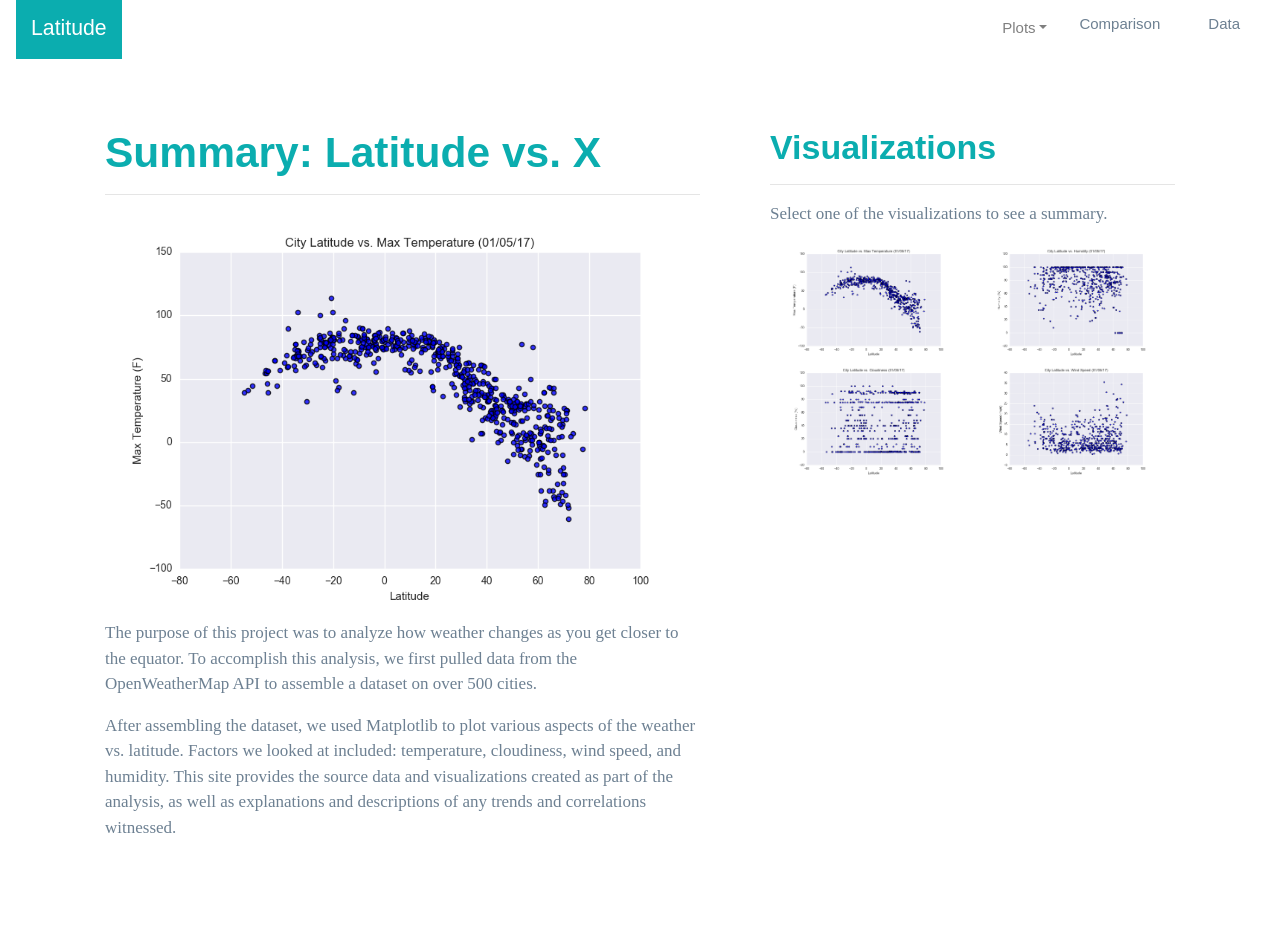
<file: 11_Web/index.html>
<!DOCTYPE html>
<html lang="en">

<!-- BEGINNING OF HEAD -->

<head>
  <meta charset="UTF-8">
  <meta name="viewport" content="width=device-width, initial-scale=1">
  <title>Web Visualization Dashboard</title>
 
  <!-- Boostrap CSS -->
  <link rel="stylesheet" href="https://stackpath.bootstrapcdn.com/bootstrap/4.3.1/css/bootstrap.min.css" integrity="sha384-ggOyR0iXCbMQv3Xipma34MD+dH/1fQ784/j6cY/iJTQUOhcWr7x9JvoRxT2MZw1T" crossorigin="anonymous">
 
  <!-- CSS link -->
  <link rel="stylesheet" href="style/style.css">
  <link rel="stylesheet" href="style/bootstrap.min.css">

</head>

<!-- END OF HEAD-->

<!-- BODY SECTION-->

<body>

  <!-- BEGINNING OF NAVIGATION MENU -->
  <nav class="navbar navbar-expand-lg navbar-light">
    <a class="navbar-brand" style="background-color:#0BADAF;color:#fff;padding: 15px;" href="index.html">Latitude</a>
    <button class="navbar-toggler" type="button" data-toggle="collapse" data-target="#navbarSupportedContent" aria-controls="navbarSupportedContent" aria-expanded="false" aria-label="Toggle navigation">
      <span class="navbar-toggler-icon"></span>
    </button>

    <div class="collapse navbar-collapse" id="navbarSupportedContent">
      <ul class="navbar-nav ml-auto">
       <li class="nav-item dropdown">
          <a class="nav-link dropdown-toggle" href="#" id="navbarDropdown" role="button" data-toggle="dropdown" aria-haspopup="true" aria-expanded="false">Plots</a>
          <div class="dropdown-menu" aria-labelledby="navbarDropdown">
            <a class="dropdown-item" href="maxtemperature.html">Max Temperature</a>
            <a class="dropdown-item" href="humidity.html">Humidity</a>
            <a class="dropdown-item" href="cloudiness.html">Cloudiness</a>
            <a class="dropdown-item" href="windspeed.html">Wind Speed</a>
        </li>
        <li class="nav-item">
            <a class="dropdown-item" href="comparison.html">Comparison</a>
          </li>
          <li class="nav-item">
            <a class="dropdown-item" href="data.html">Data</a>
          </li>
    </div>
  </nav>

<!-- END OF NAVIGATION MENU -->


<!-- BEGINNING OF CONTENT -->

<div class="container">
    <div class="row">
      <div class="col-lg-7">
      <!-- START OF SUMMARY BOX  -->
        <div class="box">
          <h1>Summary: Latitude vs. X</h1>
          <hr>
          <img src="assets/images/Fig1.png" class="visualization rounded float-left" alt="Max Temperature scatter plot">
          <p>The purpose of this project was to analyze how weather changes as you get closer to the equator. To
            accomplish this analysis, we first pulled data from the OpenWeatherMap API to assemble a dataset on over
            500 cities.</p>
          <p>After assembling the dataset, we used Matplotlib to plot various aspects of the weather vs. latitude.
            Factors we looked at included: temperature, cloudiness, wind speed, and humidity. This site provides the
            source data and visualizations created as part of the analysis, as well as explanations and descriptions of
            any trends and correlations witnessed.</p>
        </div>
      </div>

      <!-- END OF SUMMARY BOX -->

      <div class="col-lg-5">
        <!-- START OF VISUALIZATIONS BOX -->
        <div class="box">
          <h2>Visualizations</h2>
          <hr>
          <p>Select one of the visualizations to see a summary.</p>
          <!-- FIGURE IMAGES -->
          <div class="container">
            <div class="row">
              <div class="col-6">
                <a href="maxtemperature.html">
                  <img class="panel" src="assets/images/Fig1.png" alt="Max Temperature scatter plot image" />
                </a>
              </div>
              <div class="col-6">
                <a href="humidity.html">
                  <img class="panel" src="assets/images/Fig2.png" alt="Humidity scatter plot image" />
                </a>
              </div>
            </div>

            <div class="row">
              <div class="col-6">
                <a href="cloudiness.html">
                  <img class="panel" src="assets/images/Fig3.png" alt="Cloudiness scatter plot image" />
                </a>
              </div>
              <div class="col-6">
                <a href="windspeed.html">
                  <img class="panel" src="assets/images/Fig4.png" alt="Wind Speed scatter plot image" />
                </a>
              </div>


            </div>
          </div>


        </div>
      </div>
    </div>
  </div>

<!-- END OF VISUALIZATIONS BOX -->

<!-- END OF CONTENT -->

<script src="https://code.jquery.com/jquery-3.3.1.slim.min.js" integrity="sha384-q8i/X+965DzO0rT7abK41JStQIAqVgRVzpbzo5smXKp4YfRvH+8abtTE1Pi6jizo" crossorigin="anonymous"></script>
<script src="https://cdnjs.cloudflare.com/ajax/libs/popper.js/1.14.7/umd/popper.min.js" integrity="sha384-UO2eT0CpHqdSJQ6hJty5KVphtPhzWj9WO1clHTMGa3JDZwrnQq4sF86dIHNDz0W1" crossorigin="anonymous"></script>
<script src="https://stackpath.bootstrapcdn.com/bootstrap/4.3.1/js/bootstrap.min.js" integrity="sha384-JjSmVgyd0p3pXB1rRibZUAYoIIy6OrQ6VrjIEaFf/nJGzIxFDsf4x0xIM+B07jRM" crossorigin="anonymous"></script>
</body>

</html>
</file>
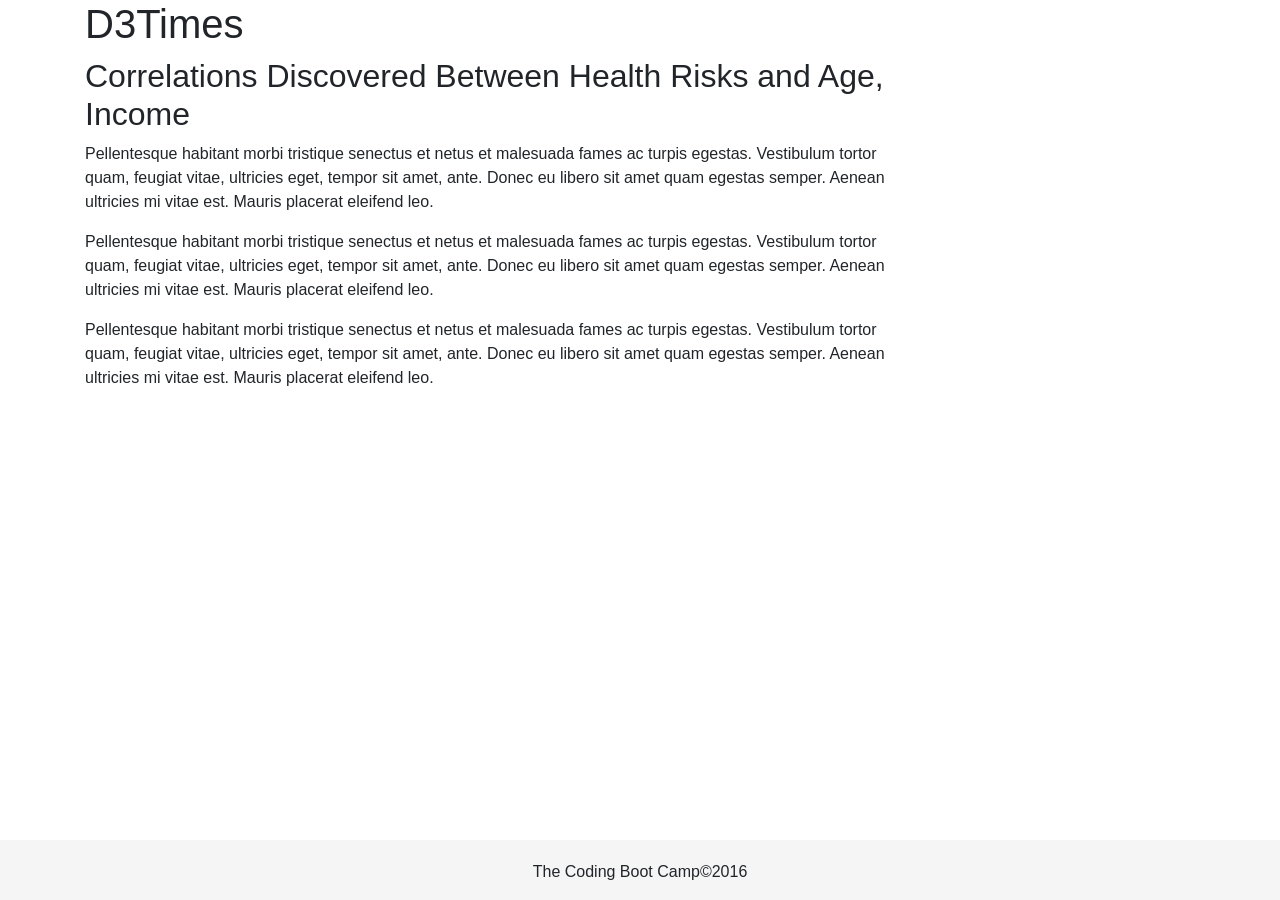
<file: 16_D3/StarterCode/index.html>
<!DOCTYPE html>
<html lang="en">

<head>
  <meta charset="UTF-8">
  <title>D3Times</title>
  <link rel="stylesheet" href="https://stackpath.bootstrapcdn.com/bootstrap/4.1.3/css/bootstrap.min.css" integrity="sha384-MCw98/SFnGE8fJT3GXwEOngsV7Zt27NXFoaoApmYm81iuXoPkFOJwJ8ERdknLPMO" crossorigin="anonymous">
  <link rel="stylesheet" href="assets/css/style.css">
  <link rel="stylesheet" href="assets/css/d3Style.css">

</head>

<body>
  <div class="container">
    <div class="row">
      <div class="col-xs-12 col-md-12">
        <h1>D3Times</h1>
      </div>
    </div>
    <div class="row">
      <div class="col-xs-12  col-md-9">
        <div id="scatter">
          <!-- We append our chart here. -->
        </div>
      </div>
    </div>
    <div class="row">
      <div class="col-xs-12  col-md-9">
        <div class="article">
          <h2>Correlations Discovered Between Health Risks and Age, Income</h2>
          <p>Pellentesque habitant morbi tristique senectus et netus et malesuada fames ac turpis egestas. Vestibulum tortor
            quam, feugiat vitae, ultricies eget, tempor sit amet, ante. Donec eu libero sit amet quam egestas semper. Aenean
            ultricies mi vitae est. Mauris placerat eleifend leo.</p>

          <p>Pellentesque habitant morbi tristique senectus et netus et malesuada fames ac turpis egestas. Vestibulum tortor
            quam, feugiat vitae, ultricies eget, tempor sit amet, ante. Donec eu libero sit amet quam egestas semper. Aenean
            ultricies mi vitae est. Mauris placerat eleifend leo.</p>

          <p>Pellentesque habitant morbi tristique senectus et netus et malesuada fames ac turpis egestas. Vestibulum tortor
            quam, feugiat vitae, ultricies eget, tempor sit amet, ante. Donec eu libero sit amet quam egestas semper. Aenean
            ultricies mi vitae est. Mauris placerat eleifend leo.</p>
        </div>
      </div>
    </div>
  </div>

  <!-- Footer-->
  <div id="footer">
    <p>The Coding Boot Camp&copy;2016</p>
  </div>
  <script src="https://code.jquery.com/jquery-3.3.1.slim.min.js" integrity="sha384-q8i/X+965DzO0rT7abK41JStQIAqVgRVzpbzo5smXKp4YfRvH+8abtTE1Pi6jizo" crossorigin="anonymous"></script>
  <script src="https://cdnjs.cloudflare.com/ajax/libs/popper.js/1.14.3/umd/popper.min.js" integrity="sha384-ZMP7rVo3mIykV+2+9J3UJ46jBk0WLaUAdn689aCwoqbBJiSnjAK/l8WvCWPIPm49" crossorigin="anonymous"></script>
  <script src="https://stackpath.bootstrapcdn.com/bootstrap/4.1.3/js/bootstrap.min.js" integrity="sha384-ChfqqxuZUCnJSK3+MXmPNIyE6ZbWh2IMqE241rYiqJxyMiZ6OW/JmZQ5stwEULTy" crossorigin="anonymous"></script>
  <script src="https://d3js.org/d3.v5.min.js"></script>
  <script type="text/javascript" src="assets/js/app.js"></script>

</body>

</html>
</file>
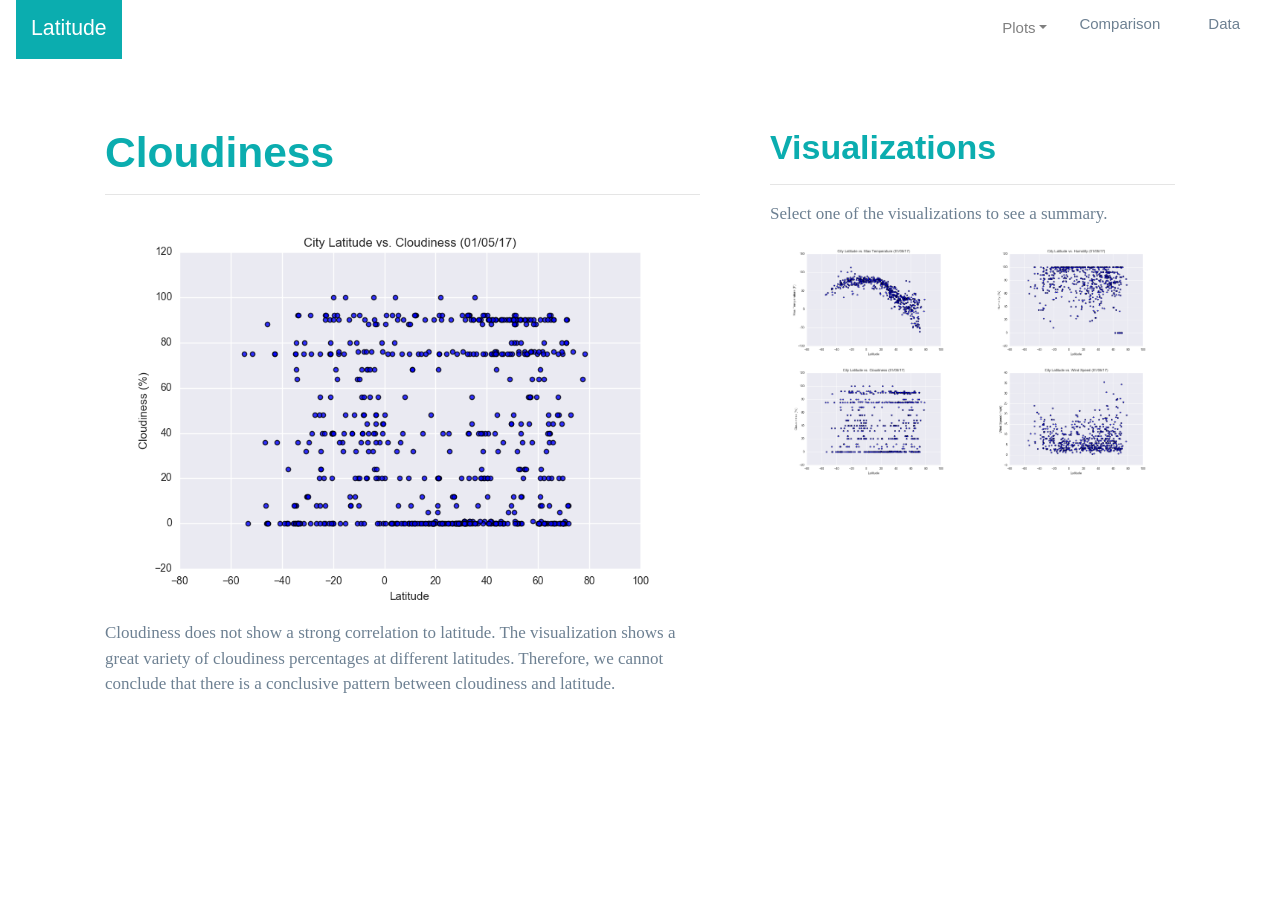
<file: 11_Web/cloudiness.html>
<!DOCTYPE html>
<html lang="en">

<!-- BEGINNING OF HEAD -->

<head>
  <meta charset="UTF-8">
  <meta name="viewport" content="width=device-width, initial-scale=1">
  <title>Web Visualization Dashboard</title>
 
  <!-- Boostrap CSS -->
  <link rel="stylesheet" href="https://stackpath.bootstrapcdn.com/bootstrap/4.3.1/css/bootstrap.min.css" integrity="sha384-ggOyR0iXCbMQv3Xipma34MD+dH/1fQ784/j6cY/iJTQUOhcWr7x9JvoRxT2MZw1T" crossorigin="anonymous">
 
  <!-- CSS link -->
  <link rel="stylesheet" href="style/style.css">
  <link rel="stylesheet" href="style/bootstrap.min.css">

</head>

<!-- END OF HEAD-->

<!-- BODY SECTION-->

<body>

  <!-- BEGINNING OF NAVIGATION MENU -->
  <nav class="navbar navbar-expand-lg navbar-light">
    <a class="navbar-brand" style="background-color:#0BADAF;color:#fff;padding: 15px;" href="index.html">Latitude</a>
    <button class="navbar-toggler" type="button" data-toggle="collapse" data-target="#navbarSupportedContent" aria-controls="navbarSupportedContent" aria-expanded="false" aria-label="Toggle navigation">
      <span class="navbar-toggler-icon"></span>
    </button>

    <div class="collapse navbar-collapse" id="navbarSupportedContent">
      <ul class="navbar-nav ml-auto">
       <li class="nav-item dropdown">
          <a class="nav-link dropdown-toggle" href="#" id="navbarDropdown" role="button" data-toggle="dropdown" aria-haspopup="true" aria-expanded="false">Plots</a>
          <div class="dropdown-menu" aria-labelledby="navbarDropdown">
            <a class="dropdown-item" href="maxtemperature.html">Max Temperature</a>
            <a class="dropdown-item" href="humidity.html">Humidity</a>
            <a class="dropdown-item" href="cloudiness.html">Cloudiness</a>
            <a class="dropdown-item" href="windspeed.html">Wind Speed</a>
        </li>
        <li class="nav-item">
            <a class="dropdown-item" href="comparison.html">Comparison</a>
          </li>
          <li class="nav-item">
            <a class="dropdown-item" href="data.html">Data</a>
          </li>
    </div>
  </nav>

<!-- END OF NAVIGATION MENU -->


<!-- BEGINNING OF CONTENT -->

<div class="container">
    <div class="row">
      <div class="col-lg-7">
      <!-- START OF SUMMARY BOX  -->
        <div class="box">
          <h1>Cloudiness</h1>
          <hr>
          <img src="assets/images/Fig3.png" class="visualization rounded float-left" alt="Cloudiness scatter plot image">
          <p>Cloudiness does not show a strong correlation to latitude. The visualization shows a great variety of cloudiness
            percentages at different latitudes. Therefore, we cannot conclude that there is a conclusive pattern between cloudiness
            and latitude.
          </p>
        </div>
      </div>

      <!-- END OF SUMMARY BOX -->

      <div class="col-lg-5">
        <!-- START OF VISUALIZATIONS BOX -->
        <div class="box">
          <h2>Visualizations</h2>
          <hr>
          <p>Select one of the visualizations to see a summary.</p>
          <!-- FIGURE IMAGES -->
          <div class="container">
            <div class="row">
              <div class="col-6">
                <a href="maxtemperature.html">
                  <img class="panel" src="assets/images/Fig1.png" alt="Max Temperature scatter plot image" />
                </a>
              </div>
              <div class="col-6">
                <a href="humidity.html">
                  <img class="panel" src="assets/images/Fig2.png" alt="Humidity scatter plot image" />
                </a>
              </div>
            </div>

            <div class="row">
              <div class="col-6">
                <a href="cloudiness.html">
                  <img class="panel" src="assets/images/Fig3.png" alt="Cloudiness scatter plot image" />
                </a>
              </div>
              <div class="col-6">
                <a href="windspeed.html">
                  <img class="panel" src="assets/images/Fig4.png" alt="Wind Speed scatter lot image" />
                </a>
              </div>


            </div>
          </div>


        </div>
      </div>
    </div>
  </div>

<!-- END OF VISUALIZATIONS BOX -->

<!-- END OF CONTENT -->

<script src="https://code.jquery.com/jquery-3.3.1.slim.min.js" integrity="sha384-q8i/X+965DzO0rT7abK41JStQIAqVgRVzpbzo5smXKp4YfRvH+8abtTE1Pi6jizo" crossorigin="anonymous"></script>
<script src="https://cdnjs.cloudflare.com/ajax/libs/popper.js/1.14.7/umd/popper.min.js" integrity="sha384-UO2eT0CpHqdSJQ6hJty5KVphtPhzWj9WO1clHTMGa3JDZwrnQq4sF86dIHNDz0W1" crossorigin="anonymous"></script>
<script src="https://stackpath.bootstrapcdn.com/bootstrap/4.3.1/js/bootstrap.min.js" integrity="sha384-JjSmVgyd0p3pXB1rRibZUAYoIIy6OrQ6VrjIEaFf/nJGzIxFDsf4x0xIM+B07jRM" crossorigin="anonymous"></script>
</body>

</html>
</file>
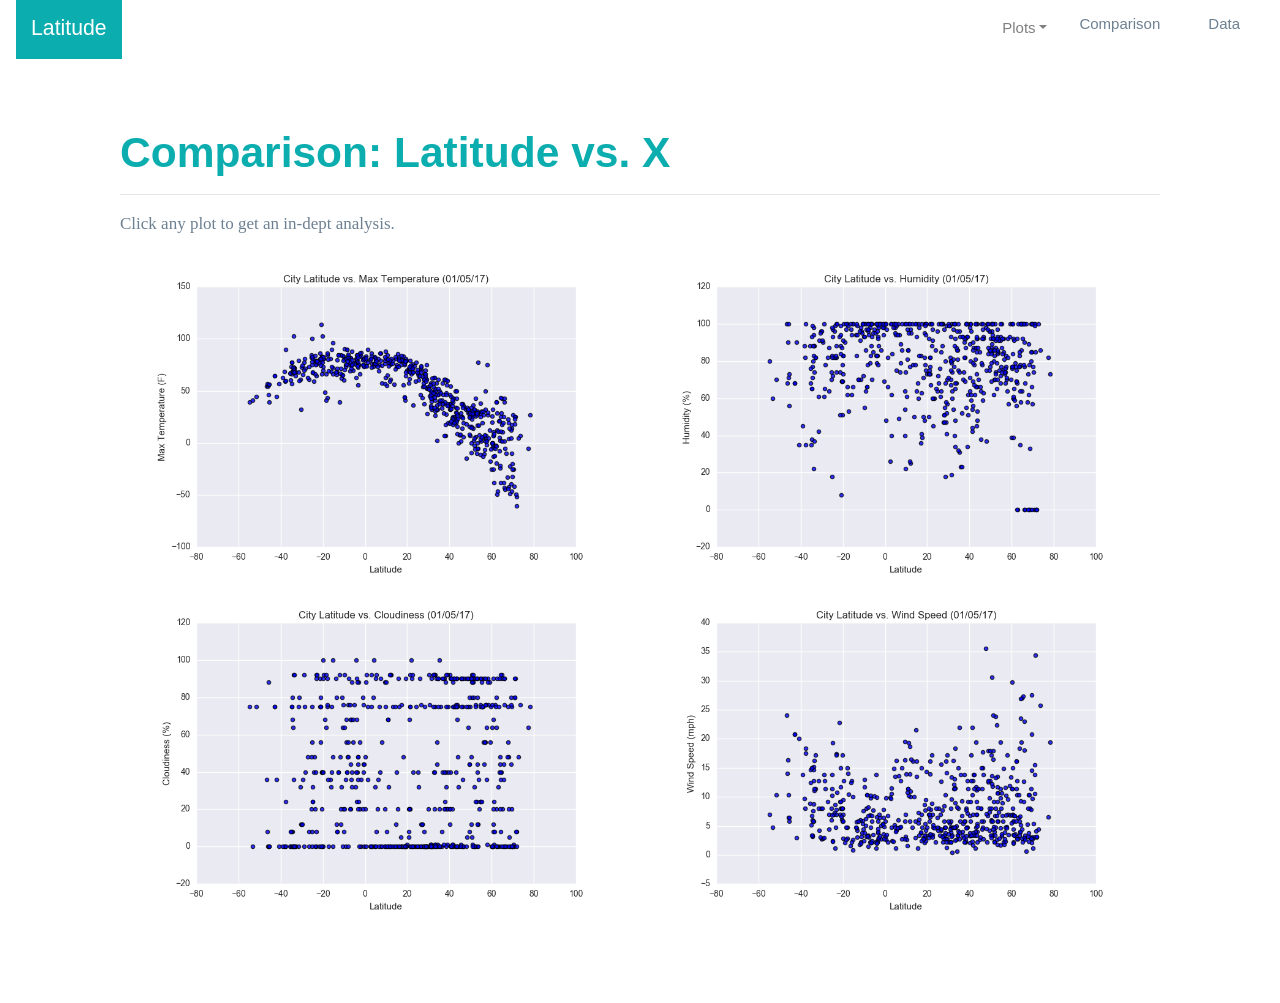
<file: 11_Web/comparison.html>
<!DOCTYPE html>
<html lang="en">

<!-- BEGINNING OF HEAD -->

<head>
  <meta charset="UTF-8">
  <meta name="viewport" content="width=device-width, initial-scale=1">
  <title>Web Visualization Dashboard</title>
 
  <!-- Boostrap CSS -->
  <link rel="stylesheet" href="https://stackpath.bootstrapcdn.com/bootstrap/4.3.1/css/bootstrap.min.css" integrity="sha384-ggOyR0iXCbMQv3Xipma34MD+dH/1fQ784/j6cY/iJTQUOhcWr7x9JvoRxT2MZw1T" crossorigin="anonymous">
 
  <!-- CSS link -->
  <link rel="stylesheet" href="style/style.css">
  <link rel="stylesheet" href="style/bootstrap.min.css">

</head>

<!-- END OF HEAD-->

<!-- BODY SECTION-->

<body>

  <!-- BEGINNING OF NAVIGATION MENU -->
  <nav class="navbar navbar-expand-lg navbar-light">
    <a class="navbar-brand" style="background-color:#0BADAF;color:#fff;padding: 15px;" href="index.html">Latitude</a>
    <button class="navbar-toggler" type="button" data-toggle="collapse" data-target="#navbarSupportedContent" aria-controls="navbarSupportedContent" aria-expanded="false" aria-label="Toggle navigation">
      <span class="navbar-toggler-icon"></span>
    </button>

    <div class="collapse navbar-collapse" id="navbarSupportedContent">
      <ul class="navbar-nav ml-auto">
       <li class="nav-item dropdown">
          <a class="nav-link dropdown-toggle" href="#" id="navbarDropdown" role="button" data-toggle="dropdown" aria-haspopup="true" aria-expanded="false">Plots</a>
          <div class="dropdown-menu" aria-labelledby="navbarDropdown">
            <a class="dropdown-item" href="maxtemperature.html">Max Temperature</a>
            <a class="dropdown-item" href="humidity.html">Humidity</a>
            <a class="dropdown-item" href="cloudiness.html">Cloudiness</a>
            <a class="dropdown-item" href="windspeed.html">Wind Speed</a>
        </li>
        <li class="nav-item">
            <a class="dropdown-item" href="comparison.html">Comparison</a>
          </li>
          <li class="nav-item">
            <a class="dropdown-item" href="data.html">Data</a>
          </li>
    </div>
  </nav>

<!-- END OF NAVIGATION MENU -->


<!-- BEGINNING OF CONTENT -->

 <div class="container">
   <!--  <div class="row">
      <div class="col-lg-12">
       START OF SUMMARY BOX  
       <div class="box">
          <h1>Comparison: Latitude vs. X</h1>
          <hr>
          <img src="assets/images/Fig1.png" class="visualization rounded float-left" alt="Max Temperature scatter plot">
          <p>The purpose of this project was to analyze how weather changes as you get closer to the equator. To
            accomplish this analysis, we first pulled data from the OpenWeatherMap API to assemble a dataset on over
            500 cities.</p>
          <p>After assembling the dataset, we used Matplotlib to plot various aspects of the weather vs. latitude.
            Factors we looked at included: temperature, cloudiness, wind speed, and humidity. This site provides the
            source data and visualizations created as part of the analysis, as well as explanations and descriptions of
            any trends and correlations witnessed.</p>
        </div>
      </div> -->

      <!-- END OF SUMMARY BOX -->

      <div class="col-lg-12">
        <!-- START OF VISUALIZATIONS BOX -->
        <div class="box">
          <h1>Comparison: Latitude vs. X</h1>
          <hr>
          <p>Click any plot to get an in-dept analysis.</p>
          <!-- FIGURE IMAGES -->
          <div class="container">
            <div class="row">
              <div class="col-6">
                <a href="maxtemperature.html">
                  <img class="panel" src="assets/images/Fig1.png" alt="Max Temperature scatter plot image" />
                </a>
              </div>
              <div class="col-6">
                <a href="humidity.html">
                  <img class="panel" src="assets/images/Fig2.png" alt="Humidity scatter plot image" />
                </a>
              </div>
            </div>

            <div class="row">
              <div class="col-6">
                <a href="cloudiness.html">
                  <img class="panel" src="assets/images/Fig3.png" alt="Cloudiness scatter plot image" />
                </a>
              </div>
              <div class="col-6">
                <a href="windspeed.html">
                  <img class="panel" src="assets/images/Fig4.png" alt="Wind Speed scatter plot image" />
                </a>
              </div>


            </div>
          </div>


        </div>
      </div>
    </div>
  </div>

<!-- END OF VISUALIZATIONS BOX -->

<!-- END OF CONTENT -->

<script src="https://code.jquery.com/jquery-3.3.1.slim.min.js" integrity="sha384-q8i/X+965DzO0rT7abK41JStQIAqVgRVzpbzo5smXKp4YfRvH+8abtTE1Pi6jizo" crossorigin="anonymous"></script>
<script src="https://cdnjs.cloudflare.com/ajax/libs/popper.js/1.14.7/umd/popper.min.js" integrity="sha384-UO2eT0CpHqdSJQ6hJty5KVphtPhzWj9WO1clHTMGa3JDZwrnQq4sF86dIHNDz0W1" crossorigin="anonymous"></script>
<script src="https://stackpath.bootstrapcdn.com/bootstrap/4.3.1/js/bootstrap.min.js" integrity="sha384-JjSmVgyd0p3pXB1rRibZUAYoIIy6OrQ6VrjIEaFf/nJGzIxFDsf4x0xIM+B07jRM" crossorigin="anonymous"></script>
</body>

</html>
</file>
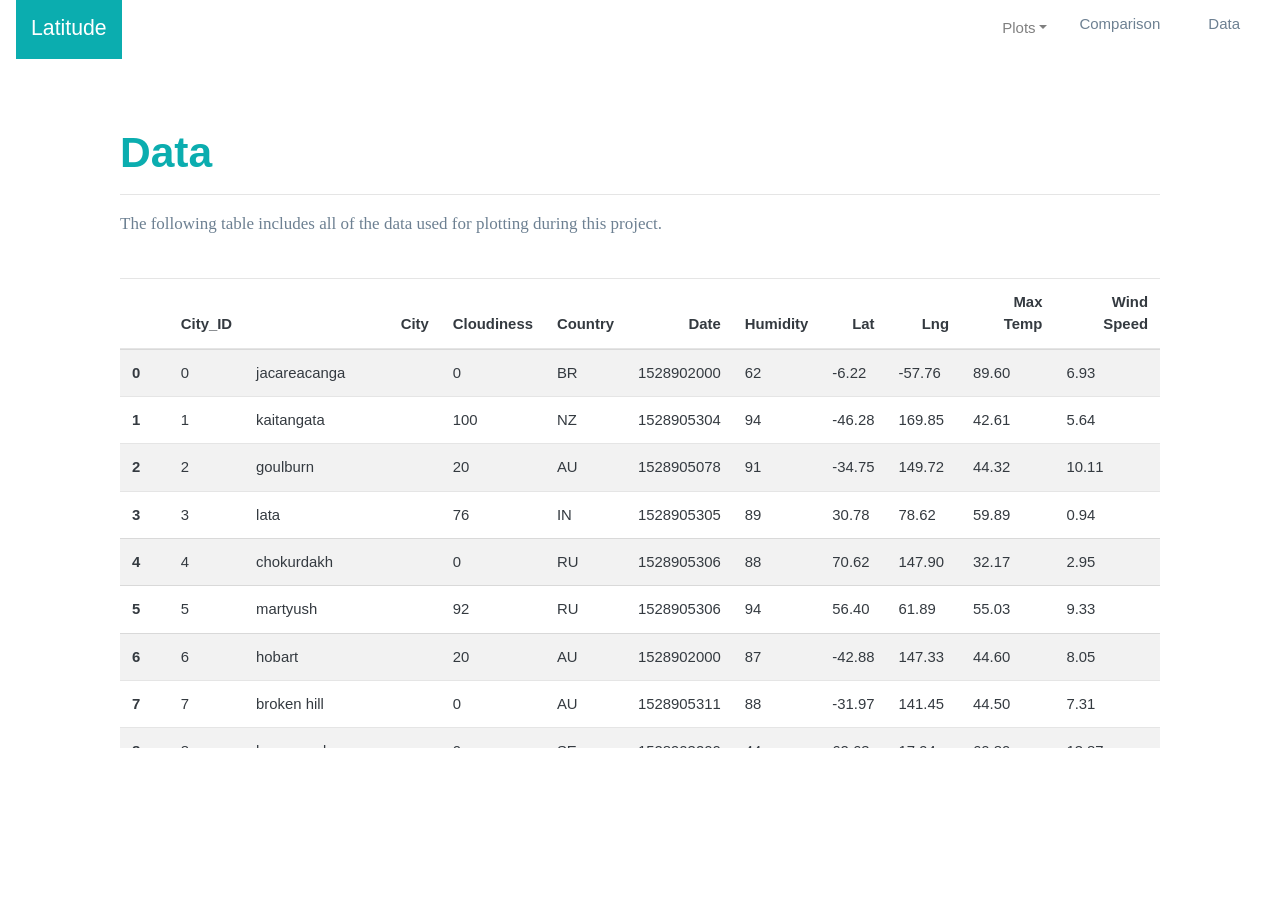
<file: 11_Web/data.html>
<!DOCTYPE html>
<html lang="en">

<!-- BEGINNING OF HEAD -->

<head>
  <meta charset="UTF-8">
  <meta name="viewport" content="width=device-width, initial-scale=1">
  <title>Web Visualization Dashboard</title>
 
  <!-- Boostrap CSS -->
  <link rel="stylesheet" href="https://stackpath.bootstrapcdn.com/bootstrap/4.3.1/css/bootstrap.min.css" integrity="sha384-ggOyR0iXCbMQv3Xipma34MD+dH/1fQ784/j6cY/iJTQUOhcWr7x9JvoRxT2MZw1T" crossorigin="anonymous">
 
  <!-- CSS link -->
  <link rel="stylesheet" href="style/style.css">
  <link rel="stylesheet" href="style/bootstrap.min.css">

</head>

<!-- END OF HEAD-->

<!-- BODY SECTION-->

<body>

  <!-- BEGINNING OF NAVIGATION MENU -->
  <nav class="navbar navbar-expand-lg navbar-light">
    <a class="navbar-brand" style="background-color:#0BADAF;color:#fff;padding: 15px;" href="index.html">Latitude</a>
    <button class="navbar-toggler" type="button" data-toggle="collapse" data-target="#navbarSupportedContent" aria-controls="navbarSupportedContent" aria-expanded="false" aria-label="Toggle navigation">
      <span class="navbar-toggler-icon"></span>
    </button>

    <div class="collapse navbar-collapse" id="navbarSupportedContent">
      <ul class="navbar-nav ml-auto">
       <li class="nav-item dropdown">
          <a class="nav-link dropdown-toggle" href="#" id="navbarDropdown" role="button" data-toggle="dropdown" aria-haspopup="true" aria-expanded="false">Plots</a>
          <div class="dropdown-menu" aria-labelledby="navbarDropdown">
            <a class="dropdown-item" href="maxtemperature.html">Max Temperature</a>
            <a class="dropdown-item" href="humidity.html">Humidity</a>
            <a class="dropdown-item" href="cloudiness.html">Cloudiness</a>
            <a class="dropdown-item" href="windspeed.html">Wind Speed</a>
        </li>
        <li class="nav-item">
            <a class="dropdown-item" href="comparison.html">Comparison</a>
          </li>
          <li class="nav-item">
            <a class="dropdown-item" href="data.html">Data</a>
          </li>
    </div>
  </nav>

<!-- END OF NAVIGATION MENU -->


<!-- BEGINNING OF CONTENT -->

 <div class="container">
   <!--  <div class="row">
      <div class="col-lg-12">
       START OF SUMMARY BOX  
       <div class="box">
          <h1>Comparison: Latitude vs. X</h1>
          <hr>
          <img src="assets/images/Fig1.png" class="visualization rounded float-left" alt="Max Temperature scatter plot">
          <p>The purpose of this project was to analyze how weather changes as you get closer to the equator. To
            accomplish this analysis, we first pulled data from the OpenWeatherMap API to assemble a dataset on over
            500 cities.</p>
          <p>After assembling the dataset, we used Matplotlib to plot various aspects of the weather vs. latitude.
            Factors we looked at included: temperature, cloudiness, wind speed, and humidity. This site provides the
            source data and visualizations created as part of the analysis, as well as explanations and descriptions of
            any trends and correlations witnessed.</p>
        </div>
      </div> -->

      <!-- END OF SUMMARY BOX -->

      <div class="col-lg-12">
        <!-- START OF VISUALIZATIONS BOX -->
        <div class="box">
 
          <h1>Data</h1>
          <hr>
          <p>The following table includes all of the data used for plotting during this project.</p>
          <br />
          <div class="table-responsive" style="overflow-x:auto; overflow-y:auto; max-height:470px; max-width: auto;">
              <table class="table table-striped">
                   <!-- <table class="dataframe"> -->
                        <thead>
                          <tr style="text-align: right;">
                            <th></th>
                            <th>City_ID</th>
                            <th>City</th>
                            <th>Cloudiness</th>
                            <th>Country</th>
                            <th>Date</th>
                            <th>Humidity</th>
                            <th>Lat</th>
                            <th>Lng</th>
                            <th>Max Temp</th>
                            <th>Wind Speed</th>
                          </tr>
                        </thead>
                        <tbody>
                          <tr>
                            <th>0</th>
                            <td>0</td>
                            <td>jacareacanga</td>
                            <td>0</td>
                            <td>BR</td>
                            <td>1528902000</td>
                            <td>62</td>
                            <td>-6.22</td>
                            <td>-57.76</td>
                            <td>89.60</td>
                            <td>6.93</td>
                          </tr>
                          <tr>
                            <th>1</th>
                            <td>1</td>
                            <td>kaitangata</td>
                            <td>100</td>
                            <td>NZ</td>
                            <td>1528905304</td>
                            <td>94</td>
                            <td>-46.28</td>
                            <td>169.85</td>
                            <td>42.61</td>
                            <td>5.64</td>
                          </tr>
                          <tr>
                            <th>2</th>
                            <td>2</td>
                            <td>goulburn</td>
                            <td>20</td>
                            <td>AU</td>
                            <td>1528905078</td>
                            <td>91</td>
                            <td>-34.75</td>
                            <td>149.72</td>
                            <td>44.32</td>
                            <td>10.11</td>
                          </tr>
                          <tr>
                            <th>3</th>
                            <td>3</td>
                            <td>lata</td>
                            <td>76</td>
                            <td>IN</td>
                            <td>1528905305</td>
                            <td>89</td>
                            <td>30.78</td>
                            <td>78.62</td>
                            <td>59.89</td>
                            <td>0.94</td>
                          </tr>
                          <tr>
                            <th>4</th>
                            <td>4</td>
                            <td>chokurdakh</td>
                            <td>0</td>
                            <td>RU</td>
                            <td>1528905306</td>
                            <td>88</td>
                            <td>70.62</td>
                            <td>147.90</td>
                            <td>32.17</td>
                            <td>2.95</td>
                          </tr>
                          <tr>
                            <th>5</th>
                            <td>5</td>
                            <td>martyush</td>
                            <td>92</td>
                            <td>RU</td>
                            <td>1528905306</td>
                            <td>94</td>
                            <td>56.40</td>
                            <td>61.89</td>
                            <td>55.03</td>
                            <td>9.33</td>
                          </tr>
                          <tr>
                            <th>6</th>
                            <td>6</td>
                            <td>hobart</td>
                            <td>20</td>
                            <td>AU</td>
                            <td>1528902000</td>
                            <td>87</td>
                            <td>-42.88</td>
                            <td>147.33</td>
                            <td>44.60</td>
                            <td>8.05</td>
                          </tr>
                          <tr>
                            <th>7</th>
                            <td>7</td>
                            <td>broken hill</td>
                            <td>0</td>
                            <td>AU</td>
                            <td>1528905311</td>
                            <td>88</td>
                            <td>-31.97</td>
                            <td>141.45</td>
                            <td>44.50</td>
                            <td>7.31</td>
                          </tr>
                          <tr>
                            <th>8</th>
                            <td>8</td>
                            <td>harnosand</td>
                            <td>0</td>
                            <td>SE</td>
                            <td>1528903200</td>
                            <td>44</td>
                            <td>62.63</td>
                            <td>17.94</td>
                            <td>60.80</td>
                            <td>13.87</td>
                          </tr>
                          <tr>
                            <th>9</th>
                            <td>9</td>
                            <td>tuatapere</td>
                            <td>0</td>
                            <td>NZ</td>
                            <td>1528905312</td>
                            <td>100</td>
                            <td>-46.13</td>
                            <td>167.69</td>
                            <td>38.92</td>
                            <td>3.40</td>
                          </tr>
                          <tr>
                            <th>10</th>
                            <td>10</td>
                            <td>puerto ayora</td>
                            <td>90</td>
                            <td>EC</td>
                            <td>1528902000</td>
                            <td>69</td>
                            <td>-0.74</td>
                            <td>-90.35</td>
                            <td>77.00</td>
                            <td>13.87</td>
                          </tr>
                          <tr>
                            <th>11</th>
                            <td>11</td>
                            <td>havre-saint-pierre</td>
                            <td>75</td>
                            <td>CA</td>
                            <td>1528902000</td>
                            <td>58</td>
                            <td>50.23</td>
                            <td>-63.60</td>
                            <td>53.60</td>
                            <td>19.46</td>
                          </tr>
                          <tr>
                            <th>12</th>
                            <td>12</td>
                            <td>punta arenas</td>
                            <td>0</td>
                            <td>CL</td>
                            <td>1528902000</td>
                            <td>100</td>
                            <td>-53.16</td>
                            <td>-70.91</td>
                            <td>35.60</td>
                            <td>9.17</td>
                          </tr>
                          <tr>
                            <th>13</th>
                            <td>13</td>
                            <td>tasiilaq</td>
                            <td>75</td>
                            <td>GL</td>
                            <td>1528901400</td>
                            <td>60</td>
                            <td>65.61</td>
                            <td>-37.64</td>
                            <td>39.20</td>
                            <td>2.24</td>
                          </tr>
                          <tr>
                            <th>14</th>
                            <td>14</td>
                            <td>chapais</td>
                            <td>40</td>
                            <td>CA</td>
                            <td>1528902000</td>
                            <td>38</td>
                            <td>49.78</td>
                            <td>-74.86</td>
                            <td>59.00</td>
                            <td>10.29</td>
                          </tr>
                          <tr>
                            <th>15</th>
                            <td>15</td>
                            <td>avarua</td>
                            <td>40</td>
                            <td>CK</td>
                            <td>1528902000</td>
                            <td>56</td>
                            <td>-21.21</td>
                            <td>-159.78</td>
                            <td>73.40</td>
                            <td>10.29</td>
                          </tr>
                          <tr>
                            <th>16</th>
                            <td>16</td>
                            <td>hofn</td>
                            <td>75</td>
                            <td>IS</td>
                            <td>1528902000</td>
                            <td>87</td>
                            <td>64.25</td>
                            <td>-15.21</td>
                            <td>51.80</td>
                            <td>8.05</td>
                          </tr>
                          <tr>
                            <th>17</th>
                            <td>17</td>
                            <td>yukamenskoye</td>
                            <td>92</td>
                            <td>RU</td>
                            <td>1528905315</td>
                            <td>98</td>
                            <td>57.89</td>
                            <td>52.24</td>
                            <td>56.65</td>
                            <td>10.22</td>
                          </tr>
                          <tr>
                            <th>18</th>
                            <td>18</td>
                            <td>khandbari</td>
                            <td>80</td>
                            <td>NP</td>
                            <td>1528905315</td>
                            <td>67</td>
                            <td>27.38</td>
                            <td>87.21</td>
                            <td>44.59</td>
                            <td>1.39</td>
                          </tr>
                          <tr>
                            <th>19</th>
                            <td>19</td>
                            <td>bethel</td>
                            <td>1</td>
                            <td>US</td>
                            <td>1528901580</td>
                            <td>93</td>
                            <td>60.79</td>
                            <td>-161.76</td>
                            <td>44.60</td>
                            <td>8.05</td>
                          </tr>
                          <tr>
                            <th>20</th>
                            <td>20</td>
                            <td>ushuaia</td>
                            <td>75</td>
                            <td>AR</td>
                            <td>1528902000</td>
                            <td>64</td>
                            <td>-54.81</td>
                            <td>-68.31</td>
                            <td>41.00</td>
                            <td>3.36</td>
                          </tr>
                          <tr>
                            <th>21</th>
                            <td>21</td>
                            <td>east london</td>
                            <td>0</td>
                            <td>ZA</td>
                            <td>1528902000</td>
                            <td>37</td>
                            <td>-33.02</td>
                            <td>27.91</td>
                            <td>69.80</td>
                            <td>5.82</td>
                          </tr>
                          <tr>
                            <th>22</th>
                            <td>22</td>
                            <td>bluff</td>
                            <td>76</td>
                            <td>AU</td>
                            <td>1528905321</td>
                            <td>76</td>
                            <td>-23.58</td>
                            <td>149.07</td>
                            <td>61.96</td>
                            <td>4.74</td>
                          </tr>
                          <tr>
                            <th>23</th>
                            <td>23</td>
                            <td>mount isa</td>
                            <td>75</td>
                            <td>AU</td>
                            <td>1528902000</td>
                            <td>100</td>
                            <td>-20.73</td>
                            <td>139.49</td>
                            <td>64.40</td>
                            <td>3.29</td>
                          </tr>
                          <tr>
                            <th>24</th>
                            <td>24</td>
                            <td>pevek</td>
                            <td>0</td>
                            <td>RU</td>
                            <td>1528905321</td>
                            <td>71</td>
                            <td>69.70</td>
                            <td>170.27</td>
                            <td>36.94</td>
                            <td>6.98</td>
                          </tr>
                          <tr>
                            <th>25</th>
                            <td>25</td>
                            <td>gao</td>
                            <td>24</td>
                            <td>ML</td>
                            <td>1528905321</td>
                            <td>16</td>
                            <td>16.28</td>
                            <td>-0.04</td>
                            <td>110.02</td>
                            <td>4.97</td>
                          </tr>
                          <tr>
                            <th>26</th>
                            <td>26</td>
                            <td>cabo san lucas</td>
                            <td>75</td>
                            <td>MX</td>
                            <td>1528901160</td>
                            <td>74</td>
                            <td>22.89</td>
                            <td>-109.91</td>
                            <td>84.20</td>
                            <td>10.29</td>
                          </tr>
                          <tr>
                            <th>27</th>
                            <td>27</td>
                            <td>sao filipe</td>
                            <td>0</td>
                            <td>CV</td>
                            <td>1528905323</td>
                            <td>88</td>
                            <td>14.90</td>
                            <td>-24.50</td>
                            <td>75.73</td>
                            <td>13.02</td>
                          </tr>
                          <tr>
                            <th>28</th>
                            <td>28</td>
                            <td>tiksi</td>
                            <td>44</td>
                            <td>RU</td>
                            <td>1528905298</td>
                            <td>58</td>
                            <td>71.64</td>
                            <td>128.87</td>
                            <td>57.73</td>
                            <td>10.11</td>
                          </tr>
                          <tr>
                            <th>29</th>
                            <td>29</td>
                            <td>busselton</td>
                            <td>92</td>
                            <td>AU</td>
                            <td>1528905323</td>
                            <td>100</td>
                            <td>-33.64</td>
                            <td>115.35</td>
                            <td>60.43</td>
                            <td>10.56</td>
                          </tr>
                          <tr>
                            <th>30</th>
                            <td>30</td>
                            <td>alofi</td>
                            <td>76</td>
                            <td>NU</td>
                            <td>1528902000</td>
                            <td>88</td>
                            <td>-19.06</td>
                            <td>-169.92</td>
                            <td>71.60</td>
                            <td>3.36</td>
                          </tr>
                          <tr>
                            <th>31</th>
                            <td>31</td>
                            <td>ola</td>
                            <td>75</td>
                            <td>RU</td>
                            <td>1528902000</td>
                            <td>100</td>
                            <td>59.58</td>
                            <td>151.30</td>
                            <td>42.80</td>
                            <td>7.76</td>
                          </tr>
                          <tr>
                            <th>32</th>
                            <td>32</td>
                            <td>atar</td>
                            <td>20</td>
                            <td>MR</td>
                            <td>1528902000</td>
                            <td>19</td>
                            <td>20.52</td>
                            <td>-13.05</td>
                            <td>91.40</td>
                            <td>9.17</td>
                          </tr>
                          <tr>
                            <th>33</th>
                            <td>33</td>
                            <td>rikitea</td>
                            <td>0</td>
                            <td>PF</td>
                            <td>1528905325</td>
                            <td>100</td>
                            <td>-23.12</td>
                            <td>-134.97</td>
                            <td>73.57</td>
                            <td>8.66</td>
                          </tr>
                          <tr>
                            <th>34</th>
                            <td>34</td>
                            <td>hermanus</td>
                            <td>0</td>
                            <td>ZA</td>
                            <td>1528905325</td>
                            <td>24</td>
                            <td>-34.42</td>
                            <td>19.24</td>
                            <td>77.17</td>
                            <td>8.66</td>
                          </tr>
                          <tr>
                            <th>35</th>
                            <td>35</td>
                            <td>ponta delgada</td>
                            <td>75</td>
                            <td>PT</td>
                            <td>1528903800</td>
                            <td>88</td>
                            <td>37.73</td>
                            <td>-25.67</td>
                            <td>71.60</td>
                            <td>12.75</td>
                          </tr>
                          <tr>
                            <th>36</th>
                            <td>36</td>
                            <td>bambari</td>
                            <td>24</td>
                            <td>CF</td>
                            <td>1528905326</td>
                            <td>84</td>
                            <td>5.77</td>
                            <td>20.68</td>
                            <td>81.85</td>
                            <td>7.65</td>
                          </tr>
                          <tr>
                            <th>37</th>
                            <td>37</td>
                            <td>cap malheureux</td>
                            <td>75</td>
                            <td>MU</td>
                            <td>1528902000</td>
                            <td>69</td>
                            <td>-19.98</td>
                            <td>57.61</td>
                            <td>75.20</td>
                            <td>14.99</td>
                          </tr>
                          <tr>
                            <th>38</th>
                            <td>38</td>
                            <td>puerto escondido</td>
                            <td>75</td>
                            <td>MX</td>
                            <td>1528901100</td>
                            <td>65</td>
                            <td>15.86</td>
                            <td>-97.07</td>
                            <td>80.60</td>
                            <td>3.36</td>
                          </tr>
                          <tr>
                            <th>39</th>
                            <td>39</td>
                            <td>qaanaaq</td>
                            <td>32</td>
                            <td>GL</td>
                            <td>1528905330</td>
                            <td>100</td>
                            <td>77.48</td>
                            <td>-69.36</td>
                            <td>31.45</td>
                            <td>6.31</td>
                          </tr>
                          <tr>
                            <th>40</th>
                            <td>40</td>
                            <td>new norfolk</td>
                            <td>20</td>
                            <td>AU</td>
                            <td>1528902000</td>
                            <td>87</td>
                            <td>-42.78</td>
                            <td>147.06</td>
                            <td>44.60</td>
                            <td>8.05</td>
                          </tr>
                          <tr>
                            <th>41</th>
                            <td>41</td>
                            <td>najran</td>
                            <td>40</td>
                            <td>SA</td>
                            <td>1528902000</td>
                            <td>13</td>
                            <td>17.54</td>
                            <td>44.22</td>
                            <td>98.60</td>
                            <td>11.41</td>
                          </tr>
                          <tr>
                            <th>42</th>
                            <td>42</td>
                            <td>isla mujeres</td>
                            <td>90</td>
                            <td>MX</td>
                            <td>1528904340</td>
                            <td>100</td>
                            <td>21.23</td>
                            <td>-86.73</td>
                            <td>75.20</td>
                            <td>16.11</td>
                          </tr>
                          <tr>
                            <th>43</th>
                            <td>43</td>
                            <td>mar del plata</td>
                            <td>0</td>
                            <td>AR</td>
                            <td>1528905297</td>
                            <td>100</td>
                            <td>-46.43</td>
                            <td>-67.52</td>
                            <td>32.53</td>
                            <td>7.31</td>
                          </tr>
                          <tr>
                            <th>44</th>
                            <td>44</td>
                            <td>provideniya</td>
                            <td>0</td>
                            <td>RU</td>
                            <td>1528905332</td>
                            <td>91</td>
                            <td>64.42</td>
                            <td>-173.23</td>
                            <td>40.63</td>
                            <td>10.78</td>
                          </tr>
                          <tr>
                            <th>45</th>
                            <td>45</td>
                            <td>jamestown</td>
                            <td>12</td>
                            <td>AU</td>
                            <td>1528905333</td>
                            <td>88</td>
                            <td>-33.21</td>
                            <td>138.60</td>
                            <td>43.15</td>
                            <td>10.89</td>
                          </tr>
                          <tr>
                            <th>46</th>
                            <td>46</td>
                            <td>medicine hat</td>
                            <td>20</td>
                            <td>CA</td>
                            <td>1528902000</td>
                            <td>34</td>
                            <td>50.04</td>
                            <td>-110.68</td>
                            <td>66.20</td>
                            <td>14.99</td>
                          </tr>
                          <tr>
                            <th>47</th>
                            <td>47</td>
                            <td>katsuura</td>
                            <td>8</td>
                            <td>JP</td>
                            <td>1528905334</td>
                            <td>88</td>
                            <td>33.93</td>
                            <td>134.50</td>
                            <td>62.05</td>
                            <td>7.54</td>
                          </tr>
                          <tr>
                            <th>48</th>
                            <td>48</td>
                            <td>aklavik</td>
                            <td>20</td>
                            <td>CA</td>
                            <td>1528902000</td>
                            <td>53</td>
                            <td>68.22</td>
                            <td>-135.01</td>
                            <td>51.80</td>
                            <td>11.41</td>
                          </tr>
                          <tr>
                            <th>49</th>
                            <td>49</td>
                            <td>tuktoyaktuk</td>
                            <td>20</td>
                            <td>CA</td>
                            <td>1528902000</td>
                            <td>61</td>
                            <td>69.44</td>
                            <td>-133.03</td>
                            <td>46.40</td>
                            <td>6.93</td>
                          </tr>
                          <tr>
                            <th>50</th>
                            <td>50</td>
                            <td>kapaa</td>
                            <td>90</td>
                            <td>US</td>
                            <td>1528901760</td>
                            <td>88</td>
                            <td>22.08</td>
                            <td>-159.32</td>
                            <td>75.20</td>
                            <td>14.99</td>
                          </tr>
                          <tr>
                            <th>51</th>
                            <td>51</td>
                            <td>mildura</td>
                            <td>0</td>
                            <td>AU</td>
                            <td>1528905300</td>
                            <td>92</td>
                            <td>-34.18</td>
                            <td>142.16</td>
                            <td>45.67</td>
                            <td>9.66</td>
                          </tr>
                          <tr>
                            <th>52</th>
                            <td>52</td>
                            <td>souillac</td>
                            <td>75</td>
                            <td>FR</td>
                            <td>1528903800</td>
                            <td>49</td>
                            <td>45.60</td>
                            <td>-0.60</td>
                            <td>73.40</td>
                            <td>10.29</td>
                          </tr>
                          <tr>
                            <th>53</th>
                            <td>53</td>
                            <td>lorengau</td>
                            <td>100</td>
                            <td>PG</td>
                            <td>1528905336</td>
                            <td>100</td>
                            <td>-2.02</td>
                            <td>147.27</td>
                            <td>80.59</td>
                            <td>3.85</td>
                          </tr>
                          <tr>
                            <th>54</th>
                            <td>54</td>
                            <td>praia</td>
                            <td>20</td>
                            <td>BR</td>
                            <td>1528902000</td>
                            <td>47</td>
                            <td>-20.25</td>
                            <td>-43.81</td>
                            <td>82.40</td>
                            <td>3.36</td>
                          </tr>
                          <tr>
                            <th>55</th>
                            <td>55</td>
                            <td>port alfred</td>
                            <td>0</td>
                            <td>ZA</td>
                            <td>1528905338</td>
                            <td>50</td>
                            <td>-33.59</td>
                            <td>26.89</td>
                            <td>76.54</td>
                            <td>7.20</td>
                          </tr>
                          <tr>
                            <th>56</th>
                            <td>56</td>
                            <td>barranca</td>
                            <td>0</td>
                            <td>PE</td>
                            <td>1528905339</td>
                            <td>98</td>
                            <td>-10.75</td>
                            <td>-77.76</td>
                            <td>61.87</td>
                            <td>9.89</td>
                          </tr>
                          <tr>
                            <th>57</th>
                            <td>57</td>
                            <td>nome</td>
                            <td>40</td>
                            <td>US</td>
                            <td>1528902900</td>
                            <td>70</td>
                            <td>30.04</td>
                            <td>-94.42</td>
                            <td>87.80</td>
                            <td>3.36</td>
                          </tr>
                          <tr>
                            <th>58</th>
                            <td>58</td>
                            <td>matay</td>
                            <td>0</td>
                            <td>EG</td>
                            <td>1528905339</td>
                            <td>23</td>
                            <td>28.42</td>
                            <td>30.79</td>
                            <td>97.69</td>
                            <td>6.98</td>
                          </tr>
                          <tr>
                            <th>59</th>
                            <td>59</td>
                            <td>saskylakh</td>
                            <td>48</td>
                            <td>RU</td>
                            <td>1528905339</td>
                            <td>55</td>
                            <td>71.97</td>
                            <td>114.09</td>
                            <td>59.53</td>
                            <td>5.86</td>
                          </tr>
                          <tr>
                            <th>60</th>
                            <td>60</td>
                            <td>itarema</td>
                            <td>0</td>
                            <td>BR</td>
                            <td>1528905340</td>
                            <td>61</td>
                            <td>-2.92</td>
                            <td>-39.92</td>
                            <td>88.33</td>
                            <td>12.57</td>
                          </tr>
                          <tr>
                            <th>61</th>
                            <td>61</td>
                            <td>butaritari</td>
                            <td>56</td>
                            <td>KI</td>
                            <td>1528905340</td>
                            <td>100</td>
                            <td>3.07</td>
                            <td>172.79</td>
                            <td>81.13</td>
                            <td>7.31</td>
                          </tr>
                          <tr>
                            <th>62</th>
                            <td>62</td>
                            <td>peniche</td>
                            <td>20</td>
                            <td>PT</td>
                            <td>1528903800</td>
                            <td>64</td>
                            <td>39.36</td>
                            <td>-9.38</td>
                            <td>75.20</td>
                            <td>12.75</td>
                          </tr>
                          <tr>
                            <th>63</th>
                            <td>63</td>
                            <td>beloha</td>
                            <td>0</td>
                            <td>MG</td>
                            <td>1528905340</td>
                            <td>57</td>
                            <td>-25.17</td>
                            <td>45.06</td>
                            <td>71.95</td>
                            <td>16.37</td>
                          </tr>
                          <tr>
                            <th>64</th>
                            <td>64</td>
                            <td>anadyr</td>
                            <td>0</td>
                            <td>RU</td>
                            <td>1528902000</td>
                            <td>57</td>
                            <td>64.73</td>
                            <td>177.51</td>
                            <td>48.20</td>
                            <td>4.47</td>
                          </tr>
                          <tr>
                            <th>65</th>
                            <td>65</td>
                            <td>luderitz</td>
                            <td>12</td>
                            <td>NaN</td>
                            <td>1528905342</td>
                            <td>64</td>
                            <td>-26.65</td>
                            <td>15.16</td>
                            <td>64.03</td>
                            <td>17.38</td>
                          </tr>
                          <tr>
                            <th>66</th>
                            <td>66</td>
                            <td>rochester</td>
                            <td>1</td>
                            <td>US</td>
                            <td>1528902960</td>
                            <td>37</td>
                            <td>44.02</td>
                            <td>-92.46</td>
                            <td>73.40</td>
                            <td>6.93</td>
                          </tr>
                          <tr>
                            <th>67</th>
                            <td>67</td>
                            <td>bosaso</td>
                            <td>0</td>
                            <td>SO</td>
                            <td>1528905347</td>
                            <td>86</td>
                            <td>11.28</td>
                            <td>49.18</td>
                            <td>89.77</td>
                            <td>3.96</td>
                          </tr>
                          <tr>
                            <th>68</th>
                            <td>68</td>
                            <td>faanui</td>
                            <td>0</td>
                            <td>PF</td>
                            <td>1528905347</td>
                            <td>100</td>
                            <td>-16.48</td>
                            <td>-151.75</td>
                            <td>79.96</td>
                            <td>11.79</td>
                          </tr>
                          <tr>
                            <th>69</th>
                            <td>69</td>
                            <td>grindavik</td>
                            <td>75</td>
                            <td>IS</td>
                            <td>1528902000</td>
                            <td>70</td>
                            <td>63.84</td>
                            <td>-22.43</td>
                            <td>48.20</td>
                            <td>5.82</td>
                          </tr>
                          <tr>
                            <th>70</th>
                            <td>70</td>
                            <td>margate</td>
                            <td>20</td>
                            <td>AU</td>
                            <td>1528902000</td>
                            <td>87</td>
                            <td>-43.03</td>
                            <td>147.26</td>
                            <td>44.60</td>
                            <td>8.05</td>
                          </tr>
                          <tr>
                            <th>71</th>
                            <td>71</td>
                            <td>marsh harbour</td>
                            <td>88</td>
                            <td>BS</td>
                            <td>1528905349</td>
                            <td>95</td>
                            <td>26.54</td>
                            <td>-77.06</td>
                            <td>82.39</td>
                            <td>10.00</td>
                          </tr>
                          <tr>
                            <th>72</th>
                            <td>72</td>
                            <td>comodoro rivadavia</td>
                            <td>40</td>
                            <td>AR</td>
                            <td>1528902000</td>
                            <td>60</td>
                            <td>-45.87</td>
                            <td>-67.48</td>
                            <td>42.80</td>
                            <td>9.17</td>
                          </tr>
                          <tr>
                            <th>73</th>
                            <td>73</td>
                            <td>upernavik</td>
                            <td>92</td>
                            <td>GL</td>
                            <td>1528905350</td>
                            <td>100</td>
                            <td>72.79</td>
                            <td>-56.15</td>
                            <td>29.29</td>
                            <td>3.74</td>
                          </tr>
                          <tr>
                            <th>74</th>
                            <td>74</td>
                            <td>uige</td>
                            <td>0</td>
                            <td>AO</td>
                            <td>1528905350</td>
                            <td>29</td>
                            <td>-7.61</td>
                            <td>15.06</td>
                            <td>86.80</td>
                            <td>3.18</td>
                          </tr>
                          <tr>
                            <th>75</th>
                            <td>75</td>
                            <td>bredasdorp</td>
                            <td>0</td>
                            <td>ZA</td>
                            <td>1528902000</td>
                            <td>23</td>
                            <td>-34.53</td>
                            <td>20.04</td>
                            <td>82.40</td>
                            <td>5.82</td>
                          </tr>
                          <tr>
                            <th>76</th>
                            <td>76</td>
                            <td>bodden town</td>
                            <td>40</td>
                            <td>KY</td>
                            <td>1528902000</td>
                            <td>78</td>
                            <td>19.28</td>
                            <td>-81.25</td>
                            <td>80.60</td>
                            <td>16.11</td>
                          </tr>
                          <tr>
                            <th>77</th>
                            <td>77</td>
                            <td>guerrero negro</td>
                            <td>44</td>
                            <td>MX</td>
                            <td>1528905350</td>
                            <td>88</td>
                            <td>27.97</td>
                            <td>-114.04</td>
                            <td>63.85</td>
                            <td>3.74</td>
                          </tr>
                          <tr>
                            <th>78</th>
                            <td>78</td>
                            <td>bilma</td>
                            <td>0</td>
                            <td>NE</td>
                            <td>1528905351</td>
                            <td>12</td>
                            <td>18.69</td>
                            <td>12.92</td>
                            <td>110.47</td>
                            <td>4.63</td>
                          </tr>
                          <tr>
                            <th>79</th>
                            <td>79</td>
                            <td>carnarvon</td>
                            <td>0</td>
                            <td>ZA</td>
                            <td>1528905351</td>
                            <td>30</td>
                            <td>-30.97</td>
                            <td>22.13</td>
                            <td>60.43</td>
                            <td>14.25</td>
                          </tr>
                          <tr>
                            <th>80</th>
                            <td>80</td>
                            <td>ponta do sol</td>
                            <td>12</td>
                            <td>BR</td>
                            <td>1528905352</td>
                            <td>72</td>
                            <td>-20.63</td>
                            <td>-46.00</td>
                            <td>78.25</td>
                            <td>3.96</td>
                          </tr>
                          <tr>
                            <th>81</th>
                            <td>81</td>
                            <td>vila franca do campo</td>
                            <td>75</td>
                            <td>PT</td>
                            <td>1528903800</td>
                            <td>88</td>
                            <td>37.72</td>
                            <td>-25.43</td>
                            <td>71.60</td>
                            <td>12.75</td>
                          </tr>
                          <tr>
                            <th>82</th>
                            <td>82</td>
                            <td>puerto del rosario</td>
                            <td>20</td>
                            <td>ES</td>
                            <td>1528903800</td>
                            <td>60</td>
                            <td>28.50</td>
                            <td>-13.86</td>
                            <td>73.40</td>
                            <td>17.22</td>
                          </tr>
                          <tr>
                            <th>83</th>
                            <td>83</td>
                            <td>sitka</td>
                            <td>20</td>
                            <td>US</td>
                            <td>1528905353</td>
                            <td>92</td>
                            <td>37.17</td>
                            <td>-99.65</td>
                            <td>74.02</td>
                            <td>5.97</td>
                          </tr>
                          <tr>
                            <th>84</th>
                            <td>84</td>
                            <td>camacha</td>
                            <td>75</td>
                            <td>PT</td>
                            <td>1528903800</td>
                            <td>72</td>
                            <td>33.08</td>
                            <td>-16.33</td>
                            <td>68.00</td>
                            <td>16.11</td>
                          </tr>
                          <tr>
                            <th>85</th>
                            <td>85</td>
                            <td>saint-philippe</td>
                            <td>1</td>
                            <td>CA</td>
                            <td>1528902900</td>
                            <td>54</td>
                            <td>45.36</td>
                            <td>-73.48</td>
                            <td>78.80</td>
                            <td>11.41</td>
                          </tr>
                          <tr>
                            <th>86</th>
                            <td>86</td>
                            <td>port blair</td>
                            <td>92</td>
                            <td>IN</td>
                            <td>1528905357</td>
                            <td>97</td>
                            <td>11.67</td>
                            <td>92.75</td>
                            <td>84.37</td>
                            <td>25.10</td>
                          </tr>
                          <tr>
                            <th>87</th>
                            <td>87</td>
                            <td>albany</td>
                            <td>90</td>
                            <td>US</td>
                            <td>1528903860</td>
                            <td>68</td>
                            <td>42.65</td>
                            <td>-73.75</td>
                            <td>69.80</td>
                            <td>3.36</td>
                          </tr>
                          <tr>
                            <th>88</th>
                            <td>88</td>
                            <td>barrow</td>
                            <td>88</td>
                            <td>AR</td>
                            <td>1528905182</td>
                            <td>72</td>
                            <td>-38.31</td>
                            <td>-60.23</td>
                            <td>50.26</td>
                            <td>8.21</td>
                          </tr>
                          <tr>
                            <th>89</th>
                            <td>89</td>
                            <td>qorveh</td>
                            <td>92</td>
                            <td>IR</td>
                            <td>1528905357</td>
                            <td>22</td>
                            <td>35.17</td>
                            <td>47.80</td>
                            <td>76.72</td>
                            <td>3.18</td>
                          </tr>
                          <tr>
                            <th>90</th>
                            <td>90</td>
                            <td>san jeronimo</td>
                            <td>90</td>
                            <td>PE</td>
                            <td>1528902000</td>
                            <td>81</td>
                            <td>-13.65</td>
                            <td>-73.37</td>
                            <td>46.40</td>
                            <td>2.39</td>
                          </tr>
                          <tr>
                            <th>91</th>
                            <td>91</td>
                            <td>mataura</td>
                            <td>24</td>
                            <td>NZ</td>
                            <td>1528905299</td>
                            <td>79</td>
                            <td>-46.19</td>
                            <td>168.86</td>
                            <td>25.69</td>
                            <td>3.18</td>
                          </tr>
                          <tr>
                            <th>92</th>
                            <td>92</td>
                            <td>buala</td>
                            <td>64</td>
                            <td>SB</td>
                            <td>1528905359</td>
                            <td>100</td>
                            <td>-8.15</td>
                            <td>159.59</td>
                            <td>78.70</td>
                            <td>4.18</td>
                          </tr>
                          <tr>
                            <th>93</th>
                            <td>93</td>
                            <td>eyl</td>
                            <td>20</td>
                            <td>SO</td>
                            <td>1528905359</td>
                            <td>57</td>
                            <td>7.98</td>
                            <td>49.82</td>
                            <td>86.62</td>
                            <td>22.41</td>
                          </tr>
                          <tr>
                            <th>94</th>
                            <td>94</td>
                            <td>abu dhabi</td>
                            <td>0</td>
                            <td>AE</td>
                            <td>1528902000</td>
                            <td>29</td>
                            <td>24.47</td>
                            <td>54.37</td>
                            <td>98.60</td>
                            <td>16.11</td>
                          </tr>
                          <tr>
                            <th>95</th>
                            <td>95</td>
                            <td>tahe</td>
                            <td>92</td>
                            <td>CN</td>
                            <td>1528905359</td>
                            <td>98</td>
                            <td>52.34</td>
                            <td>124.71</td>
                            <td>51.43</td>
                            <td>2.17</td>
                          </tr>
                          <tr>
                            <th>96</th>
                            <td>96</td>
                            <td>chuy</td>
                            <td>80</td>
                            <td>UY</td>
                            <td>1528905099</td>
                            <td>93</td>
                            <td>-33.69</td>
                            <td>-53.46</td>
                            <td>52.87</td>
                            <td>28.90</td>
                          </tr>
                          <tr>
                            <th>97</th>
                            <td>97</td>
                            <td>dzerzhinskoye</td>
                            <td>8</td>
                            <td>RU</td>
                            <td>1528905360</td>
                            <td>69</td>
                            <td>56.84</td>
                            <td>95.22</td>
                            <td>65.11</td>
                            <td>3.85</td>
                          </tr>
                          <tr>
                            <th>98</th>
                            <td>98</td>
                            <td>vanavara</td>
                            <td>0</td>
                            <td>RU</td>
                            <td>1528905360</td>
                            <td>50</td>
                            <td>60.35</td>
                            <td>102.28</td>
                            <td>64.21</td>
                            <td>5.64</td>
                          </tr>
                          <tr>
                            <th>99</th>
                            <td>99</td>
                            <td>muros</td>
                            <td>40</td>
                            <td>ES</td>
                            <td>1528903800</td>
                            <td>72</td>
                            <td>42.77</td>
                            <td>-9.06</td>
                            <td>66.20</td>
                            <td>10.29</td>
                          </tr>
                          <tr>
                            <th>100</th>
                            <td>100</td>
                            <td>auchel</td>
                            <td>0</td>
                            <td>FR</td>
                            <td>1528903800</td>
                            <td>49</td>
                            <td>50.51</td>
                            <td>2.47</td>
                            <td>68.00</td>
                            <td>3.36</td>
                          </tr>
                          <tr>
                            <th>101</th>
                            <td>101</td>
                            <td>bubaque</td>
                            <td>40</td>
                            <td>GW</td>
                            <td>1528902000</td>
                            <td>55</td>
                            <td>11.28</td>
                            <td>-15.83</td>
                            <td>91.40</td>
                            <td>11.41</td>
                          </tr>
                          <tr>
                            <th>102</th>
                            <td>102</td>
                            <td>khatanga</td>
                            <td>8</td>
                            <td>RU</td>
                            <td>1528905361</td>
                            <td>65</td>
                            <td>71.98</td>
                            <td>102.47</td>
                            <td>60.97</td>
                            <td>4.63</td>
                          </tr>
                          <tr>
                            <th>103</th>
                            <td>103</td>
                            <td>los banos</td>
                            <td>1</td>
                            <td>US</td>
                            <td>1528904100</td>
                            <td>67</td>
                            <td>37.06</td>
                            <td>-120.85</td>
                            <td>75.20</td>
                            <td>4.74</td>
                          </tr>
                          <tr>
                            <th>104</th>
                            <td>104</td>
                            <td>labuhan</td>
                            <td>12</td>
                            <td>ID</td>
                            <td>1528905361</td>
                            <td>95</td>
                            <td>-2.54</td>
                            <td>115.51</td>
                            <td>72.94</td>
                            <td>1.83</td>
                          </tr>
                          <tr>
                            <th>105</th>
                            <td>105</td>
                            <td>saint-paul</td>
                            <td>75</td>
                            <td>FR</td>
                            <td>1528903800</td>
                            <td>56</td>
                            <td>45.22</td>
                            <td>1.90</td>
                            <td>68.00</td>
                            <td>14.99</td>
                          </tr>
                          <tr>
                            <th>106</th>
                            <td>106</td>
                            <td>petatlan</td>
                            <td>90</td>
                            <td>MX</td>
                            <td>1528901220</td>
                            <td>74</td>
                            <td>17.52</td>
                            <td>-101.27</td>
                            <td>84.20</td>
                            <td>1.83</td>
                          </tr>
                          <tr>
                            <th>107</th>
                            <td>107</td>
                            <td>baykit</td>
                            <td>36</td>
                            <td>RU</td>
                            <td>1528905366</td>
                            <td>68</td>
                            <td>61.68</td>
                            <td>96.39</td>
                            <td>63.94</td>
                            <td>4.29</td>
                          </tr>
                          <tr>
                            <th>108</th>
                            <td>108</td>
                            <td>dalby</td>
                            <td>75</td>
                            <td>AU</td>
                            <td>1528902000</td>
                            <td>93</td>
                            <td>-27.18</td>
                            <td>151.26</td>
                            <td>53.60</td>
                            <td>2.24</td>
                          </tr>
                          <tr>
                            <th>109</th>
                            <td>109</td>
                            <td>yellowknife</td>
                            <td>90</td>
                            <td>CA</td>
                            <td>1528902540</td>
                            <td>93</td>
                            <td>62.45</td>
                            <td>-114.38</td>
                            <td>46.40</td>
                            <td>8.05</td>
                          </tr>
                          <tr>
                            <th>110</th>
                            <td>110</td>
                            <td>hilo</td>
                            <td>75</td>
                            <td>US</td>
                            <td>1528901580</td>
                            <td>88</td>
                            <td>19.71</td>
                            <td>-155.08</td>
                            <td>66.20</td>
                            <td>5.82</td>
                          </tr>
                          <tr>
                            <th>111</th>
                            <td>111</td>
                            <td>turukhansk</td>
                            <td>36</td>
                            <td>RU</td>
                            <td>1528905297</td>
                            <td>76</td>
                            <td>65.80</td>
                            <td>87.96</td>
                            <td>66.37</td>
                            <td>6.42</td>
                          </tr>
                          <tr>
                            <th>112</th>
                            <td>112</td>
                            <td>dingle</td>
                            <td>68</td>
                            <td>PH</td>
                            <td>1528905368</td>
                            <td>82</td>
                            <td>11.00</td>
                            <td>122.67</td>
                            <td>79.96</td>
                            <td>8.21</td>
                          </tr>
                          <tr>
                            <th>113</th>
                            <td>113</td>
                            <td>dillon</td>
                            <td>1</td>
                            <td>US</td>
                            <td>1528901580</td>
                            <td>44</td>
                            <td>45.22</td>
                            <td>-112.64</td>
                            <td>57.20</td>
                            <td>5.82</td>
                          </tr>
                          <tr>
                            <th>114</th>
                            <td>114</td>
                            <td>labytnangi</td>
                            <td>64</td>
                            <td>RU</td>
                            <td>1528905370</td>
                            <td>75</td>
                            <td>66.66</td>
                            <td>66.39</td>
                            <td>47.11</td>
                            <td>17.49</td>
                          </tr>
                          <tr>
                            <th>115</th>
                            <td>115</td>
                            <td>gigmoto</td>
                            <td>36</td>
                            <td>PH</td>
                            <td>1528905370</td>
                            <td>98</td>
                            <td>13.78</td>
                            <td>124.39</td>
                            <td>83.56</td>
                            <td>17.60</td>
                          </tr>
                          <tr>
                            <th>116</th>
                            <td>116</td>
                            <td>nouakchott</td>
                            <td>68</td>
                            <td>MR</td>
                            <td>1528905371</td>
                            <td>76</td>
                            <td>18.08</td>
                            <td>-15.98</td>
                            <td>76.72</td>
                            <td>1.39</td>
                          </tr>
                          <tr>
                            <th>117</th>
                            <td>117</td>
                            <td>rumoi</td>
                            <td>92</td>
                            <td>JP</td>
                            <td>1528905371</td>
                            <td>100</td>
                            <td>43.93</td>
                            <td>141.67</td>
                            <td>44.41</td>
                            <td>8.10</td>
                          </tr>
                          <tr>
                            <th>118</th>
                            <td>118</td>
                            <td>dikson</td>
                            <td>32</td>
                            <td>RU</td>
                            <td>1528905373</td>
                            <td>100</td>
                            <td>73.51</td>
                            <td>80.55</td>
                            <td>31.09</td>
                            <td>13.13</td>
                          </tr>
                          <tr>
                            <th>119</th>
                            <td>119</td>
                            <td>chinsali</td>
                            <td>0</td>
                            <td>ZM</td>
                            <td>1528905377</td>
                            <td>36</td>
                            <td>-10.55</td>
                            <td>32.07</td>
                            <td>73.39</td>
                            <td>9.22</td>
                          </tr>
                          <tr>
                            <th>120</th>
                            <td>120</td>
                            <td>georgetown</td>
                            <td>75</td>
                            <td>GY</td>
                            <td>1528902000</td>
                            <td>78</td>
                            <td>6.80</td>
                            <td>-58.16</td>
                            <td>82.40</td>
                            <td>9.17</td>
                          </tr>
                          <tr>
                            <th>121</th>
                            <td>121</td>
                            <td>tooele</td>
                            <td>1</td>
                            <td>US</td>
                            <td>1528902900</td>
                            <td>35</td>
                            <td>40.53</td>
                            <td>-112.30</td>
                            <td>73.40</td>
                            <td>9.17</td>
                          </tr>
                          <tr>
                            <th>122</th>
                            <td>122</td>
                            <td>nikolskoye</td>
                            <td>40</td>
                            <td>RU</td>
                            <td>1528902000</td>
                            <td>41</td>
                            <td>59.70</td>
                            <td>30.79</td>
                            <td>60.80</td>
                            <td>4.47</td>
                          </tr>
                          <tr>
                            <th>123</th>
                            <td>123</td>
                            <td>bodo</td>
                            <td>80</td>
                            <td>CI</td>
                            <td>1528905379</td>
                            <td>66</td>
                            <td>5.91</td>
                            <td>-4.68</td>
                            <td>87.70</td>
                            <td>8.21</td>
                          </tr>
                          <tr>
                            <th>124</th>
                            <td>124</td>
                            <td>minador do negrao</td>
                            <td>32</td>
                            <td>BR</td>
                            <td>1528905379</td>
                            <td>80</td>
                            <td>-9.31</td>
                            <td>-36.86</td>
                            <td>76.81</td>
                            <td>13.24</td>
                          </tr>
                          <tr>
                            <th>125</th>
                            <td>125</td>
                            <td>sambava</td>
                            <td>88</td>
                            <td>MG</td>
                            <td>1528905379</td>
                            <td>100</td>
                            <td>-14.27</td>
                            <td>50.17</td>
                            <td>77.35</td>
                            <td>19.73</td>
                          </tr>
                          <tr>
                            <th>126</th>
                            <td>126</td>
                            <td>yerbogachen</td>
                            <td>0</td>
                            <td>RU</td>
                            <td>1528905380</td>
                            <td>44</td>
                            <td>61.28</td>
                            <td>108.01</td>
                            <td>64.93</td>
                            <td>7.43</td>
                          </tr>
                          <tr>
                            <th>127</th>
                            <td>127</td>
                            <td>kahului</td>
                            <td>1</td>
                            <td>US</td>
                            <td>1528901760</td>
                            <td>93</td>
                            <td>20.89</td>
                            <td>-156.47</td>
                            <td>66.20</td>
                            <td>3.36</td>
                          </tr>
                          <tr>
                            <th>128</th>
                            <td>128</td>
                            <td>clyde river</td>
                            <td>75</td>
                            <td>CA</td>
                            <td>1528902660</td>
                            <td>100</td>
                            <td>70.47</td>
                            <td>-68.59</td>
                            <td>35.60</td>
                            <td>21.92</td>
                          </tr>
                          <tr>
                            <th>129</th>
                            <td>129</td>
                            <td>ancud</td>
                            <td>20</td>
                            <td>CL</td>
                            <td>1528905381</td>
                            <td>90</td>
                            <td>-41.87</td>
                            <td>-73.83</td>
                            <td>39.10</td>
                            <td>2.73</td>
                          </tr>
                          <tr>
                            <th>130</th>
                            <td>130</td>
                            <td>beringovskiy</td>
                            <td>0</td>
                            <td>RU</td>
                            <td>1528905381</td>
                            <td>88</td>
                            <td>63.05</td>
                            <td>179.32</td>
                            <td>39.37</td>
                            <td>3.40</td>
                          </tr>
                          <tr>
                            <th>131</th>
                            <td>131</td>
                            <td>majene</td>
                            <td>32</td>
                            <td>ID</td>
                            <td>1528905382</td>
                            <td>100</td>
                            <td>-3.54</td>
                            <td>118.97</td>
                            <td>81.85</td>
                            <td>11.01</td>
                          </tr>
                          <tr>
                            <th>132</th>
                            <td>132</td>
                            <td>ahar</td>
                            <td>36</td>
                            <td>IR</td>
                            <td>1528905382</td>
                            <td>62</td>
                            <td>38.48</td>
                            <td>47.07</td>
                            <td>62.77</td>
                            <td>3.74</td>
                          </tr>
                          <tr>
                            <th>133</th>
                            <td>133</td>
                            <td>ilhabela</td>
                            <td>80</td>
                            <td>BR</td>
                            <td>1528905382</td>
                            <td>98</td>
                            <td>-23.78</td>
                            <td>-45.36</td>
                            <td>72.85</td>
                            <td>2.28</td>
                          </tr>
                          <tr>
                            <th>134</th>
                            <td>134</td>
                            <td>listvyagi</td>
                            <td>0</td>
                            <td>RU</td>
                            <td>1528905382</td>
                            <td>78</td>
                            <td>53.68</td>
                            <td>86.95</td>
                            <td>65.11</td>
                            <td>2.06</td>
                          </tr>
                          <tr>
                            <th>135</th>
                            <td>135</td>
                            <td>skjervoy</td>
                            <td>40</td>
                            <td>NO</td>
                            <td>1528903200</td>
                            <td>65</td>
                            <td>70.03</td>
                            <td>20.97</td>
                            <td>44.60</td>
                            <td>10.29</td>
                          </tr>
                          <tr>
                            <th>136</th>
                            <td>136</td>
                            <td>cape town</td>
                            <td>0</td>
                            <td>ZA</td>
                            <td>1528902000</td>
                            <td>35</td>
                            <td>-33.93</td>
                            <td>18.42</td>
                            <td>73.40</td>
                            <td>9.17</td>
                          </tr>
                          <tr>
                            <th>137</th>
                            <td>137</td>
                            <td>iqaluit</td>
                            <td>90</td>
                            <td>CA</td>
                            <td>1528902000</td>
                            <td>96</td>
                            <td>63.75</td>
                            <td>-68.52</td>
                            <td>35.60</td>
                            <td>20.80</td>
                          </tr>
                          <tr>
                            <th>138</th>
                            <td>138</td>
                            <td>fort-shevchenko</td>
                            <td>0</td>
                            <td>KZ</td>
                            <td>1528905387</td>
                            <td>59</td>
                            <td>44.51</td>
                            <td>50.26</td>
                            <td>74.20</td>
                            <td>3.62</td>
                          </tr>
                          <tr>
                            <th>139</th>
                            <td>139</td>
                            <td>severo-kurilsk</td>
                            <td>92</td>
                            <td>RU</td>
                            <td>1528905387</td>
                            <td>100</td>
                            <td>50.68</td>
                            <td>156.12</td>
                            <td>38.02</td>
                            <td>16.26</td>
                          </tr>
                          <tr>
                            <th>140</th>
                            <td>140</td>
                            <td>arraial do cabo</td>
                            <td>0</td>
                            <td>BR</td>
                            <td>1528905600</td>
                            <td>65</td>
                            <td>-22.97</td>
                            <td>-42.02</td>
                            <td>80.60</td>
                            <td>4.70</td>
                          </tr>
                          <tr>
                            <th>141</th>
                            <td>141</td>
                            <td>torbay</td>
                            <td>90</td>
                            <td>CA</td>
                            <td>1528903560</td>
                            <td>93</td>
                            <td>47.66</td>
                            <td>-52.73</td>
                            <td>50.00</td>
                            <td>19.46</td>
                          </tr>
                          <tr>
                            <th>142</th>
                            <td>142</td>
                            <td>ahipara</td>
                            <td>88</td>
                            <td>NZ</td>
                            <td>1528905388</td>
                            <td>91</td>
                            <td>-35.17</td>
                            <td>173.16</td>
                            <td>56.65</td>
                            <td>9.66</td>
                          </tr>
                          <tr>
                            <th>143</th>
                            <td>143</td>
                            <td>bandarbeyla</td>
                            <td>0</td>
                            <td>SO</td>
                            <td>1528905389</td>
                            <td>79</td>
                            <td>9.49</td>
                            <td>50.81</td>
                            <td>79.15</td>
                            <td>32.93</td>
                          </tr>
                          <tr>
                            <th>144</th>
                            <td>144</td>
                            <td>vuktyl</td>
                            <td>92</td>
                            <td>RU</td>
                            <td>1528905389</td>
                            <td>96</td>
                            <td>63.86</td>
                            <td>57.31</td>
                            <td>52.60</td>
                            <td>7.43</td>
                          </tr>
                          <tr>
                            <th>145</th>
                            <td>145</td>
                            <td>caravelas</td>
                            <td>0</td>
                            <td>BR</td>
                            <td>1528905390</td>
                            <td>98</td>
                            <td>-17.73</td>
                            <td>-39.27</td>
                            <td>77.62</td>
                            <td>10.45</td>
                          </tr>
                          <tr>
                            <th>146</th>
                            <td>146</td>
                            <td>waipawa</td>
                            <td>92</td>
                            <td>NZ</td>
                            <td>1528905390</td>
                            <td>94</td>
                            <td>-39.94</td>
                            <td>176.59</td>
                            <td>50.89</td>
                            <td>9.44</td>
                          </tr>
                          <tr>
                            <th>147</th>
                            <td>147</td>
                            <td>khomutovo</td>
                            <td>0</td>
                            <td>RU</td>
                            <td>1528905390</td>
                            <td>65</td>
                            <td>52.85</td>
                            <td>37.45</td>
                            <td>72.31</td>
                            <td>5.97</td>
                          </tr>
                          <tr>
                            <th>148</th>
                            <td>148</td>
                            <td>acajutla</td>
                            <td>40</td>
                            <td>SV</td>
                            <td>1528901400</td>
                            <td>79</td>
                            <td>13.59</td>
                            <td>-89.83</td>
                            <td>84.20</td>
                            <td>1.12</td>
                          </tr>
                          <tr>
                            <th>149</th>
                            <td>149</td>
                            <td>buritis</td>
                            <td>0</td>
                            <td>BR</td>
                            <td>1528905391</td>
                            <td>53</td>
                            <td>-15.62</td>
                            <td>-46.42</td>
                            <td>83.74</td>
                            <td>6.87</td>
                          </tr>
                          <tr>
                            <th>150</th>
                            <td>150</td>
                            <td>meulaboh</td>
                            <td>48</td>
                            <td>ID</td>
                            <td>1528905392</td>
                            <td>100</td>
                            <td>4.14</td>
                            <td>96.13</td>
                            <td>82.03</td>
                            <td>3.40</td>
                          </tr>
                          <tr>
                            <th>151</th>
                            <td>151</td>
                            <td>vaini</td>
                            <td>100</td>
                            <td>IN</td>
                            <td>1528905392</td>
                            <td>98</td>
                            <td>15.34</td>
                            <td>74.49</td>
                            <td>70.42</td>
                            <td>4.29</td>
                          </tr>
                          <tr>
                            <th>152</th>
                            <td>152</td>
                            <td>teya</td>
                            <td>75</td>
                            <td>MX</td>
                            <td>1528901400</td>
                            <td>66</td>
                            <td>21.05</td>
                            <td>-89.07</td>
                            <td>86.00</td>
                            <td>13.87</td>
                          </tr>
                          <tr>
                            <th>153</th>
                            <td>153</td>
                            <td>bambous virieux</td>
                            <td>75</td>
                            <td>MU</td>
                            <td>1528902000</td>
                            <td>69</td>
                            <td>-20.34</td>
                            <td>57.76</td>
                            <td>75.20</td>
                            <td>14.99</td>
                          </tr>
                          <tr>
                            <th>154</th>
                            <td>154</td>
                            <td>zaragoza</td>
                            <td>20</td>
                            <td>ES</td>
                            <td>1528903800</td>
                            <td>49</td>
                            <td>41.65</td>
                            <td>-0.88</td>
                            <td>77.00</td>
                            <td>28.86</td>
                          </tr>
                          <tr>
                            <th>155</th>
                            <td>155</td>
                            <td>thompson</td>
                            <td>75</td>
                            <td>CA</td>
                            <td>1528902600</td>
                            <td>76</td>
                            <td>55.74</td>
                            <td>-97.86</td>
                            <td>57.20</td>
                            <td>3.36</td>
                          </tr>
                          <tr>
                            <th>156</th>
                            <td>156</td>
                            <td>kodiak</td>
                            <td>1</td>
                            <td>US</td>
                            <td>1528901580</td>
                            <td>50</td>
                            <td>39.95</td>
                            <td>-94.76</td>
                            <td>75.20</td>
                            <td>13.87</td>
                          </tr>
                          <tr>
                            <th>157</th>
                            <td>157</td>
                            <td>nsanje</td>
                            <td>92</td>
                            <td>MZ</td>
                            <td>1528905397</td>
                            <td>84</td>
                            <td>-16.92</td>
                            <td>35.26</td>
                            <td>70.33</td>
                            <td>4.18</td>
                          </tr>
                          <tr>
                            <th>158</th>
                            <td>158</td>
                            <td>the pas</td>
                            <td>1</td>
                            <td>CA</td>
                            <td>1528902000</td>
                            <td>63</td>
                            <td>53.82</td>
                            <td>-101.24</td>
                            <td>60.80</td>
                            <td>10.29</td>
                          </tr>
                          <tr>
                            <th>159</th>
                            <td>159</td>
                            <td>masalli</td>
                            <td>12</td>
                            <td>KR</td>
                            <td>1528902000</td>
                            <td>77</td>
                            <td>34.80</td>
                            <td>126.66</td>
                            <td>68.00</td>
                            <td>9.17</td>
                          </tr>
                          <tr>
                            <th>160</th>
                            <td>160</td>
                            <td>talnakh</td>
                            <td>20</td>
                            <td>RU</td>
                            <td>1528905398</td>
                            <td>100</td>
                            <td>69.49</td>
                            <td>88.39</td>
                            <td>42.79</td>
                            <td>3.18</td>
                          </tr>
                          <tr>
                            <th>161</th>
                            <td>161</td>
                            <td>ilulissat</td>
                            <td>90</td>
                            <td>GL</td>
                            <td>1528901400</td>
                            <td>97</td>
                            <td>69.22</td>
                            <td>-51.10</td>
                            <td>32.00</td>
                            <td>4.70</td>
                          </tr>
                          <tr>
                            <th>162</th>
                            <td>162</td>
                            <td>vallenar</td>
                            <td>0</td>
                            <td>CL</td>
                            <td>1528905399</td>
                            <td>56</td>
                            <td>-28.58</td>
                            <td>-70.76</td>
                            <td>54.40</td>
                            <td>1.28</td>
                          </tr>
                          <tr>
                            <th>163</th>
                            <td>163</td>
                            <td>cap-aux-meules</td>
                            <td>40</td>
                            <td>CA</td>
                            <td>1528902000</td>
                            <td>62</td>
                            <td>47.38</td>
                            <td>-61.86</td>
                            <td>51.80</td>
                            <td>20.80</td>
                          </tr>
                          <tr>
                            <th>164</th>
                            <td>164</td>
                            <td>san quintin</td>
                            <td>90</td>
                            <td>PH</td>
                            <td>1528902000</td>
                            <td>100</td>
                            <td>17.54</td>
                            <td>120.52</td>
                            <td>77.00</td>
                            <td>13.87</td>
                          </tr>
                          <tr>
                            <th>165</th>
                            <td>165</td>
                            <td>victoria</td>
                            <td>75</td>
                            <td>BN</td>
                            <td>1528902000</td>
                            <td>94</td>
                            <td>5.28</td>
                            <td>115.24</td>
                            <td>80.60</td>
                            <td>1.12</td>
                          </tr>
                          <tr>
                            <th>166</th>
                            <td>166</td>
                            <td>okhotsk</td>
                            <td>12</td>
                            <td>RU</td>
                            <td>1528905400</td>
                            <td>100</td>
                            <td>59.36</td>
                            <td>143.24</td>
                            <td>38.02</td>
                            <td>2.17</td>
                          </tr>
                          <tr>
                            <th>167</th>
                            <td>167</td>
                            <td>bonavista</td>
                            <td>92</td>
                            <td>CA</td>
                            <td>1528905401</td>
                            <td>82</td>
                            <td>48.65</td>
                            <td>-53.11</td>
                            <td>46.57</td>
                            <td>22.97</td>
                          </tr>
                          <tr>
                            <th>168</th>
                            <td>168</td>
                            <td>manokwari</td>
                            <td>80</td>
                            <td>ID</td>
                            <td>1528905401</td>
                            <td>100</td>
                            <td>-0.87</td>
                            <td>134.08</td>
                            <td>78.07</td>
                            <td>8.10</td>
                          </tr>
                          <tr>
                            <th>169</th>
                            <td>169</td>
                            <td>lebu</td>
                            <td>92</td>
                            <td>ET</td>
                            <td>1528905404</td>
                            <td>100</td>
                            <td>8.96</td>
                            <td>38.73</td>
                            <td>55.30</td>
                            <td>0.72</td>
                          </tr>
                          <tr>
                            <th>170</th>
                            <td>170</td>
                            <td>qostanay</td>
                            <td>75</td>
                            <td>KZ</td>
                            <td>1528902000</td>
                            <td>54</td>
                            <td>53.17</td>
                            <td>63.58</td>
                            <td>59.00</td>
                            <td>6.71</td>
                          </tr>
                          <tr>
                            <th>171</th>
                            <td>171</td>
                            <td>victor harbor</td>
                            <td>75</td>
                            <td>AU</td>
                            <td>1528902000</td>
                            <td>82</td>
                            <td>-35.55</td>
                            <td>138.62</td>
                            <td>55.40</td>
                            <td>17.22</td>
                          </tr>
                          <tr>
                            <th>172</th>
                            <td>172</td>
                            <td>kamenka</td>
                            <td>12</td>
                            <td>RU</td>
                            <td>1528905405</td>
                            <td>98</td>
                            <td>53.19</td>
                            <td>44.05</td>
                            <td>61.60</td>
                            <td>9.44</td>
                          </tr>
                          <tr>
                            <th>173</th>
                            <td>173</td>
                            <td>cherskiy</td>
                            <td>8</td>
                            <td>RU</td>
                            <td>1528905405</td>
                            <td>48</td>
                            <td>68.75</td>
                            <td>161.30</td>
                            <td>55.21</td>
                            <td>3.18</td>
                          </tr>
                          <tr>
                            <th>174</th>
                            <td>174</td>
                            <td>kimbe</td>
                            <td>92</td>
                            <td>PG</td>
                            <td>1528905405</td>
                            <td>100</td>
                            <td>-5.56</td>
                            <td>150.15</td>
                            <td>78.43</td>
                            <td>6.64</td>
                          </tr>
                          <tr>
                            <th>175</th>
                            <td>175</td>
                            <td>guba</td>
                            <td>75</td>
                            <td>PH</td>
                            <td>1528902000</td>
                            <td>74</td>
                            <td>10.43</td>
                            <td>123.89</td>
                            <td>84.20</td>
                            <td>8.05</td>
                          </tr>
                          <tr>
                            <th>176</th>
                            <td>176</td>
                            <td>inuvik</td>
                            <td>40</td>
                            <td>CA</td>
                            <td>1528902000</td>
                            <td>53</td>
                            <td>68.36</td>
                            <td>-133.71</td>
                            <td>51.80</td>
                            <td>3.36</td>
                          </tr>
                          <tr>
                            <th>177</th>
                            <td>177</td>
                            <td>jiazi</td>
                            <td>20</td>
                            <td>CN</td>
                            <td>1528902000</td>
                            <td>78</td>
                            <td>19.61</td>
                            <td>110.49</td>
                            <td>82.40</td>
                            <td>4.47</td>
                          </tr>
                          <tr>
                            <th>178</th>
                            <td>178</td>
                            <td>namatanai</td>
                            <td>76</td>
                            <td>PG</td>
                            <td>1528905407</td>
                            <td>100</td>
                            <td>-3.66</td>
                            <td>152.44</td>
                            <td>78.07</td>
                            <td>11.68</td>
                          </tr>
                          <tr>
                            <th>179</th>
                            <td>179</td>
                            <td>port elizabeth</td>
                            <td>90</td>
                            <td>US</td>
                            <td>1528903500</td>
                            <td>83</td>
                            <td>39.31</td>
                            <td>-74.98</td>
                            <td>75.20</td>
                            <td>9.17</td>
                          </tr>
                          <tr>
                            <th>180</th>
                            <td>180</td>
                            <td>chilca</td>
                            <td>75</td>
                            <td>PE</td>
                            <td>1528903800</td>
                            <td>47</td>
                            <td>-13.22</td>
                            <td>-72.34</td>
                            <td>55.40</td>
                            <td>3.36</td>
                          </tr>
                          <tr>
                            <th>181</th>
                            <td>181</td>
                            <td>tual</td>
                            <td>68</td>
                            <td>ID</td>
                            <td>1528905408</td>
                            <td>100</td>
                            <td>-5.67</td>
                            <td>132.75</td>
                            <td>79.78</td>
                            <td>12.12</td>
                          </tr>
                          <tr>
                            <th>182</th>
                            <td>182</td>
                            <td>puerto colombia</td>
                            <td>40</td>
                            <td>CO</td>
                            <td>1528902000</td>
                            <td>74</td>
                            <td>10.99</td>
                            <td>-74.96</td>
                            <td>87.80</td>
                            <td>6.93</td>
                          </tr>
                          <tr>
                            <th>183</th>
                            <td>183</td>
                            <td>muzhi</td>
                            <td>0</td>
                            <td>RU</td>
                            <td>1528905409</td>
                            <td>63</td>
                            <td>65.40</td>
                            <td>64.70</td>
                            <td>55.57</td>
                            <td>10.67</td>
                          </tr>
                          <tr>
                            <th>184</th>
                            <td>184</td>
                            <td>tabuk</td>
                            <td>92</td>
                            <td>PH</td>
                            <td>1528905413</td>
                            <td>86</td>
                            <td>17.41</td>
                            <td>121.44</td>
                            <td>72.40</td>
                            <td>1.83</td>
                          </tr>
                          <tr>
                            <th>185</th>
                            <td>185</td>
                            <td>palauig</td>
                            <td>92</td>
                            <td>PH</td>
                            <td>1528905413</td>
                            <td>100</td>
                            <td>15.44</td>
                            <td>119.90</td>
                            <td>74.11</td>
                            <td>10.67</td>
                          </tr>
                          <tr>
                            <th>186</th>
                            <td>186</td>
                            <td>komsomolskiy</td>
                            <td>0</td>
                            <td>RU</td>
                            <td>1528905413</td>
                            <td>84</td>
                            <td>67.55</td>
                            <td>63.78</td>
                            <td>37.39</td>
                            <td>9.22</td>
                          </tr>
                          <tr>
                            <th>187</th>
                            <td>187</td>
                            <td>atuona</td>
                            <td>44</td>
                            <td>PF</td>
                            <td>1528905298</td>
                            <td>100</td>
                            <td>-9.80</td>
                            <td>-139.03</td>
                            <td>79.60</td>
                            <td>12.91</td>
                          </tr>
                          <tr>
                            <th>188</th>
                            <td>188</td>
                            <td>sinnamary</td>
                            <td>92</td>
                            <td>GF</td>
                            <td>1528905414</td>
                            <td>100</td>
                            <td>5.38</td>
                            <td>-52.96</td>
                            <td>75.19</td>
                            <td>3.40</td>
                          </tr>
                          <tr>
                            <th>189</th>
                            <td>189</td>
                            <td>kavieng</td>
                            <td>92</td>
                            <td>PG</td>
                            <td>1528905414</td>
                            <td>100</td>
                            <td>-2.57</td>
                            <td>150.80</td>
                            <td>78.97</td>
                            <td>5.41</td>
                          </tr>
                          <tr>
                            <th>190</th>
                            <td>190</td>
                            <td>moron</td>
                            <td>0</td>
                            <td>VE</td>
                            <td>1528905415</td>
                            <td>70</td>
                            <td>10.49</td>
                            <td>-68.20</td>
                            <td>81.67</td>
                            <td>3.06</td>
                          </tr>
                          <tr>
                            <th>191</th>
                            <td>191</td>
                            <td>fortuna</td>
                            <td>20</td>
                            <td>ES</td>
                            <td>1528903800</td>
                            <td>64</td>
                            <td>38.18</td>
                            <td>-1.13</td>
                            <td>86.00</td>
                            <td>12.75</td>
                          </tr>
                          <tr>
                            <th>192</th>
                            <td>192</td>
                            <td>pangnirtung</td>
                            <td>90</td>
                            <td>CA</td>
                            <td>1528902000</td>
                            <td>93</td>
                            <td>66.15</td>
                            <td>-65.72</td>
                            <td>35.60</td>
                            <td>4.70</td>
                          </tr>
                          <tr>
                            <th>193</th>
                            <td>193</td>
                            <td>paamiut</td>
                            <td>68</td>
                            <td>GL</td>
                            <td>1528905416</td>
                            <td>100</td>
                            <td>61.99</td>
                            <td>-49.67</td>
                            <td>35.32</td>
                            <td>12.46</td>
                          </tr>
                          <tr>
                            <th>194</th>
                            <td>194</td>
                            <td>juegang</td>
                            <td>36</td>
                            <td>CN</td>
                            <td>1528905417</td>
                            <td>76</td>
                            <td>32.31</td>
                            <td>121.18</td>
                            <td>75.28</td>
                            <td>16.60</td>
                          </tr>
                          <tr>
                            <th>195</th>
                            <td>195</td>
                            <td>kiama</td>
                            <td>0</td>
                            <td>AU</td>
                            <td>1528905418</td>
                            <td>86</td>
                            <td>-34.67</td>
                            <td>150.86</td>
                            <td>50.44</td>
                            <td>6.87</td>
                          </tr>
                          <tr>
                            <th>196</th>
                            <td>196</td>
                            <td>yamada</td>
                            <td>20</td>
                            <td>JP</td>
                            <td>1528902000</td>
                            <td>72</td>
                            <td>36.58</td>
                            <td>137.08</td>
                            <td>60.80</td>
                            <td>14.99</td>
                          </tr>
                          <tr>
                            <th>197</th>
                            <td>197</td>
                            <td>russell</td>
                            <td>0</td>
                            <td>AR</td>
                            <td>1528902000</td>
                            <td>48</td>
                            <td>-33.01</td>
                            <td>-68.80</td>
                            <td>42.80</td>
                            <td>3.36</td>
                          </tr>
                          <tr>
                            <th>198</th>
                            <td>198</td>
                            <td>port hawkesbury</td>
                            <td>1</td>
                            <td>CA</td>
                            <td>1528902000</td>
                            <td>63</td>
                            <td>45.62</td>
                            <td>-61.36</td>
                            <td>64.40</td>
                            <td>16.11</td>
                          </tr>
                          <tr>
                            <th>199</th>
                            <td>199</td>
                            <td>naze</td>
                            <td>75</td>
                            <td>NG</td>
                            <td>1528902000</td>
                            <td>62</td>
                            <td>5.43</td>
                            <td>7.07</td>
                            <td>89.60</td>
                            <td>9.17</td>
                          </tr>
                          <tr>
                            <th>200</th>
                            <td>200</td>
                            <td>namibe</td>
                            <td>0</td>
                            <td>AO</td>
                            <td>1528905419</td>
                            <td>89</td>
                            <td>-15.19</td>
                            <td>12.15</td>
                            <td>74.02</td>
                            <td>17.49</td>
                          </tr>
                          <tr>
                            <th>201</th>
                            <td>201</td>
                            <td>lodja</td>
                            <td>0</td>
                            <td>CD</td>
                            <td>1528905419</td>
                            <td>20</td>
                            <td>-3.52</td>
                            <td>23.60</td>
                            <td>94.36</td>
                            <td>4.97</td>
                          </tr>
                          <tr>
                            <th>202</th>
                            <td>202</td>
                            <td>basco</td>
                            <td>1</td>
                            <td>US</td>
                            <td>1528904100</td>
                            <td>44</td>
                            <td>40.33</td>
                            <td>-91.20</td>
                            <td>77.00</td>
                            <td>13.87</td>
                          </tr>
                          <tr>
                            <th>203</th>
                            <td>203</td>
                            <td>suleja</td>
                            <td>20</td>
                            <td>NG</td>
                            <td>1528905420</td>
                            <td>74</td>
                            <td>9.18</td>
                            <td>7.18</td>
                            <td>87.34</td>
                            <td>2.95</td>
                          </tr>
                          <tr>
                            <th>204</th>
                            <td>204</td>
                            <td>tazovskiy</td>
                            <td>12</td>
                            <td>RU</td>
                            <td>1528905420</td>
                            <td>60</td>
                            <td>67.47</td>
                            <td>78.70</td>
                            <td>67.72</td>
                            <td>14.81</td>
                          </tr>
                          <tr>
                            <th>205</th>
                            <td>205</td>
                            <td>waterloo</td>
                            <td>75</td>
                            <td>CA</td>
                            <td>1528902000</td>
                            <td>78</td>
                            <td>43.47</td>
                            <td>-80.52</td>
                            <td>75.20</td>
                            <td>12.75</td>
                          </tr>
                          <tr>
                            <th>206</th>
                            <td>206</td>
                            <td>kruisfontein</td>
                            <td>0</td>
                            <td>ZA</td>
                            <td>1528905421</td>
                            <td>47</td>
                            <td>-34.00</td>
                            <td>24.73</td>
                            <td>75.82</td>
                            <td>8.43</td>
                          </tr>
                          <tr>
                            <th>207</th>
                            <td>207</td>
                            <td>hithadhoo</td>
                            <td>12</td>
                            <td>MV</td>
                            <td>1528905421</td>
                            <td>100</td>
                            <td>-0.60</td>
                            <td>73.08</td>
                            <td>83.65</td>
                            <td>6.42</td>
                          </tr>
                          <tr>
                            <th>208</th>
                            <td>208</td>
                            <td>aqtobe</td>
                            <td>0</td>
                            <td>KZ</td>
                            <td>1528902000</td>
                            <td>24</td>
                            <td>50.28</td>
                            <td>57.21</td>
                            <td>71.60</td>
                            <td>6.71</td>
                          </tr>
                          <tr>
                            <th>209</th>
                            <td>209</td>
                            <td>trinidad</td>
                            <td>75</td>
                            <td>UY</td>
                            <td>1528902000</td>
                            <td>76</td>
                            <td>-33.52</td>
                            <td>-56.90</td>
                            <td>50.00</td>
                            <td>17.22</td>
                          </tr>
                          <tr>
                            <th>210</th>
                            <td>210</td>
                            <td>jasper</td>
                            <td>12</td>
                            <td>US</td>
                            <td>1528904100</td>
                            <td>83</td>
                            <td>33.83</td>
                            <td>-87.28</td>
                            <td>78.80</td>
                            <td>5.19</td>
                          </tr>
                          <tr>
                            <th>211</th>
                            <td>211</td>
                            <td>tempio pausania</td>
                            <td>40</td>
                            <td>IT</td>
                            <td>1528903800</td>
                            <td>77</td>
                            <td>40.90</td>
                            <td>9.10</td>
                            <td>69.80</td>
                            <td>11.41</td>
                          </tr>
                          <tr>
                            <th>212</th>
                            <td>212</td>
                            <td>kununurra</td>
                            <td>75</td>
                            <td>AU</td>
                            <td>1528902000</td>
                            <td>73</td>
                            <td>-15.77</td>
                            <td>128.74</td>
                            <td>73.40</td>
                            <td>5.82</td>
                          </tr>
                          <tr>
                            <th>213</th>
                            <td>213</td>
                            <td>zhob</td>
                            <td>0</td>
                            <td>PK</td>
                            <td>1528905423</td>
                            <td>10</td>
                            <td>31.34</td>
                            <td>69.45</td>
                            <td>80.95</td>
                            <td>5.64</td>
                          </tr>
                          <tr>
                            <th>214</th>
                            <td>214</td>
                            <td>los llanos de aridane</td>
                            <td>20</td>
                            <td>ES</td>
                            <td>1528903800</td>
                            <td>60</td>
                            <td>28.66</td>
                            <td>-17.92</td>
                            <td>73.40</td>
                            <td>12.75</td>
                          </tr>
                          <tr>
                            <th>215</th>
                            <td>215</td>
                            <td>nohar</td>
                            <td>0</td>
                            <td>IN</td>
                            <td>1528905423</td>
                            <td>22</td>
                            <td>29.18</td>
                            <td>74.77</td>
                            <td>98.50</td>
                            <td>9.55</td>
                          </tr>
                          <tr>
                            <th>216</th>
                            <td>216</td>
                            <td>sainte-suzanne</td>
                            <td>76</td>
                            <td>CH</td>
                            <td>1528903800</td>
                            <td>48</td>
                            <td>47.51</td>
                            <td>6.77</td>
                            <td>66.20</td>
                            <td>10.29</td>
                          </tr>
                          <tr>
                            <th>217</th>
                            <td>217</td>
                            <td>crotone</td>
                            <td>0</td>
                            <td>IT</td>
                            <td>1528901400</td>
                            <td>42</td>
                            <td>39.09</td>
                            <td>17.12</td>
                            <td>82.40</td>
                            <td>23.04</td>
                          </tr>
                          <tr>
                            <th>218</th>
                            <td>218</td>
                            <td>gambela</td>
                            <td>92</td>
                            <td>ET</td>
                            <td>1528905424</td>
                            <td>94</td>
                            <td>8.25</td>
                            <td>34.59</td>
                            <td>68.62</td>
                            <td>2.95</td>
                          </tr>
                          <tr>
                            <th>219</th>
                            <td>219</td>
                            <td>kavaratti</td>
                            <td>80</td>
                            <td>IN</td>
                            <td>1528905424</td>
                            <td>100</td>
                            <td>10.57</td>
                            <td>72.64</td>
                            <td>81.67</td>
                            <td>22.64</td>
                          </tr>
                          <tr>
                            <th>220</th>
                            <td>220</td>
                            <td>ust-ilimsk</td>
                            <td>12</td>
                            <td>RU</td>
                            <td>1528905425</td>
                            <td>87</td>
                            <td>57.96</td>
                            <td>102.73</td>
                            <td>60.61</td>
                            <td>1.95</td>
                          </tr>
                          <tr>
                            <th>221</th>
                            <td>221</td>
                            <td>leo</td>
                            <td>0</td>
                            <td>BF</td>
                            <td>1528905429</td>
                            <td>66</td>
                            <td>11.10</td>
                            <td>-2.10</td>
                            <td>94.72</td>
                            <td>4.63</td>
                          </tr>
                          <tr>
                            <th>222</th>
                            <td>222</td>
                            <td>totolapan</td>
                            <td>75</td>
                            <td>MX</td>
                            <td>1528902840</td>
                            <td>77</td>
                            <td>18.99</td>
                            <td>-98.92</td>
                            <td>59.00</td>
                            <td>5.82</td>
                          </tr>
                          <tr>
                            <th>223</th>
                            <td>223</td>
                            <td>funtua</td>
                            <td>44</td>
                            <td>NG</td>
                            <td>1528905429</td>
                            <td>50</td>
                            <td>11.52</td>
                            <td>7.31</td>
                            <td>90.67</td>
                            <td>2.17</td>
                          </tr>
                          <tr>
                            <th>224</th>
                            <td>224</td>
                            <td>salalah</td>
                            <td>75</td>
                            <td>OM</td>
                            <td>1528901400</td>
                            <td>89</td>
                            <td>17.01</td>
                            <td>54.10</td>
                            <td>84.20</td>
                            <td>10.29</td>
                          </tr>
                          <tr>
                            <th>225</th>
                            <td>225</td>
                            <td>burnie</td>
                            <td>92</td>
                            <td>AU</td>
                            <td>1528905430</td>
                            <td>100</td>
                            <td>-41.05</td>
                            <td>145.91</td>
                            <td>51.88</td>
                            <td>21.07</td>
                          </tr>
                          <tr>
                            <th>226</th>
                            <td>226</td>
                            <td>boulder city</td>
                            <td>1</td>
                            <td>US</td>
                            <td>1528902900</td>
                            <td>11</td>
                            <td>35.98</td>
                            <td>-114.83</td>
                            <td>89.60</td>
                            <td>3.51</td>
                          </tr>
                          <tr>
                            <th>227</th>
                            <td>227</td>
                            <td>massakory</td>
                            <td>0</td>
                            <td>TD</td>
                            <td>1528905431</td>
                            <td>46</td>
                            <td>13.00</td>
                            <td>15.73</td>
                            <td>100.21</td>
                            <td>6.98</td>
                          </tr>
                          <tr>
                            <th>228</th>
                            <td>228</td>
                            <td>arlit</td>
                            <td>0</td>
                            <td>NE</td>
                            <td>1528905432</td>
                            <td>14</td>
                            <td>18.74</td>
                            <td>7.39</td>
                            <td>110.92</td>
                            <td>4.74</td>
                          </tr>
                          <tr>
                            <th>229</th>
                            <td>229</td>
                            <td>zhigansk</td>
                            <td>0</td>
                            <td>RU</td>
                            <td>1528905432</td>
                            <td>56</td>
                            <td>66.77</td>
                            <td>123.37</td>
                            <td>56.83</td>
                            <td>4.97</td>
                          </tr>
                          <tr>
                            <th>230</th>
                            <td>230</td>
                            <td>florianopolis</td>
                            <td>40</td>
                            <td>BR</td>
                            <td>1528902000</td>
                            <td>64</td>
                            <td>-27.60</td>
                            <td>-48.55</td>
                            <td>69.80</td>
                            <td>3.36</td>
                          </tr>
                          <tr>
                            <th>231</th>
                            <td>231</td>
                            <td>lavrentiya</td>
                            <td>0</td>
                            <td>RU</td>
                            <td>1528905432</td>
                            <td>76</td>
                            <td>65.58</td>
                            <td>-170.99</td>
                            <td>35.95</td>
                            <td>8.43</td>
                          </tr>
                          <tr>
                            <th>232</th>
                            <td>232</td>
                            <td>bluefield</td>
                            <td>90</td>
                            <td>US</td>
                            <td>1528902900</td>
                            <td>78</td>
                            <td>37.27</td>
                            <td>-81.22</td>
                            <td>78.80</td>
                            <td>11.41</td>
                          </tr>
                          <tr>
                            <th>233</th>
                            <td>233</td>
                            <td>te anau</td>
                            <td>8</td>
                            <td>NZ</td>
                            <td>1528905433</td>
                            <td>80</td>
                            <td>-45.41</td>
                            <td>167.72</td>
                            <td>27.22</td>
                            <td>2.84</td>
                          </tr>
                          <tr>
                            <th>234</th>
                            <td>234</td>
                            <td>marawi</td>
                            <td>44</td>
                            <td>PH</td>
                            <td>1528905433</td>
                            <td>99</td>
                            <td>8.00</td>
                            <td>124.29</td>
                            <td>66.73</td>
                            <td>2.28</td>
                          </tr>
                          <tr>
                            <th>235</th>
                            <td>235</td>
                            <td>amapa</td>
                            <td>75</td>
                            <td>HN</td>
                            <td>1528905600</td>
                            <td>83</td>
                            <td>15.09</td>
                            <td>-87.97</td>
                            <td>84.20</td>
                            <td>4.70</td>
                          </tr>
                          <tr>
                            <th>236</th>
                            <td>236</td>
                            <td>palmer</td>
                            <td>75</td>
                            <td>AU</td>
                            <td>1528902000</td>
                            <td>82</td>
                            <td>-34.85</td>
                            <td>139.16</td>
                            <td>55.40</td>
                            <td>17.22</td>
                          </tr>
                          <tr>
                            <th>237</th>
                            <td>237</td>
                            <td>cidreira</td>
                            <td>0</td>
                            <td>BR</td>
                            <td>1528905434</td>
                            <td>81</td>
                            <td>-30.17</td>
                            <td>-50.22</td>
                            <td>51.97</td>
                            <td>26.33</td>
                          </tr>
                          <tr>
                            <th>238</th>
                            <td>238</td>
                            <td>saint-pierre</td>
                            <td>90</td>
                            <td>FR</td>
                            <td>1528903800</td>
                            <td>67</td>
                            <td>48.95</td>
                            <td>4.24</td>
                            <td>66.20</td>
                            <td>12.75</td>
                          </tr>
                          <tr>
                            <th>239</th>
                            <td>239</td>
                            <td>aykhal</td>
                            <td>32</td>
                            <td>RU</td>
                            <td>1528905439</td>
                            <td>57</td>
                            <td>65.95</td>
                            <td>111.51</td>
                            <td>62.23</td>
                            <td>4.74</td>
                          </tr>
                          <tr>
                            <th>240</th>
                            <td>240</td>
                            <td>ondangwa</td>
                            <td>0</td>
                            <td>NaN</td>
                            <td>1528902000</td>
                            <td>13</td>
                            <td>-17.91</td>
                            <td>15.98</td>
                            <td>84.20</td>
                            <td>2.24</td>
                          </tr>
                          <tr>
                            <th>241</th>
                            <td>241</td>
                            <td>pitimbu</td>
                            <td>40</td>
                            <td>BR</td>
                            <td>1528902000</td>
                            <td>54</td>
                            <td>-7.47</td>
                            <td>-34.81</td>
                            <td>84.20</td>
                            <td>17.22</td>
                          </tr>
                          <tr>
                            <th>242</th>
                            <td>242</td>
                            <td>grandview</td>
                            <td>1</td>
                            <td>US</td>
                            <td>1528905300</td>
                            <td>65</td>
                            <td>38.89</td>
                            <td>-94.53</td>
                            <td>80.60</td>
                            <td>10.29</td>
                          </tr>
                          <tr>
                            <th>243</th>
                            <td>243</td>
                            <td>williston</td>
                            <td>1</td>
                            <td>US</td>
                            <td>1528902900</td>
                            <td>36</td>
                            <td>48.15</td>
                            <td>-103.62</td>
                            <td>71.60</td>
                            <td>8.05</td>
                          </tr>
                          <tr>
                            <th>244</th>
                            <td>244</td>
                            <td>maniitsoq</td>
                            <td>68</td>
                            <td>GL</td>
                            <td>1528905442</td>
                            <td>97</td>
                            <td>65.42</td>
                            <td>-52.90</td>
                            <td>36.31</td>
                            <td>5.53</td>
                          </tr>
                          <tr>
                            <th>245</th>
                            <td>245</td>
                            <td>krasnyy yar</td>
                            <td>92</td>
                            <td>RU</td>
                            <td>1528905443</td>
                            <td>86</td>
                            <td>50.70</td>
                            <td>44.73</td>
                            <td>64.03</td>
                            <td>8.21</td>
                          </tr>
                          <tr>
                            <th>246</th>
                            <td>246</td>
                            <td>nouadhibou</td>
                            <td>20</td>
                            <td>MR</td>
                            <td>1528902000</td>
                            <td>47</td>
                            <td>20.93</td>
                            <td>-17.03</td>
                            <td>80.60</td>
                            <td>14.99</td>
                          </tr>
                          <tr>
                            <th>247</th>
                            <td>247</td>
                            <td>buritama</td>
                            <td>68</td>
                            <td>BR</td>
                            <td>1528905444</td>
                            <td>95</td>
                            <td>-21.07</td>
                            <td>-50.14</td>
                            <td>75.10</td>
                            <td>6.31</td>
                          </tr>
                          <tr>
                            <th>248</th>
                            <td>248</td>
                            <td>longyearbyen</td>
                            <td>90</td>
                            <td>NO</td>
                            <td>1528901400</td>
                            <td>86</td>
                            <td>78.22</td>
                            <td>15.63</td>
                            <td>33.80</td>
                            <td>18.34</td>
                          </tr>
                          <tr>
                            <th>249</th>
                            <td>249</td>
                            <td>lasa</td>
                            <td>20</td>
                            <td>CY</td>
                            <td>1528903800</td>
                            <td>74</td>
                            <td>34.92</td>
                            <td>32.53</td>
                            <td>80.60</td>
                            <td>6.93</td>
                          </tr>
                          <tr>
                            <th>250</th>
                            <td>250</td>
                            <td>college</td>
                            <td>1</td>
                            <td>US</td>
                            <td>1528901880</td>
                            <td>75</td>
                            <td>64.86</td>
                            <td>-147.80</td>
                            <td>42.80</td>
                            <td>3.36</td>
                          </tr>
                          <tr>
                            <th>251</th>
                            <td>251</td>
                            <td>ust-tsilma</td>
                            <td>12</td>
                            <td>RU</td>
                            <td>1528905445</td>
                            <td>84</td>
                            <td>65.44</td>
                            <td>52.15</td>
                            <td>54.40</td>
                            <td>3.62</td>
                          </tr>
                          <tr>
                            <th>252</th>
                            <td>252</td>
                            <td>saint-augustin</td>
                            <td>64</td>
                            <td>FR</td>
                            <td>1528903800</td>
                            <td>82</td>
                            <td>44.83</td>
                            <td>-0.61</td>
                            <td>69.80</td>
                            <td>12.75</td>
                          </tr>
                          <tr>
                            <th>253</th>
                            <td>253</td>
                            <td>berlevag</td>
                            <td>75</td>
                            <td>NO</td>
                            <td>1528901400</td>
                            <td>70</td>
                            <td>70.86</td>
                            <td>29.09</td>
                            <td>42.80</td>
                            <td>13.87</td>
                          </tr>
                          <tr>
                            <th>254</th>
                            <td>254</td>
                            <td>havoysund</td>
                            <td>75</td>
                            <td>NO</td>
                            <td>1528903200</td>
                            <td>87</td>
                            <td>71.00</td>
                            <td>24.66</td>
                            <td>42.80</td>
                            <td>13.87</td>
                          </tr>
                          <tr>
                            <th>255</th>
                            <td>255</td>
                            <td>kamina</td>
                            <td>0</td>
                            <td>CD</td>
                            <td>1528905450</td>
                            <td>23</td>
                            <td>-8.74</td>
                            <td>25.00</td>
                            <td>85.00</td>
                            <td>7.99</td>
                          </tr>
                          <tr>
                            <th>256</th>
                            <td>256</td>
                            <td>yaan</td>
                            <td>48</td>
                            <td>NG</td>
                            <td>1528905450</td>
                            <td>100</td>
                            <td>7.38</td>
                            <td>8.57</td>
                            <td>85.90</td>
                            <td>7.09</td>
                          </tr>
                          <tr>
                            <th>257</th>
                            <td>257</td>
                            <td>makakilo city</td>
                            <td>1</td>
                            <td>US</td>
                            <td>1528901820</td>
                            <td>83</td>
                            <td>21.35</td>
                            <td>-158.09</td>
                            <td>77.00</td>
                            <td>4.70</td>
                          </tr>
                          <tr>
                            <th>258</th>
                            <td>258</td>
                            <td>along</td>
                            <td>100</td>
                            <td>IN</td>
                            <td>1528905450</td>
                            <td>98</td>
                            <td>28.17</td>
                            <td>94.80</td>
                            <td>68.89</td>
                            <td>1.50</td>
                          </tr>
                          <tr>
                            <th>259</th>
                            <td>259</td>
                            <td>vanimo</td>
                            <td>88</td>
                            <td>PG</td>
                            <td>1528905451</td>
                            <td>100</td>
                            <td>-2.67</td>
                            <td>141.30</td>
                            <td>83.65</td>
                            <td>4.29</td>
                          </tr>
                          <tr>
                            <th>260</th>
                            <td>260</td>
                            <td>hovd</td>
                            <td>75</td>
                            <td>NO</td>
                            <td>1528903200</td>
                            <td>48</td>
                            <td>63.83</td>
                            <td>10.70</td>
                            <td>62.60</td>
                            <td>4.70</td>
                          </tr>
                          <tr>
                            <th>261</th>
                            <td>261</td>
                            <td>la maddalena</td>
                            <td>40</td>
                            <td>IT</td>
                            <td>1528903200</td>
                            <td>57</td>
                            <td>39.15</td>
                            <td>9.02</td>
                            <td>75.20</td>
                            <td>17.22</td>
                          </tr>
                          <tr>
                            <th>262</th>
                            <td>262</td>
                            <td>grand gaube</td>
                            <td>75</td>
                            <td>MU</td>
                            <td>1528902000</td>
                            <td>69</td>
                            <td>-20.01</td>
                            <td>57.66</td>
                            <td>75.20</td>
                            <td>14.99</td>
                          </tr>
                          <tr>
                            <th>263</th>
                            <td>263</td>
                            <td>novoagansk</td>
                            <td>20</td>
                            <td>RU</td>
                            <td>1528905453</td>
                            <td>37</td>
                            <td>61.94</td>
                            <td>76.66</td>
                            <td>67.81</td>
                            <td>8.43</td>
                          </tr>
                          <tr>
                            <th>264</th>
                            <td>264</td>
                            <td>kearney</td>
                            <td>90</td>
                            <td>US</td>
                            <td>1528902900</td>
                            <td>64</td>
                            <td>40.70</td>
                            <td>-99.08</td>
                            <td>71.60</td>
                            <td>14.99</td>
                          </tr>
                          <tr>
                            <th>265</th>
                            <td>265</td>
                            <td>geraldton</td>
                            <td>75</td>
                            <td>CA</td>
                            <td>1528902000</td>
                            <td>63</td>
                            <td>49.72</td>
                            <td>-86.95</td>
                            <td>62.60</td>
                            <td>8.05</td>
                          </tr>
                          <tr>
                            <th>266</th>
                            <td>266</td>
                            <td>castro</td>
                            <td>0</td>
                            <td>CL</td>
                            <td>1528905454</td>
                            <td>99</td>
                            <td>-42.48</td>
                            <td>-73.76</td>
                            <td>39.73</td>
                            <td>2.73</td>
                          </tr>
                          <tr>
                            <th>267</th>
                            <td>267</td>
                            <td>luganville</td>
                            <td>92</td>
                            <td>VU</td>
                            <td>1528905455</td>
                            <td>100</td>
                            <td>-15.51</td>
                            <td>167.18</td>
                            <td>75.19</td>
                            <td>4.85</td>
                          </tr>
                          <tr>
                            <th>268</th>
                            <td>268</td>
                            <td>mahebourg</td>
                            <td>75</td>
                            <td>MU</td>
                            <td>1528902000</td>
                            <td>69</td>
                            <td>-20.41</td>
                            <td>57.70</td>
                            <td>75.20</td>
                            <td>14.99</td>
                          </tr>
                          <tr>
                            <th>269</th>
                            <td>269</td>
                            <td>vostok</td>
                            <td>44</td>
                            <td>RU</td>
                            <td>1528905455</td>
                            <td>83</td>
                            <td>46.45</td>
                            <td>135.83</td>
                            <td>45.04</td>
                            <td>1.95</td>
                          </tr>
                          <tr>
                            <th>270</th>
                            <td>270</td>
                            <td>esperance</td>
                            <td>75</td>
                            <td>TT</td>
                            <td>1528902000</td>
                            <td>88</td>
                            <td>10.24</td>
                            <td>-61.45</td>
                            <td>80.60</td>
                            <td>12.75</td>
                          </tr>
                          <tr>
                            <th>271</th>
                            <td>271</td>
                            <td>fare</td>
                            <td>0</td>
                            <td>PF</td>
                            <td>1528905456</td>
                            <td>100</td>
                            <td>-16.70</td>
                            <td>-151.02</td>
                            <td>79.42</td>
                            <td>13.91</td>
                          </tr>
                          <tr>
                            <th>272</th>
                            <td>272</td>
                            <td>toora-khem</td>
                            <td>92</td>
                            <td>RU</td>
                            <td>1528905456</td>
                            <td>83</td>
                            <td>52.47</td>
                            <td>96.11</td>
                            <td>57.82</td>
                            <td>2.84</td>
                          </tr>
                          <tr>
                            <th>273</th>
                            <td>273</td>
                            <td>santa rita</td>
                            <td>36</td>
                            <td>VE</td>
                            <td>1528905458</td>
                            <td>64</td>
                            <td>10.21</td>
                            <td>-67.56</td>
                            <td>83.65</td>
                            <td>2.73</td>
                          </tr>
                          <tr>
                            <th>274</th>
                            <td>274</td>
                            <td>west bay</td>
                            <td>40</td>
                            <td>GB</td>
                            <td>1528903200</td>
                            <td>77</td>
                            <td>50.71</td>
                            <td>-2.76</td>
                            <td>68.00</td>
                            <td>12.75</td>
                          </tr>
                          <tr>
                            <th>275</th>
                            <td>275</td>
                            <td>gamba</td>
                            <td>92</td>
                            <td>CN</td>
                            <td>1528905459</td>
                            <td>91</td>
                            <td>28.28</td>
                            <td>88.52</td>
                            <td>32.35</td>
                            <td>2.28</td>
                          </tr>
                          <tr>
                            <th>276</th>
                            <td>276</td>
                            <td>rudnya</td>
                            <td>92</td>
                            <td>RU</td>
                            <td>1528905459</td>
                            <td>88</td>
                            <td>50.80</td>
                            <td>44.56</td>
                            <td>63.31</td>
                            <td>7.65</td>
                          </tr>
                          <tr>
                            <th>277</th>
                            <td>277</td>
                            <td>norman wells</td>
                            <td>90</td>
                            <td>CA</td>
                            <td>1528902000</td>
                            <td>65</td>
                            <td>65.28</td>
                            <td>-126.83</td>
                            <td>44.60</td>
                            <td>5.82</td>
                          </tr>
                          <tr>
                            <th>278</th>
                            <td>278</td>
                            <td>salinas</td>
                            <td>1</td>
                            <td>US</td>
                            <td>1528904100</td>
                            <td>67</td>
                            <td>36.67</td>
                            <td>-121.66</td>
                            <td>60.80</td>
                            <td>3.62</td>
                          </tr>
                          <tr>
                            <th>279</th>
                            <td>279</td>
                            <td>ugoofaaru</td>
                            <td>80</td>
                            <td>MV</td>
                            <td>1528905461</td>
                            <td>100</td>
                            <td>5.67</td>
                            <td>73.00</td>
                            <td>82.93</td>
                            <td>8.77</td>
                          </tr>
                          <tr>
                            <th>280</th>
                            <td>280</td>
                            <td>kiunga</td>
                            <td>88</td>
                            <td>PG</td>
                            <td>1528905464</td>
                            <td>94</td>
                            <td>-6.12</td>
                            <td>141.30</td>
                            <td>74.29</td>
                            <td>2.06</td>
                          </tr>
                          <tr>
                            <th>281</th>
                            <td>281</td>
                            <td>koumac</td>
                            <td>76</td>
                            <td>NC</td>
                            <td>1528905465</td>
                            <td>96</td>
                            <td>-20.56</td>
                            <td>164.28</td>
                            <td>67.90</td>
                            <td>4.07</td>
                          </tr>
                          <tr>
                            <th>282</th>
                            <td>282</td>
                            <td>adre</td>
                            <td>20</td>
                            <td>TD</td>
                            <td>1528905465</td>
                            <td>16</td>
                            <td>13.47</td>
                            <td>22.20</td>
                            <td>103.27</td>
                            <td>8.66</td>
                          </tr>
                          <tr>
                            <th>283</th>
                            <td>283</td>
                            <td>ahtopol</td>
                            <td>0</td>
                            <td>BG</td>
                            <td>1528903800</td>
                            <td>57</td>
                            <td>42.10</td>
                            <td>27.94</td>
                            <td>77.00</td>
                            <td>13.87</td>
                          </tr>
                          <tr>
                            <th>284</th>
                            <td>284</td>
                            <td>slantsy</td>
                            <td>0</td>
                            <td>RU</td>
                            <td>1528905466</td>
                            <td>55</td>
                            <td>59.12</td>
                            <td>28.09</td>
                            <td>62.50</td>
                            <td>4.18</td>
                          </tr>
                          <tr>
                            <th>285</th>
                            <td>285</td>
                            <td>mallaig</td>
                            <td>92</td>
                            <td>GB</td>
                            <td>1528905466</td>
                            <td>99</td>
                            <td>57.01</td>
                            <td>-5.83</td>
                            <td>53.95</td>
                            <td>24.09</td>
                          </tr>
                          <tr>
                            <th>286</th>
                            <td>286</td>
                            <td>auch</td>
                            <td>40</td>
                            <td>FR</td>
                            <td>1528903800</td>
                            <td>56</td>
                            <td>43.65</td>
                            <td>0.59</td>
                            <td>73.40</td>
                            <td>10.29</td>
                          </tr>
                          <tr>
                            <th>287</th>
                            <td>287</td>
                            <td>pathein</td>
                            <td>92</td>
                            <td>MM</td>
                            <td>1528905467</td>
                            <td>96</td>
                            <td>16.78</td>
                            <td>94.73</td>
                            <td>76.90</td>
                            <td>14.81</td>
                          </tr>
                          <tr>
                            <th>288</th>
                            <td>288</td>
                            <td>maceio</td>
                            <td>75</td>
                            <td>BR</td>
                            <td>1528905600</td>
                            <td>88</td>
                            <td>-9.67</td>
                            <td>-35.74</td>
                            <td>75.20</td>
                            <td>6.93</td>
                          </tr>
                          <tr>
                            <th>289</th>
                            <td>289</td>
                            <td>oloron-sainte-marie</td>
                            <td>88</td>
                            <td>FR</td>
                            <td>1528903800</td>
                            <td>93</td>
                            <td>43.19</td>
                            <td>-0.61</td>
                            <td>68.00</td>
                            <td>11.41</td>
                          </tr>
                          <tr>
                            <th>290</th>
                            <td>290</td>
                            <td>isangel</td>
                            <td>68</td>
                            <td>VU</td>
                            <td>1528905468</td>
                            <td>100</td>
                            <td>-19.55</td>
                            <td>169.27</td>
                            <td>74.20</td>
                            <td>14.36</td>
                          </tr>
                          <tr>
                            <th>291</th>
                            <td>291</td>
                            <td>manglaur</td>
                            <td>0</td>
                            <td>IN</td>
                            <td>1528905468</td>
                            <td>64</td>
                            <td>29.79</td>
                            <td>77.88</td>
                            <td>82.57</td>
                            <td>2.39</td>
                          </tr>
                          <tr>
                            <th>292</th>
                            <td>292</td>
                            <td>wenling</td>
                            <td>92</td>
                            <td>CN</td>
                            <td>1528905468</td>
                            <td>95</td>
                            <td>28.38</td>
                            <td>121.38</td>
                            <td>74.56</td>
                            <td>3.96</td>
                          </tr>
                          <tr>
                            <th>293</th>
                            <td>293</td>
                            <td>pak phanang</td>
                            <td>48</td>
                            <td>TH</td>
                            <td>1528905469</td>
                            <td>93</td>
                            <td>8.35</td>
                            <td>100.20</td>
                            <td>85.99</td>
                            <td>10.22</td>
                          </tr>
                          <tr>
                            <th>294</th>
                            <td>294</td>
                            <td>aksay</td>
                            <td>0</td>
                            <td>RU</td>
                            <td>1528905469</td>
                            <td>21</td>
                            <td>47.27</td>
                            <td>39.86</td>
                            <td>87.43</td>
                            <td>3.74</td>
                          </tr>
                          <tr>
                            <th>295</th>
                            <td>295</td>
                            <td>baghdad</td>
                            <td>0</td>
                            <td>IQ</td>
                            <td>1528902000</td>
                            <td>14</td>
                            <td>33.30</td>
                            <td>44.38</td>
                            <td>104.00</td>
                            <td>4.70</td>
                          </tr>
                          <tr>
                            <th>296</th>
                            <td>296</td>
                            <td>fort nelson</td>
                            <td>90</td>
                            <td>CA</td>
                            <td>1528902000</td>
                            <td>86</td>
                            <td>58.81</td>
                            <td>-122.69</td>
                            <td>41.00</td>
                            <td>9.17</td>
                          </tr>
                          <tr>
                            <th>297</th>
                            <td>297</td>
                            <td>fuerte olimpo</td>
                            <td>92</td>
                            <td>BR</td>
                            <td>1528905470</td>
                            <td>75</td>
                            <td>-21.04</td>
                            <td>-57.87</td>
                            <td>60.97</td>
                            <td>12.80</td>
                          </tr>
                          <tr>
                            <th>298</th>
                            <td>298</td>
                            <td>bandarban</td>
                            <td>90</td>
                            <td>BD</td>
                            <td>1528902000</td>
                            <td>94</td>
                            <td>22.20</td>
                            <td>92.22</td>
                            <td>80.60</td>
                            <td>13.87</td>
                          </tr>
                          <tr>
                            <th>299</th>
                            <td>299</td>
                            <td>mao</td>
                            <td>40</td>
                            <td>DO</td>
                            <td>1528902000</td>
                            <td>62</td>
                            <td>19.55</td>
                            <td>-71.08</td>
                            <td>89.60</td>
                            <td>12.75</td>
                          </tr>
                          <tr>
                            <th>300</th>
                            <td>300</td>
                            <td>christchurch</td>
                            <td>100</td>
                            <td>NZ</td>
                            <td>1528903800</td>
                            <td>93</td>
                            <td>-43.53</td>
                            <td>172.64</td>
                            <td>48.20</td>
                            <td>8.05</td>
                          </tr>
                          <tr>
                            <th>301</th>
                            <td>301</td>
                            <td>goderich</td>
                            <td>32</td>
                            <td>CA</td>
                            <td>1528905435</td>
                            <td>88</td>
                            <td>43.74</td>
                            <td>-81.71</td>
                            <td>68.17</td>
                            <td>11.45</td>
                          </tr>
                          <tr>
                            <th>302</th>
                            <td>302</td>
                            <td>kizema</td>
                            <td>56</td>
                            <td>RU</td>
                            <td>1528905476</td>
                            <td>66</td>
                            <td>61.11</td>
                            <td>44.83</td>
                            <td>53.86</td>
                            <td>18.39</td>
                          </tr>
                          <tr>
                            <th>303</th>
                            <td>303</td>
                            <td>quatre cocos</td>
                            <td>75</td>
                            <td>MU</td>
                            <td>1528902000</td>
                            <td>69</td>
                            <td>-20.21</td>
                            <td>57.76</td>
                            <td>75.20</td>
                            <td>14.99</td>
                          </tr>
                          <tr>
                            <th>304</th>
                            <td>304</td>
                            <td>kalur kot</td>
                            <td>44</td>
                            <td>PK</td>
                            <td>1528905476</td>
                            <td>41</td>
                            <td>32.16</td>
                            <td>71.27</td>
                            <td>91.03</td>
                            <td>1.95</td>
                          </tr>
                          <tr>
                            <th>305</th>
                            <td>305</td>
                            <td>singaraja</td>
                            <td>64</td>
                            <td>ID</td>
                            <td>1528905476</td>
                            <td>100</td>
                            <td>-8.11</td>
                            <td>115.08</td>
                            <td>66.73</td>
                            <td>1.95</td>
                          </tr>
                          <tr>
                            <th>306</th>
                            <td>306</td>
                            <td>coquimbo</td>
                            <td>0</td>
                            <td>CL</td>
                            <td>1528902000</td>
                            <td>62</td>
                            <td>-29.95</td>
                            <td>-71.34</td>
                            <td>53.60</td>
                            <td>8.05</td>
                          </tr>
                          <tr>
                            <th>307</th>
                            <td>307</td>
                            <td>urengoy</td>
                            <td>12</td>
                            <td>RU</td>
                            <td>1528905477</td>
                            <td>59</td>
                            <td>65.96</td>
                            <td>78.37</td>
                            <td>69.25</td>
                            <td>12.24</td>
                          </tr>
                          <tr>
                            <th>308</th>
                            <td>308</td>
                            <td>yaypan</td>
                            <td>24</td>
                            <td>UZ</td>
                            <td>1528905477</td>
                            <td>43</td>
                            <td>40.38</td>
                            <td>70.82</td>
                            <td>76.54</td>
                            <td>3.62</td>
                          </tr>
                          <tr>
                            <th>309</th>
                            <td>309</td>
                            <td>seoul</td>
                            <td>75</td>
                            <td>KR</td>
                            <td>1528902000</td>
                            <td>68</td>
                            <td>37.57</td>
                            <td>126.98</td>
                            <td>71.60</td>
                            <td>3.36</td>
                          </tr>
                          <tr>
                            <th>310</th>
                            <td>310</td>
                            <td>acopiara</td>
                            <td>0</td>
                            <td>BR</td>
                            <td>1528905477</td>
                            <td>51</td>
                            <td>-6.09</td>
                            <td>-39.45</td>
                            <td>83.20</td>
                            <td>11.23</td>
                          </tr>
                          <tr>
                            <th>311</th>
                            <td>311</td>
                            <td>warrnambool</td>
                            <td>76</td>
                            <td>AU</td>
                            <td>1528905363</td>
                            <td>100</td>
                            <td>-38.38</td>
                            <td>142.48</td>
                            <td>51.43</td>
                            <td>17.72</td>
                          </tr>
                          <tr>
                            <th>312</th>
                            <td>312</td>
                            <td>phan thiet</td>
                            <td>36</td>
                            <td>VN</td>
                            <td>1528905478</td>
                            <td>100</td>
                            <td>10.93</td>
                            <td>108.10</td>
                            <td>78.61</td>
                            <td>10.00</td>
                          </tr>
                          <tr>
                            <th>313</th>
                            <td>313</td>
                            <td>ilebo</td>
                            <td>12</td>
                            <td>CD</td>
                            <td>1528905478</td>
                            <td>22</td>
                            <td>-4.33</td>
                            <td>20.59</td>
                            <td>94.72</td>
                            <td>5.19</td>
                          </tr>
                          <tr>
                            <th>314</th>
                            <td>314</td>
                            <td>kijang</td>
                            <td>40</td>
                            <td>KR</td>
                            <td>1528902000</td>
                            <td>72</td>
                            <td>35.24</td>
                            <td>129.21</td>
                            <td>68.00</td>
                            <td>13.87</td>
                          </tr>
                          <tr>
                            <th>315</th>
                            <td>315</td>
                            <td>krasnogorsk</td>
                            <td>75</td>
                            <td>RU</td>
                            <td>1528902000</td>
                            <td>59</td>
                            <td>55.82</td>
                            <td>37.34</td>
                            <td>69.80</td>
                            <td>13.42</td>
                          </tr>
                          <tr>
                            <th>316</th>
                            <td>316</td>
                            <td>husavik</td>
                            <td>44</td>
                            <td>CA</td>
                            <td>1528905479</td>
                            <td>72</td>
                            <td>50.56</td>
                            <td>-96.99</td>
                            <td>67.27</td>
                            <td>7.31</td>
                          </tr>
                          <tr>
                            <th>317</th>
                            <td>317</td>
                            <td>araouane</td>
                            <td>0</td>
                            <td>ML</td>
                            <td>1528905479</td>
                            <td>15</td>
                            <td>18.90</td>
                            <td>-3.53</td>
                            <td>111.46</td>
                            <td>5.75</td>
                          </tr>
                          <tr>
                            <th>318</th>
                            <td>318</td>
                            <td>tilichiki</td>
                            <td>0</td>
                            <td>RU</td>
                            <td>1528905480</td>
                            <td>88</td>
                            <td>60.47</td>
                            <td>166.10</td>
                            <td>37.93</td>
                            <td>2.62</td>
                          </tr>
                          <tr>
                            <th>319</th>
                            <td>319</td>
                            <td>bosobolo</td>
                            <td>20</td>
                            <td>CD</td>
                            <td>1528905481</td>
                            <td>70</td>
                            <td>4.19</td>
                            <td>19.88</td>
                            <td>84.19</td>
                            <td>6.42</td>
                          </tr>
                          <tr>
                            <th>320</th>
                            <td>320</td>
                            <td>villarrobledo</td>
                            <td>0</td>
                            <td>ES</td>
                            <td>1528905482</td>
                            <td>28</td>
                            <td>39.27</td>
                            <td>-2.60</td>
                            <td>76.99</td>
                            <td>12.01</td>
                          </tr>
                          <tr>
                            <th>321</th>
                            <td>321</td>
                            <td>ribeira grande</td>
                            <td>40</td>
                            <td>PT</td>
                            <td>1528903800</td>
                            <td>83</td>
                            <td>38.52</td>
                            <td>-28.70</td>
                            <td>75.20</td>
                            <td>11.41</td>
                          </tr>
                          <tr>
                            <th>322</th>
                            <td>322</td>
                            <td>shakawe</td>
                            <td>0</td>
                            <td>BW</td>
                            <td>1528905485</td>
                            <td>23</td>
                            <td>-18.36</td>
                            <td>21.84</td>
                            <td>73.93</td>
                            <td>5.19</td>
                          </tr>
                          <tr>
                            <th>323</th>
                            <td>323</td>
                            <td>nemuro</td>
                            <td>80</td>
                            <td>JP</td>
                            <td>1528905486</td>
                            <td>100</td>
                            <td>43.32</td>
                            <td>145.57</td>
                            <td>48.64</td>
                            <td>17.83</td>
                          </tr>
                          <tr>
                            <th>324</th>
                            <td>324</td>
                            <td>miramar</td>
                            <td>0</td>
                            <td>CR</td>
                            <td>1528902000</td>
                            <td>61</td>
                            <td>10.09</td>
                            <td>-84.73</td>
                            <td>80.60</td>
                            <td>3.36</td>
                          </tr>
                          <tr>
                            <th>325</th>
                            <td>325</td>
                            <td>kerman</td>
                            <td>20</td>
                            <td>IR</td>
                            <td>1528902000</td>
                            <td>5</td>
                            <td>30.29</td>
                            <td>57.06</td>
                            <td>91.40</td>
                            <td>13.87</td>
                          </tr>
                          <tr>
                            <th>326</th>
                            <td>326</td>
                            <td>davidson</td>
                            <td>40</td>
                            <td>US</td>
                            <td>1528905600</td>
                            <td>65</td>
                            <td>35.50</td>
                            <td>-80.85</td>
                            <td>78.80</td>
                            <td>4.70</td>
                          </tr>
                          <tr>
                            <th>327</th>
                            <td>327</td>
                            <td>oksfjord</td>
                            <td>40</td>
                            <td>NO</td>
                            <td>1528903200</td>
                            <td>65</td>
                            <td>70.24</td>
                            <td>22.35</td>
                            <td>46.40</td>
                            <td>10.29</td>
                          </tr>
                          <tr>
                            <th>328</th>
                            <td>328</td>
                            <td>wattegama</td>
                            <td>92</td>
                            <td>LK</td>
                            <td>1528905487</td>
                            <td>97</td>
                            <td>7.35</td>
                            <td>80.68</td>
                            <td>71.41</td>
                            <td>5.75</td>
                          </tr>
                          <tr>
                            <th>329</th>
                            <td>329</td>
                            <td>inyonga</td>
                            <td>0</td>
                            <td>TZ</td>
                            <td>1528905487</td>
                            <td>32</td>
                            <td>-6.72</td>
                            <td>32.06</td>
                            <td>79.42</td>
                            <td>3.18</td>
                          </tr>
                          <tr>
                            <th>330</th>
                            <td>330</td>
                            <td>saint george</td>
                            <td>40</td>
                            <td>GR</td>
                            <td>1528903200</td>
                            <td>54</td>
                            <td>39.45</td>
                            <td>22.34</td>
                            <td>80.60</td>
                            <td>8.05</td>
                          </tr>
                          <tr>
                            <th>331</th>
                            <td>331</td>
                            <td>jabinyanah</td>
                            <td>0</td>
                            <td>TN</td>
                            <td>1528902000</td>
                            <td>47</td>
                            <td>35.03</td>
                            <td>10.91</td>
                            <td>80.60</td>
                            <td>13.87</td>
                          </tr>
                          <tr>
                            <th>332</th>
                            <td>332</td>
                            <td>siddipet</td>
                            <td>56</td>
                            <td>IN</td>
                            <td>1528905488</td>
                            <td>58</td>
                            <td>18.10</td>
                            <td>78.85</td>
                            <td>84.10</td>
                            <td>11.68</td>
                          </tr>
                          <tr>
                            <th>333</th>
                            <td>333</td>
                            <td>praia da vitoria</td>
                            <td>40</td>
                            <td>PT</td>
                            <td>1528902000</td>
                            <td>78</td>
                            <td>38.73</td>
                            <td>-27.07</td>
                            <td>75.20</td>
                            <td>10.22</td>
                          </tr>
                          <tr>
                            <th>334</th>
                            <td>334</td>
                            <td>duluth</td>
                            <td>1</td>
                            <td>US</td>
                            <td>1528904100</td>
                            <td>46</td>
                            <td>46.77</td>
                            <td>-92.13</td>
                            <td>73.40</td>
                            <td>8.05</td>
                          </tr>
                          <tr>
                            <th>335</th>
                            <td>335</td>
                            <td>oistins</td>
                            <td>20</td>
                            <td>BB</td>
                            <td>1528902000</td>
                            <td>66</td>
                            <td>13.07</td>
                            <td>-59.53</td>
                            <td>86.00</td>
                            <td>25.28</td>
                          </tr>
                          <tr>
                            <th>336</th>
                            <td>336</td>
                            <td>san onofre</td>
                            <td>0</td>
                            <td>CO</td>
                            <td>1528905495</td>
                            <td>93</td>
                            <td>9.74</td>
                            <td>-75.52</td>
                            <td>86.44</td>
                            <td>5.30</td>
                          </tr>
                          <tr>
                            <th>337</th>
                            <td>337</td>
                            <td>avera</td>
                            <td>90</td>
                            <td>US</td>
                            <td>1528904100</td>
                            <td>83</td>
                            <td>33.19</td>
                            <td>-82.53</td>
                            <td>78.80</td>
                            <td>3.74</td>
                          </tr>
                          <tr>
                            <th>338</th>
                            <td>338</td>
                            <td>alizai</td>
                            <td>0</td>
                            <td>PK</td>
                            <td>1528905496</td>
                            <td>30</td>
                            <td>33.94</td>
                            <td>71.55</td>
                            <td>89.77</td>
                            <td>3.29</td>
                          </tr>
                          <tr>
                            <th>339</th>
                            <td>339</td>
                            <td>bela</td>
                            <td>36</td>
                            <td>PK</td>
                            <td>1528905496</td>
                            <td>29</td>
                            <td>26.23</td>
                            <td>66.31</td>
                            <td>93.37</td>
                            <td>10.33</td>
                          </tr>
                          <tr>
                            <th>340</th>
                            <td>340</td>
                            <td>kalas</td>
                            <td>0</td>
                            <td>PK</td>
                            <td>1528903800</td>
                            <td>25</td>
                            <td>33.49</td>
                            <td>72.96</td>
                            <td>98.60</td>
                            <td>4.97</td>
                          </tr>
                          <tr>
                            <th>341</th>
                            <td>341</td>
                            <td>gisborne</td>
                            <td>12</td>
                            <td>NZ</td>
                            <td>1528905498</td>
                            <td>86</td>
                            <td>-38.66</td>
                            <td>178.02</td>
                            <td>52.60</td>
                            <td>10.67</td>
                          </tr>
                          <tr>
                            <th>342</th>
                            <td>342</td>
                            <td>yuryevets</td>
                            <td>24</td>
                            <td>RU</td>
                            <td>1528905498</td>
                            <td>69</td>
                            <td>57.32</td>
                            <td>43.11</td>
                            <td>60.70</td>
                            <td>15.03</td>
                          </tr>
                          <tr>
                            <th>343</th>
                            <td>343</td>
                            <td>bundaberg</td>
                            <td>88</td>
                            <td>AU</td>
                            <td>1528905498</td>
                            <td>100</td>
                            <td>-24.87</td>
                            <td>152.35</td>
                            <td>64.66</td>
                            <td>12.01</td>
                          </tr>
                          <tr>
                            <th>344</th>
                            <td>344</td>
                            <td>griffith</td>
                            <td>80</td>
                            <td>AU</td>
                            <td>1528905499</td>
                            <td>90</td>
                            <td>-34.29</td>
                            <td>146.06</td>
                            <td>50.62</td>
                            <td>8.88</td>
                          </tr>
                          <tr>
                            <th>345</th>
                            <td>345</td>
                            <td>raudeberg</td>
                            <td>75</td>
                            <td>NO</td>
                            <td>1528903200</td>
                            <td>71</td>
                            <td>61.99</td>
                            <td>5.14</td>
                            <td>60.80</td>
                            <td>11.41</td>
                          </tr>
                          <tr>
                            <th>346</th>
                            <td>346</td>
                            <td>rio gallegos</td>
                            <td>20</td>
                            <td>AR</td>
                            <td>1528902000</td>
                            <td>86</td>
                            <td>-51.62</td>
                            <td>-69.22</td>
                            <td>33.80</td>
                            <td>5.82</td>
                          </tr>
                          <tr>
                            <th>347</th>
                            <td>347</td>
                            <td>antalaha</td>
                            <td>88</td>
                            <td>MG</td>
                            <td>1528905500</td>
                            <td>85</td>
                            <td>-14.90</td>
                            <td>50.28</td>
                            <td>75.01</td>
                            <td>14.14</td>
                          </tr>
                          <tr>
                            <th>348</th>
                            <td>348</td>
                            <td>houma</td>
                            <td>0</td>
                            <td>CN</td>
                            <td>1528905500</td>
                            <td>58</td>
                            <td>35.63</td>
                            <td>111.36</td>
                            <td>62.32</td>
                            <td>2.51</td>
                          </tr>
                          <tr>
                            <th>349</th>
                            <td>349</td>
                            <td>verkhoyansk</td>
                            <td>0</td>
                            <td>RU</td>
                            <td>1528905500</td>
                            <td>63</td>
                            <td>67.55</td>
                            <td>133.39</td>
                            <td>56.29</td>
                            <td>2.62</td>
                          </tr>
                          <tr>
                            <th>350</th>
                            <td>350</td>
                            <td>donskoye</td>
                            <td>0</td>
                            <td>RU</td>
                            <td>1528902000</td>
                            <td>30</td>
                            <td>45.45</td>
                            <td>41.98</td>
                            <td>80.60</td>
                            <td>6.71</td>
                          </tr>
                          <tr>
                            <th>351</th>
                            <td>351</td>
                            <td>mogadishu</td>
                            <td>64</td>
                            <td>SO</td>
                            <td>1528905402</td>
                            <td>100</td>
                            <td>2.04</td>
                            <td>45.34</td>
                            <td>78.25</td>
                            <td>22.08</td>
                          </tr>
                          <tr>
                            <th>352</th>
                            <td>352</td>
                            <td>lewistown</td>
                            <td>1</td>
                            <td>US</td>
                            <td>1528904100</td>
                            <td>53</td>
                            <td>40.39</td>
                            <td>-90.15</td>
                            <td>78.80</td>
                            <td>12.75</td>
                          </tr>
                          <tr>
                            <th>353</th>
                            <td>353</td>
                            <td>leningradskiy</td>
                            <td>0</td>
                            <td>RU</td>
                            <td>1528905501</td>
                            <td>88</td>
                            <td>69.38</td>
                            <td>178.42</td>
                            <td>33.79</td>
                            <td>21.74</td>
                          </tr>
                          <tr>
                            <th>354</th>
                            <td>354</td>
                            <td>airai</td>
                            <td>76</td>
                            <td>TL</td>
                            <td>1528905503</td>
                            <td>93</td>
                            <td>-8.93</td>
                            <td>125.41</td>
                            <td>68.98</td>
                            <td>1.72</td>
                          </tr>
                          <tr>
                            <th>355</th>
                            <td>355</td>
                            <td>nantucket</td>
                            <td>90</td>
                            <td>US</td>
                            <td>1528904100</td>
                            <td>77</td>
                            <td>41.28</td>
                            <td>-70.10</td>
                            <td>69.80</td>
                            <td>17.22</td>
                          </tr>
                          <tr>
                            <th>356</th>
                            <td>356</td>
                            <td>mount gambier</td>
                            <td>92</td>
                            <td>AU</td>
                            <td>1528905506</td>
                            <td>81</td>
                            <td>-37.83</td>
                            <td>140.78</td>
                            <td>49.72</td>
                            <td>6.87</td>
                          </tr>
                          <tr>
                            <th>357</th>
                            <td>357</td>
                            <td>katobu</td>
                            <td>24</td>
                            <td>ID</td>
                            <td>1528905506</td>
                            <td>100</td>
                            <td>-4.94</td>
                            <td>122.53</td>
                            <td>77.98</td>
                            <td>2.62</td>
                          </tr>
                          <tr>
                            <th>358</th>
                            <td>358</td>
                            <td>baiyin</td>
                            <td>0</td>
                            <td>CN</td>
                            <td>1528902000</td>
                            <td>31</td>
                            <td>36.55</td>
                            <td>104.13</td>
                            <td>60.80</td>
                            <td>4.47</td>
                          </tr>
                          <tr>
                            <th>359</th>
                            <td>359</td>
                            <td>jumla</td>
                            <td>88</td>
                            <td>NP</td>
                            <td>1528905507</td>
                            <td>95</td>
                            <td>29.28</td>
                            <td>82.18</td>
                            <td>37.75</td>
                            <td>2.51</td>
                          </tr>
                          <tr>
                            <th>360</th>
                            <td>360</td>
                            <td>voh</td>
                            <td>8</td>
                            <td>NC</td>
                            <td>1528905507</td>
                            <td>100</td>
                            <td>-20.95</td>
                            <td>164.69</td>
                            <td>71.59</td>
                            <td>14.81</td>
                          </tr>
                          <tr>
                            <th>361</th>
                            <td>361</td>
                            <td>kamaishi</td>
                            <td>0</td>
                            <td>JP</td>
                            <td>1528905507</td>
                            <td>78</td>
                            <td>39.28</td>
                            <td>141.86</td>
                            <td>53.95</td>
                            <td>12.80</td>
                          </tr>
                          <tr>
                            <th>362</th>
                            <td>362</td>
                            <td>jurm</td>
                            <td>56</td>
                            <td>AF</td>
                            <td>1528905508</td>
                            <td>100</td>
                            <td>36.86</td>
                            <td>70.83</td>
                            <td>40.09</td>
                            <td>1.61</td>
                          </tr>
                          <tr>
                            <th>363</th>
                            <td>363</td>
                            <td>la ronge</td>
                            <td>75</td>
                            <td>CA</td>
                            <td>1528902000</td>
                            <td>76</td>
                            <td>55.10</td>
                            <td>-105.30</td>
                            <td>53.60</td>
                            <td>8.05</td>
                          </tr>
                          <tr>
                            <th>364</th>
                            <td>364</td>
                            <td>paragominas</td>
                            <td>20</td>
                            <td>BR</td>
                            <td>1528905508</td>
                            <td>56</td>
                            <td>-3.00</td>
                            <td>-47.35</td>
                            <td>91.93</td>
                            <td>5.41</td>
                          </tr>
                          <tr>
                            <th>365</th>
                            <td>365</td>
                            <td>fairbanks</td>
                            <td>1</td>
                            <td>US</td>
                            <td>1528901880</td>
                            <td>75</td>
                            <td>64.84</td>
                            <td>-147.72</td>
                            <td>42.80</td>
                            <td>3.36</td>
                          </tr>
                          <tr>
                            <th>366</th>
                            <td>366</td>
                            <td>poum</td>
                            <td>40</td>
                            <td>MK</td>
                            <td>1528903800</td>
                            <td>47</td>
                            <td>41.28</td>
                            <td>20.71</td>
                            <td>78.80</td>
                            <td>8.05</td>
                          </tr>
                          <tr>
                            <th>367</th>
                            <td>367</td>
                            <td>boyle</td>
                            <td>75</td>
                            <td>IE</td>
                            <td>1528902000</td>
                            <td>100</td>
                            <td>53.97</td>
                            <td>-8.30</td>
                            <td>55.40</td>
                            <td>18.34</td>
                          </tr>
                          <tr>
                            <th>368</th>
                            <td>368</td>
                            <td>klaksvik</td>
                            <td>92</td>
                            <td>FO</td>
                            <td>1528903200</td>
                            <td>93</td>
                            <td>62.23</td>
                            <td>-6.59</td>
                            <td>48.20</td>
                            <td>19.46</td>
                          </tr>
                          <tr>
                            <th>369</th>
                            <td>369</td>
                            <td>aleksandro-nevskiy</td>
                            <td>0</td>
                            <td>RU</td>
                            <td>1528905510</td>
                            <td>49</td>
                            <td>53.48</td>
                            <td>40.21</td>
                            <td>74.20</td>
                            <td>9.78</td>
                          </tr>
                          <tr>
                            <th>370</th>
                            <td>370</td>
                            <td>graham</td>
                            <td>75</td>
                            <td>US</td>
                            <td>1528905240</td>
                            <td>78</td>
                            <td>36.07</td>
                            <td>-79.40</td>
                            <td>75.20</td>
                            <td>9.17</td>
                          </tr>
                          <tr>
                            <th>371</th>
                            <td>371</td>
                            <td>paraiso</td>
                            <td>75</td>
                            <td>MX</td>
                            <td>1528901040</td>
                            <td>68</td>
                            <td>24.01</td>
                            <td>-104.61</td>
                            <td>66.20</td>
                            <td>3.36</td>
                          </tr>
                          <tr>
                            <th>372</th>
                            <td>372</td>
                            <td>nishihara</td>
                            <td>75</td>
                            <td>JP</td>
                            <td>1528902000</td>
                            <td>68</td>
                            <td>35.74</td>
                            <td>139.53</td>
                            <td>69.80</td>
                            <td>3.36</td>
                          </tr>
                          <tr>
                            <th>373</th>
                            <td>373</td>
                            <td>charyshskoye</td>
                            <td>8</td>
                            <td>RU</td>
                            <td>1528905511</td>
                            <td>37</td>
                            <td>51.40</td>
                            <td>83.56</td>
                            <td>69.70</td>
                            <td>3.40</td>
                          </tr>
                          <tr>
                            <th>374</th>
                            <td>374</td>
                            <td>struer</td>
                            <td>8</td>
                            <td>DK</td>
                            <td>1528903200</td>
                            <td>63</td>
                            <td>56.48</td>
                            <td>8.60</td>
                            <td>60.80</td>
                            <td>17.22</td>
                          </tr>
                          <tr>
                            <th>375</th>
                            <td>375</td>
                            <td>hualmay</td>
                            <td>12</td>
                            <td>PE</td>
                            <td>1528905511</td>
                            <td>77</td>
                            <td>-11.10</td>
                            <td>-77.61</td>
                            <td>65.02</td>
                            <td>3.62</td>
                          </tr>
                          <tr>
                            <th>376</th>
                            <td>376</td>
                            <td>ystad</td>
                            <td>75</td>
                            <td>SE</td>
                            <td>1528903200</td>
                            <td>60</td>
                            <td>55.43</td>
                            <td>13.82</td>
                            <td>68.00</td>
                            <td>13.87</td>
                          </tr>
                          <tr>
                            <th>377</th>
                            <td>377</td>
                            <td>buin</td>
                            <td>0</td>
                            <td>CL</td>
                            <td>1528905600</td>
                            <td>65</td>
                            <td>-33.73</td>
                            <td>-70.74</td>
                            <td>46.40</td>
                            <td>3.36</td>
                          </tr>
                          <tr>
                            <th>378</th>
                            <td>378</td>
                            <td>gamboma</td>
                            <td>0</td>
                            <td>CG</td>
                            <td>1528905516</td>
                            <td>64</td>
                            <td>-1.87</td>
                            <td>15.88</td>
                            <td>87.34</td>
                            <td>6.53</td>
                          </tr>
                          <tr>
                            <th>379</th>
                            <td>379</td>
                            <td>bristol</td>
                            <td>75</td>
                            <td>GB</td>
                            <td>1528903200</td>
                            <td>77</td>
                            <td>51.45</td>
                            <td>-2.60</td>
                            <td>68.00</td>
                            <td>10.29</td>
                          </tr>
                          <tr>
                            <th>380</th>
                            <td>380</td>
                            <td>imbituba</td>
                            <td>40</td>
                            <td>BR</td>
                            <td>1528902000</td>
                            <td>64</td>
                            <td>-28.24</td>
                            <td>-48.67</td>
                            <td>69.80</td>
                            <td>3.36</td>
                          </tr>
                          <tr>
                            <th>381</th>
                            <td>381</td>
                            <td>comrie</td>
                            <td>40</td>
                            <td>GB</td>
                            <td>1528903200</td>
                            <td>72</td>
                            <td>56.09</td>
                            <td>-3.58</td>
                            <td>60.80</td>
                            <td>14.99</td>
                          </tr>
                          <tr>
                            <th>382</th>
                            <td>382</td>
                            <td>esil</td>
                            <td>0</td>
                            <td>KZ</td>
                            <td>1528905517</td>
                            <td>50</td>
                            <td>51.96</td>
                            <td>66.41</td>
                            <td>60.25</td>
                            <td>7.65</td>
                          </tr>
                          <tr>
                            <th>383</th>
                            <td>383</td>
                            <td>lompoc</td>
                            <td>1</td>
                            <td>US</td>
                            <td>1528904100</td>
                            <td>63</td>
                            <td>34.64</td>
                            <td>-120.46</td>
                            <td>62.60</td>
                            <td>2.51</td>
                          </tr>
                          <tr>
                            <th>384</th>
                            <td>384</td>
                            <td>coihaique</td>
                            <td>80</td>
                            <td>CL</td>
                            <td>1528902000</td>
                            <td>85</td>
                            <td>-45.58</td>
                            <td>-72.07</td>
                            <td>33.80</td>
                            <td>2.24</td>
                          </tr>
                          <tr>
                            <th>385</th>
                            <td>385</td>
                            <td>hamilton</td>
                            <td>40</td>
                            <td>BM</td>
                            <td>1528901700</td>
                            <td>73</td>
                            <td>32.30</td>
                            <td>-64.78</td>
                            <td>77.00</td>
                            <td>10.29</td>
                          </tr>
                          <tr>
                            <th>386</th>
                            <td>386</td>
                            <td>hasaki</td>
                            <td>75</td>
                            <td>JP</td>
                            <td>1528902000</td>
                            <td>93</td>
                            <td>35.73</td>
                            <td>140.83</td>
                            <td>64.40</td>
                            <td>3.36</td>
                          </tr>
                          <tr>
                            <th>387</th>
                            <td>387</td>
                            <td>kajaani</td>
                            <td>0</td>
                            <td>FI</td>
                            <td>1528903200</td>
                            <td>52</td>
                            <td>64.22</td>
                            <td>27.73</td>
                            <td>53.60</td>
                            <td>4.70</td>
                          </tr>
                          <tr>
                            <th>388</th>
                            <td>388</td>
                            <td>tupik</td>
                            <td>0</td>
                            <td>RU</td>
                            <td>1528905520</td>
                            <td>63</td>
                            <td>54.43</td>
                            <td>119.94</td>
                            <td>51.25</td>
                            <td>4.63</td>
                          </tr>
                          <tr>
                            <th>389</th>
                            <td>389</td>
                            <td>kloulklubed</td>
                            <td>90</td>
                            <td>PW</td>
                            <td>1528901700</td>
                            <td>83</td>
                            <td>7.04</td>
                            <td>134.26</td>
                            <td>82.40</td>
                            <td>9.17</td>
                          </tr>
                          <tr>
                            <th>390</th>
                            <td>390</td>
                            <td>kieta</td>
                            <td>32</td>
                            <td>PG</td>
                            <td>1528905520</td>
                            <td>100</td>
                            <td>-6.22</td>
                            <td>155.63</td>
                            <td>76.81</td>
                            <td>2.73</td>
                          </tr>
                          <tr>
                            <th>391</th>
                            <td>391</td>
                            <td>maldonado</td>
                            <td>75</td>
                            <td>UY</td>
                            <td>1528902000</td>
                            <td>76</td>
                            <td>-34.91</td>
                            <td>-54.96</td>
                            <td>51.80</td>
                            <td>19.46</td>
                          </tr>
                          <tr>
                            <th>392</th>
                            <td>392</td>
                            <td>smithers</td>
                            <td>75</td>
                            <td>CA</td>
                            <td>1528902000</td>
                            <td>81</td>
                            <td>54.78</td>
                            <td>-127.17</td>
                            <td>48.20</td>
                            <td>2.62</td>
                          </tr>
                          <tr>
                            <th>393</th>
                            <td>393</td>
                            <td>mareeba</td>
                            <td>0</td>
                            <td>AU</td>
                            <td>1528902000</td>
                            <td>93</td>
                            <td>-16.99</td>
                            <td>145.42</td>
                            <td>60.80</td>
                            <td>3.40</td>
                          </tr>
                          <tr>
                            <th>394</th>
                            <td>394</td>
                            <td>kaputa</td>
                            <td>0</td>
                            <td>ZM</td>
                            <td>1528905521</td>
                            <td>29</td>
                            <td>-8.47</td>
                            <td>29.66</td>
                            <td>78.88</td>
                            <td>3.62</td>
                          </tr>
                          <tr>
                            <th>395</th>
                            <td>395</td>
                            <td>lira</td>
                            <td>68</td>
                            <td>UG</td>
                            <td>1528905521</td>
                            <td>45</td>
                            <td>2.25</td>
                            <td>32.90</td>
                            <td>82.39</td>
                            <td>8.21</td>
                          </tr>
                          <tr>
                            <th>396</th>
                            <td>396</td>
                            <td>constitucion</td>
                            <td>75</td>
                            <td>MX</td>
                            <td>1528901040</td>
                            <td>68</td>
                            <td>23.99</td>
                            <td>-104.67</td>
                            <td>66.20</td>
                            <td>3.36</td>
                          </tr>
                          <tr>
                            <th>397</th>
                            <td>397</td>
                            <td>ternate</td>
                            <td>90</td>
                            <td>PH</td>
                            <td>1528902000</td>
                            <td>100</td>
                            <td>14.29</td>
                            <td>120.72</td>
                            <td>77.00</td>
                            <td>10.29</td>
                          </tr>
                          <tr>
                            <th>398</th>
                            <td>398</td>
                            <td>haines junction</td>
                            <td>68</td>
                            <td>CA</td>
                            <td>1528905526</td>
                            <td>52</td>
                            <td>60.75</td>
                            <td>-137.51</td>
                            <td>42.79</td>
                            <td>2.62</td>
                          </tr>
                          <tr>
                            <th>399</th>
                            <td>399</td>
                            <td>zagora</td>
                            <td>75</td>
                            <td>HR</td>
                            <td>1528903800</td>
                            <td>73</td>
                            <td>46.19</td>
                            <td>15.87</td>
                            <td>71.60</td>
                            <td>2.24</td>
                          </tr>
                          <tr>
                            <th>400</th>
                            <td>400</td>
                            <td>zhongxing</td>
                            <td>8</td>
                            <td>CN</td>
                            <td>1528905527</td>
                            <td>69</td>
                            <td>32.02</td>
                            <td>116.14</td>
                            <td>74.29</td>
                            <td>7.99</td>
                          </tr>
                          <tr>
                            <th>401</th>
                            <td>401</td>
                            <td>snezhnogorsk</td>
                            <td>75</td>
                            <td>RU</td>
                            <td>1528903800</td>
                            <td>70</td>
                            <td>69.19</td>
                            <td>33.23</td>
                            <td>42.80</td>
                            <td>2.24</td>
                          </tr>
                          <tr>
                            <th>402</th>
                            <td>402</td>
                            <td>sola</td>
                            <td>75</td>
                            <td>FI</td>
                            <td>1528903200</td>
                            <td>76</td>
                            <td>62.78</td>
                            <td>29.36</td>
                            <td>50.00</td>
                            <td>10.29</td>
                          </tr>
                          <tr>
                            <th>403</th>
                            <td>403</td>
                            <td>sioux lookout</td>
                            <td>20</td>
                            <td>CA</td>
                            <td>1528902000</td>
                            <td>59</td>
                            <td>50.10</td>
                            <td>-91.92</td>
                            <td>66.20</td>
                            <td>4.70</td>
                          </tr>
                          <tr>
                            <th>404</th>
                            <td>404</td>
                            <td>sur</td>
                            <td>0</td>
                            <td>OM</td>
                            <td>1528905530</td>
                            <td>82</td>
                            <td>22.57</td>
                            <td>59.53</td>
                            <td>89.32</td>
                            <td>4.85</td>
                          </tr>
                          <tr>
                            <th>405</th>
                            <td>405</td>
                            <td>utete</td>
                            <td>12</td>
                            <td>TZ</td>
                            <td>1528905531</td>
                            <td>51</td>
                            <td>-7.99</td>
                            <td>38.76</td>
                            <td>81.76</td>
                            <td>6.08</td>
                          </tr>
                          <tr>
                            <th>406</th>
                            <td>406</td>
                            <td>saint-joseph</td>
                            <td>75</td>
                            <td>FR</td>
                            <td>1528903800</td>
                            <td>60</td>
                            <td>43.56</td>
                            <td>6.97</td>
                            <td>71.60</td>
                            <td>4.70</td>
                          </tr>
                          <tr>
                            <th>407</th>
                            <td>407</td>
                            <td>sadao</td>
                            <td>75</td>
                            <td>TH</td>
                            <td>1528902000</td>
                            <td>83</td>
                            <td>6.63</td>
                            <td>100.42</td>
                            <td>82.40</td>
                            <td>2.24</td>
                          </tr>
                          <tr>
                            <th>408</th>
                            <td>408</td>
                            <td>petropavlovsk-kamchatskiy</td>
                            <td>90</td>
                            <td>RU</td>
                            <td>1528902000</td>
                            <td>86</td>
                            <td>53.05</td>
                            <td>158.65</td>
                            <td>41.00</td>
                            <td>2.24</td>
                          </tr>
                          <tr>
                            <th>409</th>
                            <td>409</td>
                            <td>vestmanna</td>
                            <td>92</td>
                            <td>FO</td>
                            <td>1528903200</td>
                            <td>93</td>
                            <td>62.16</td>
                            <td>-7.17</td>
                            <td>48.20</td>
                            <td>19.46</td>
                          </tr>
                          <tr>
                            <th>410</th>
                            <td>410</td>
                            <td>chifeng</td>
                            <td>8</td>
                            <td>CN</td>
                            <td>1528905536</td>
                            <td>90</td>
                            <td>42.27</td>
                            <td>118.96</td>
                            <td>52.42</td>
                            <td>0.72</td>
                          </tr>
                          <tr>
                            <th>411</th>
                            <td>411</td>
                            <td>grants pass</td>
                            <td>90</td>
                            <td>US</td>
                            <td>1528901760</td>
                            <td>50</td>
                            <td>42.44</td>
                            <td>-123.33</td>
                            <td>59.00</td>
                            <td>2.62</td>
                          </tr>
                          <tr>
                            <th>412</th>
                            <td>412</td>
                            <td>lampazos de naranjo</td>
                            <td>0</td>
                            <td>MX</td>
                            <td>1528905536</td>
                            <td>57</td>
                            <td>27.02</td>
                            <td>-100.51</td>
                            <td>82.93</td>
                            <td>6.76</td>
                          </tr>
                          <tr>
                            <th>413</th>
                            <td>413</td>
                            <td>salym</td>
                            <td>48</td>
                            <td>RU</td>
                            <td>1528905536</td>
                            <td>51</td>
                            <td>60.06</td>
                            <td>71.48</td>
                            <td>60.61</td>
                            <td>5.08</td>
                          </tr>
                          <tr>
                            <th>414</th>
                            <td>414</td>
                            <td>verkh-chebula</td>
                            <td>0</td>
                            <td>RU</td>
                            <td>1528905536</td>
                            <td>75</td>
                            <td>56.03</td>
                            <td>87.61</td>
                            <td>67.36</td>
                            <td>2.73</td>
                          </tr>
                          <tr>
                            <th>415</th>
                            <td>415</td>
                            <td>tsiroanomandidy</td>
                            <td>64</td>
                            <td>MG</td>
                            <td>1528905537</td>
                            <td>36</td>
                            <td>-18.77</td>
                            <td>46.05</td>
                            <td>71.86</td>
                            <td>4.97</td>
                          </tr>
                          <tr>
                            <th>416</th>
                            <td>416</td>
                            <td>lagoa</td>
                            <td>20</td>
                            <td>PT</td>
                            <td>1528903800</td>
                            <td>56</td>
                            <td>37.14</td>
                            <td>-8.45</td>
                            <td>71.60</td>
                            <td>10.29</td>
                          </tr>
                          <tr>
                            <th>417</th>
                            <td>417</td>
                            <td>les cayes</td>
                            <td>88</td>
                            <td>HT</td>
                            <td>1528905538</td>
                            <td>92</td>
                            <td>18.19</td>
                            <td>-73.75</td>
                            <td>82.93</td>
                            <td>22.41</td>
                          </tr>
                          <tr>
                            <th>418</th>
                            <td>418</td>
                            <td>mackay</td>
                            <td>75</td>
                            <td>CA</td>
                            <td>1528902000</td>
                            <td>81</td>
                            <td>53.65</td>
                            <td>-115.58</td>
                            <td>50.00</td>
                            <td>3.36</td>
                          </tr>
                          <tr>
                            <th>419</th>
                            <td>419</td>
                            <td>treuchtlingen</td>
                            <td>75</td>
                            <td>DE</td>
                            <td>1528903200</td>
                            <td>67</td>
                            <td>48.96</td>
                            <td>10.91</td>
                            <td>60.80</td>
                            <td>8.05</td>
                          </tr>
                          <tr>
                            <th>420</th>
                            <td>420</td>
                            <td>witney</td>
                            <td>40</td>
                            <td>GB</td>
                            <td>1528903200</td>
                            <td>56</td>
                            <td>51.78</td>
                            <td>-1.49</td>
                            <td>69.80</td>
                            <td>16.11</td>
                          </tr>
                          <tr>
                            <th>421</th>
                            <td>421</td>
                            <td>tabou</td>
                            <td>0</td>
                            <td>CI</td>
                            <td>1528905538</td>
                            <td>100</td>
                            <td>4.42</td>
                            <td>-7.36</td>
                            <td>80.86</td>
                            <td>9.78</td>
                          </tr>
                          <tr>
                            <th>422</th>
                            <td>422</td>
                            <td>koson</td>
                            <td>0</td>
                            <td>UZ</td>
                            <td>1528902000</td>
                            <td>19</td>
                            <td>39.04</td>
                            <td>65.59</td>
                            <td>89.60</td>
                            <td>9.17</td>
                          </tr>
                          <tr>
                            <th>423</th>
                            <td>423</td>
                            <td>burewala</td>
                            <td>0</td>
                            <td>PK</td>
                            <td>1528905539</td>
                            <td>34</td>
                            <td>30.16</td>
                            <td>72.68</td>
                            <td>95.62</td>
                            <td>7.20</td>
                          </tr>
                          <tr>
                            <th>424</th>
                            <td>424</td>
                            <td>aksum</td>
                            <td>80</td>
                            <td>ET</td>
                            <td>1528905539</td>
                            <td>94</td>
                            <td>14.12</td>
                            <td>38.72</td>
                            <td>61.15</td>
                            <td>3.40</td>
                          </tr>
                          <tr>
                            <th>425</th>
                            <td>425</td>
                            <td>iquitos</td>
                            <td>20</td>
                            <td>PE</td>
                            <td>1528902000</td>
                            <td>74</td>
                            <td>-3.75</td>
                            <td>-73.25</td>
                            <td>84.20</td>
                            <td>4.70</td>
                          </tr>
                          <tr>
                            <th>426</th>
                            <td>426</td>
                            <td>bealanana</td>
                            <td>20</td>
                            <td>MG</td>
                            <td>1528905541</td>
                            <td>53</td>
                            <td>-14.54</td>
                            <td>48.75</td>
                            <td>69.07</td>
                            <td>6.98</td>
                          </tr>
                          <tr>
                            <th>427</th>
                            <td>427</td>
                            <td>linqiong</td>
                            <td>92</td>
                            <td>CN</td>
                            <td>1528902000</td>
                            <td>83</td>
                            <td>30.42</td>
                            <td>103.46</td>
                            <td>75.20</td>
                            <td>6.71</td>
                          </tr>
                          <tr>
                            <th>428</th>
                            <td>428</td>
                            <td>bonaventure</td>
                            <td>75</td>
                            <td>CA</td>
                            <td>1528902000</td>
                            <td>32</td>
                            <td>48.04</td>
                            <td>-65.49</td>
                            <td>66.20</td>
                            <td>8.05</td>
                          </tr>
                          <tr>
                            <th>429</th>
                            <td>429</td>
                            <td>ostrovnoy</td>
                            <td>92</td>
                            <td>RU</td>
                            <td>1528905546</td>
                            <td>82</td>
                            <td>68.05</td>
                            <td>39.51</td>
                            <td>36.58</td>
                            <td>18.28</td>
                          </tr>
                          <tr>
                            <th>430</th>
                            <td>430</td>
                            <td>narsaq</td>
                            <td>40</td>
                            <td>GL</td>
                            <td>1528905000</td>
                            <td>43</td>
                            <td>60.91</td>
                            <td>-46.05</td>
                            <td>55.40</td>
                            <td>9.17</td>
                          </tr>
                          <tr>
                            <th>431</th>
                            <td>431</td>
                            <td>richards bay</td>
                            <td>0</td>
                            <td>ZA</td>
                            <td>1528905547</td>
                            <td>75</td>
                            <td>-28.77</td>
                            <td>32.06</td>
                            <td>68.53</td>
                            <td>1.72</td>
                          </tr>
                          <tr>
                            <th>432</th>
                            <td>432</td>
                            <td>antofagasta</td>
                            <td>40</td>
                            <td>CL</td>
                            <td>1528902000</td>
                            <td>67</td>
                            <td>-23.65</td>
                            <td>-70.40</td>
                            <td>57.20</td>
                            <td>8.05</td>
                          </tr>
                          <tr>
                            <th>433</th>
                            <td>433</td>
                            <td>yeniseysk</td>
                            <td>8</td>
                            <td>RU</td>
                            <td>1528905547</td>
                            <td>71</td>
                            <td>58.45</td>
                            <td>92.17</td>
                            <td>63.49</td>
                            <td>2.84</td>
                          </tr>
                          <tr>
                            <th>434</th>
                            <td>434</td>
                            <td>taguatinga</td>
                            <td>20</td>
                            <td>BR</td>
                            <td>1528902000</td>
                            <td>36</td>
                            <td>-15.83</td>
                            <td>-48.06</td>
                            <td>78.80</td>
                            <td>5.82</td>
                          </tr>
                          <tr>
                            <th>435</th>
                            <td>435</td>
                            <td>port-gentil</td>
                            <td>20</td>
                            <td>GA</td>
                            <td>1528902000</td>
                            <td>78</td>
                            <td>-0.72</td>
                            <td>8.78</td>
                            <td>82.40</td>
                            <td>16.11</td>
                          </tr>
                          <tr>
                            <th>436</th>
                            <td>436</td>
                            <td>yulara</td>
                            <td>0</td>
                            <td>AU</td>
                            <td>1528902000</td>
                            <td>56</td>
                            <td>-25.24</td>
                            <td>130.99</td>
                            <td>41.00</td>
                            <td>4.70</td>
                          </tr>
                          <tr>
                            <th>437</th>
                            <td>437</td>
                            <td>adrar</td>
                            <td>0</td>
                            <td>DZ</td>
                            <td>1528902000</td>
                            <td>12</td>
                            <td>27.87</td>
                            <td>-0.29</td>
                            <td>109.40</td>
                            <td>11.41</td>
                          </tr>
                          <tr>
                            <th>438</th>
                            <td>438</td>
                            <td>samur</td>
                            <td>0</td>
                            <td>RU</td>
                            <td>1528905549</td>
                            <td>84</td>
                            <td>41.83</td>
                            <td>48.49</td>
                            <td>71.23</td>
                            <td>13.13</td>
                          </tr>
                          <tr>
                            <th>439</th>
                            <td>439</td>
                            <td>chicla</td>
                            <td>20</td>
                            <td>PE</td>
                            <td>1528905550</td>
                            <td>74</td>
                            <td>-11.71</td>
                            <td>-76.27</td>
                            <td>43.69</td>
                            <td>2.39</td>
                          </tr>
                          <tr>
                            <th>440</th>
                            <td>440</td>
                            <td>tombouctou</td>
                            <td>24</td>
                            <td>ML</td>
                            <td>1528905550</td>
                            <td>18</td>
                            <td>16.77</td>
                            <td>-3.01</td>
                            <td>110.65</td>
                            <td>4.74</td>
                          </tr>
                          <tr>
                            <th>441</th>
                            <td>441</td>
                            <td>pyaozerskiy</td>
                            <td>48</td>
                            <td>RU</td>
                            <td>1528905550</td>
                            <td>57</td>
                            <td>65.83</td>
                            <td>31.17</td>
                            <td>49.00</td>
                            <td>3.96</td>
                          </tr>
                          <tr>
                            <th>442</th>
                            <td>442</td>
                            <td>vagur</td>
                            <td>92</td>
                            <td>FO</td>
                            <td>1528905550</td>
                            <td>97</td>
                            <td>61.47</td>
                            <td>-6.81</td>
                            <td>49.63</td>
                            <td>27.89</td>
                          </tr>
                          <tr>
                            <th>443</th>
                            <td>443</td>
                            <td>yar-sale</td>
                            <td>76</td>
                            <td>RU</td>
                            <td>1528905551</td>
                            <td>89</td>
                            <td>66.83</td>
                            <td>70.83</td>
                            <td>36.22</td>
                            <td>14.81</td>
                          </tr>
                          <tr>
                            <th>444</th>
                            <td>444</td>
                            <td>ust-nera</td>
                            <td>48</td>
                            <td>RU</td>
                            <td>1528905551</td>
                            <td>65</td>
                            <td>64.57</td>
                            <td>143.24</td>
                            <td>46.93</td>
                            <td>1.72</td>
                          </tr>
                          <tr>
                            <th>445</th>
                            <td>445</td>
                            <td>solnechnyy</td>
                            <td>0</td>
                            <td>RU</td>
                            <td>1528905551</td>
                            <td>78</td>
                            <td>50.72</td>
                            <td>136.64</td>
                            <td>51.52</td>
                            <td>4.18</td>
                          </tr>
                          <tr>
                            <th>446</th>
                            <td>446</td>
                            <td>san patricio</td>
                            <td>0</td>
                            <td>PY</td>
                            <td>1528905551</td>
                            <td>74</td>
                            <td>-26.98</td>
                            <td>-56.83</td>
                            <td>51.79</td>
                            <td>4.63</td>
                          </tr>
                          <tr>
                            <th>447</th>
                            <td>447</td>
                            <td>angoram</td>
                            <td>88</td>
                            <td>PG</td>
                            <td>1528905555</td>
                            <td>100</td>
                            <td>-4.06</td>
                            <td>144.07</td>
                            <td>74.47</td>
                            <td>1.95</td>
                          </tr>
                          <tr>
                            <th>448</th>
                            <td>448</td>
                            <td>champerico</td>
                            <td>90</td>
                            <td>MX</td>
                            <td>1528900860</td>
                            <td>94</td>
                            <td>16.38</td>
                            <td>-93.60</td>
                            <td>71.60</td>
                            <td>2.62</td>
                          </tr>
                          <tr>
                            <th>449</th>
                            <td>449</td>
                            <td>san policarpo</td>
                            <td>80</td>
                            <td>PH</td>
                            <td>1528905556</td>
                            <td>100</td>
                            <td>12.18</td>
                            <td>125.51</td>
                            <td>78.43</td>
                            <td>7.76</td>
                          </tr>
                          <tr>
                            <th>450</th>
                            <td>450</td>
                            <td>port-cartier</td>
                            <td>40</td>
                            <td>CA</td>
                            <td>1528902000</td>
                            <td>47</td>
                            <td>50.03</td>
                            <td>-66.88</td>
                            <td>55.40</td>
                            <td>16.11</td>
                          </tr>
                          <tr>
                            <th>451</th>
                            <td>451</td>
                            <td>tateyama</td>
                            <td>12</td>
                            <td>JP</td>
                            <td>1528905556</td>
                            <td>100</td>
                            <td>36.66</td>
                            <td>137.31</td>
                            <td>49.45</td>
                            <td>1.95</td>
                          </tr>
                          <tr>
                            <th>452</th>
                            <td>452</td>
                            <td>mandalgovi</td>
                            <td>8</td>
                            <td>MN</td>
                            <td>1528905556</td>
                            <td>35</td>
                            <td>45.76</td>
                            <td>106.27</td>
                            <td>62.59</td>
                            <td>6.64</td>
                          </tr>
                          <tr>
                            <th>453</th>
                            <td>453</td>
                            <td>bartica</td>
                            <td>75</td>
                            <td>GY</td>
                            <td>1528902000</td>
                            <td>78</td>
                            <td>6.41</td>
                            <td>-58.62</td>
                            <td>82.40</td>
                            <td>9.17</td>
                          </tr>
                          <tr>
                            <th>454</th>
                            <td>454</td>
                            <td>bathsheba</td>
                            <td>20</td>
                            <td>BB</td>
                            <td>1528902000</td>
                            <td>66</td>
                            <td>13.22</td>
                            <td>-59.52</td>
                            <td>86.00</td>
                            <td>25.28</td>
                          </tr>
                          <tr>
                            <th>455</th>
                            <td>455</td>
                            <td>bueu</td>
                            <td>0</td>
                            <td>ES</td>
                            <td>1528903800</td>
                            <td>53</td>
                            <td>42.33</td>
                            <td>-8.79</td>
                            <td>71.60</td>
                            <td>16.11</td>
                          </tr>
                          <tr>
                            <th>456</th>
                            <td>456</td>
                            <td>chaltyr</td>
                            <td>0</td>
                            <td>RU</td>
                            <td>1528905557</td>
                            <td>21</td>
                            <td>47.28</td>
                            <td>39.48</td>
                            <td>87.43</td>
                            <td>3.74</td>
                          </tr>
                          <tr>
                            <th>457</th>
                            <td>457</td>
                            <td>prince rupert</td>
                            <td>90</td>
                            <td>CA</td>
                            <td>1528902000</td>
                            <td>93</td>
                            <td>54.32</td>
                            <td>-130.32</td>
                            <td>53.60</td>
                            <td>6.93</td>
                          </tr>
                          <tr>
                            <th>458</th>
                            <td>458</td>
                            <td>plouzane</td>
                            <td>90</td>
                            <td>FR</td>
                            <td>1528903800</td>
                            <td>63</td>
                            <td>48.38</td>
                            <td>-4.62</td>
                            <td>66.20</td>
                            <td>8.05</td>
                          </tr>
                          <tr>
                            <th>459</th>
                            <td>459</td>
                            <td>belaya gora</td>
                            <td>36</td>
                            <td>RU</td>
                            <td>1528905558</td>
                            <td>35</td>
                            <td>68.54</td>
                            <td>146.19</td>
                            <td>62.77</td>
                            <td>4.07</td>
                          </tr>
                          <tr>
                            <th>460</th>
                            <td>460</td>
                            <td>tongren</td>
                            <td>12</td>
                            <td>CN</td>
                            <td>1528905558</td>
                            <td>85</td>
                            <td>27.72</td>
                            <td>109.18</td>
                            <td>67.90</td>
                            <td>1.95</td>
                          </tr>
                          <tr>
                            <th>461</th>
                            <td>461</td>
                            <td>narsimhapur</td>
                            <td>88</td>
                            <td>IN</td>
                            <td>1528905558</td>
                            <td>78</td>
                            <td>17.14</td>
                            <td>74.26</td>
                            <td>76.00</td>
                            <td>9.22</td>
                          </tr>
                          <tr>
                            <th>462</th>
                            <td>462</td>
                            <td>sao joao da barra</td>
                            <td>0</td>
                            <td>BR</td>
                            <td>1528902000</td>
                            <td>43</td>
                            <td>-21.64</td>
                            <td>-41.05</td>
                            <td>87.80</td>
                            <td>5.82</td>
                          </tr>
                          <tr>
                            <th>463</th>
                            <td>463</td>
                            <td>mamakan</td>
                            <td>32</td>
                            <td>RU</td>
                            <td>1528905559</td>
                            <td>83</td>
                            <td>57.82</td>
                            <td>114.02</td>
                            <td>51.70</td>
                            <td>2.06</td>
                          </tr>
                          <tr>
                            <th>464</th>
                            <td>464</td>
                            <td>inirida</td>
                            <td>80</td>
                            <td>CO</td>
                            <td>1528905559</td>
                            <td>84</td>
                            <td>3.87</td>
                            <td>-67.92</td>
                            <td>80.32</td>
                            <td>2.95</td>
                          </tr>
                          <tr>
                            <th>465</th>
                            <td>465</td>
                            <td>payo</td>
                            <td>56</td>
                            <td>ID</td>
                            <td>1528905559</td>
                            <td>84</td>
                            <td>-3.75</td>
                            <td>103.64</td>
                            <td>77.98</td>
                            <td>4.74</td>
                          </tr>
                          <tr>
                            <th>466</th>
                            <td>466</td>
                            <td>san carlos de bariloche</td>
                            <td>75</td>
                            <td>AR</td>
                            <td>1528902000</td>
                            <td>86</td>
                            <td>-41.13</td>
                            <td>-71.31</td>
                            <td>26.60</td>
                            <td>10.29</td>
                          </tr>
                          <tr>
                            <th>467</th>
                            <td>467</td>
                            <td>piacabucu</td>
                            <td>44</td>
                            <td>BR</td>
                            <td>1528905560</td>
                            <td>57</td>
                            <td>-10.41</td>
                            <td>-36.43</td>
                            <td>84.37</td>
                            <td>15.48</td>
                          </tr>
                          <tr>
                            <th>468</th>
                            <td>468</td>
                            <td>auki</td>
                            <td>44</td>
                            <td>NG</td>
                            <td>1528905560</td>
                            <td>55</td>
                            <td>12.18</td>
                            <td>6.51</td>
                            <td>94.81</td>
                            <td>1.61</td>
                          </tr>
                          <tr>
                            <th>469</th>
                            <td>469</td>
                            <td>ambon</td>
                            <td>90</td>
                            <td>FR</td>
                            <td>1528903800</td>
                            <td>64</td>
                            <td>47.55</td>
                            <td>-2.56</td>
                            <td>69.80</td>
                            <td>8.05</td>
                          </tr>
                          <tr>
                            <th>470</th>
                            <td>470</td>
                            <td>bilibino</td>
                            <td>0</td>
                            <td>RU</td>
                            <td>1528905560</td>
                            <td>60</td>
                            <td>68.06</td>
                            <td>166.44</td>
                            <td>52.33</td>
                            <td>1.95</td>
                          </tr>
                          <tr>
                            <th>471</th>
                            <td>471</td>
                            <td>jiangyou</td>
                            <td>92</td>
                            <td>CN</td>
                            <td>1528905561</td>
                            <td>64</td>
                            <td>31.78</td>
                            <td>104.73</td>
                            <td>73.30</td>
                            <td>4.18</td>
                          </tr>
                          <tr>
                            <th>472</th>
                            <td>472</td>
                            <td>ambilobe</td>
                            <td>8</td>
                            <td>MG</td>
                            <td>1528905561</td>
                            <td>44</td>
                            <td>-13.19</td>
                            <td>49.05</td>
                            <td>80.95</td>
                            <td>13.80</td>
                          </tr>
                          <tr>
                            <th>473</th>
                            <td>473</td>
                            <td>shebunino</td>
                            <td>0</td>
                            <td>RU</td>
                            <td>1528905561</td>
                            <td>69</td>
                            <td>57.66</td>
                            <td>40.04</td>
                            <td>59.98</td>
                            <td>14.14</td>
                          </tr>
                          <tr>
                            <th>474</th>
                            <td>474</td>
                            <td>broome</td>
                            <td>20</td>
                            <td>GB</td>
                            <td>1528903200</td>
                            <td>52</td>
                            <td>52.47</td>
                            <td>1.45</td>
                            <td>71.60</td>
                            <td>11.41</td>
                          </tr>
                          <tr>
                            <th>475</th>
                            <td>475</td>
                            <td>biedenkopf</td>
                            <td>75</td>
                            <td>DE</td>
                            <td>1528903200</td>
                            <td>71</td>
                            <td>50.92</td>
                            <td>8.53</td>
                            <td>59.00</td>
                            <td>6.93</td>
                          </tr>
                          <tr>
                            <th>476</th>
                            <td>476</td>
                            <td>aquiraz</td>
                            <td>20</td>
                            <td>BR</td>
                            <td>1528905600</td>
                            <td>52</td>
                            <td>-3.90</td>
                            <td>-38.39</td>
                            <td>87.80</td>
                            <td>19.46</td>
                          </tr>
                          <tr>
                            <th>477</th>
                            <td>477</td>
                            <td>karangasem</td>
                            <td>20</td>
                            <td>ID</td>
                            <td>1528905563</td>
                            <td>100</td>
                            <td>-6.70</td>
                            <td>108.49</td>
                            <td>81.40</td>
                            <td>15.70</td>
                          </tr>
                          <tr>
                            <th>478</th>
                            <td>478</td>
                            <td>boca do acre</td>
                            <td>76</td>
                            <td>BR</td>
                            <td>1528905563</td>
                            <td>77</td>
                            <td>-8.76</td>
                            <td>-67.39</td>
                            <td>83.56</td>
                            <td>2.84</td>
                          </tr>
                          <tr>
                            <th>479</th>
                            <td>479</td>
                            <td>la antigua</td>
                            <td>48</td>
                            <td>CO</td>
                            <td>1528905564</td>
                            <td>94</td>
                            <td>6.72</td>
                            <td>-76.08</td>
                            <td>68.35</td>
                            <td>1.50</td>
                          </tr>
                          <tr>
                            <th>480</th>
                            <td>480</td>
                            <td>sibolga</td>
                            <td>76</td>
                            <td>ID</td>
                            <td>1528905564</td>
                            <td>94</td>
                            <td>1.74</td>
                            <td>98.78</td>
                            <td>74.56</td>
                            <td>1.95</td>
                          </tr>
                          <tr>
                            <th>481</th>
                            <td>481</td>
                            <td>glebychevo</td>
                            <td>68</td>
                            <td>RU</td>
                            <td>1528905564</td>
                            <td>46</td>
                            <td>60.44</td>
                            <td>28.72</td>
                            <td>60.79</td>
                            <td>4.63</td>
                          </tr>
                          <tr>
                            <th>482</th>
                            <td>482</td>
                            <td>campos altos</td>
                            <td>0</td>
                            <td>BR</td>
                            <td>1528905564</td>
                            <td>62</td>
                            <td>-19.70</td>
                            <td>-46.17</td>
                            <td>79.69</td>
                            <td>6.42</td>
                          </tr>
                          <tr>
                            <th>483</th>
                            <td>483</td>
                            <td>santiago del estero</td>
                            <td>0</td>
                            <td>AR</td>
                            <td>1528905565</td>
                            <td>49</td>
                            <td>-27.80</td>
                            <td>-64.26</td>
                            <td>52.33</td>
                            <td>6.20</td>
                          </tr>
                          <tr>
                            <th>484</th>
                            <td>484</td>
                            <td>banff</td>
                            <td>24</td>
                            <td>CA</td>
                            <td>1528905565</td>
                            <td>36</td>
                            <td>51.18</td>
                            <td>-115.57</td>
                            <td>48.01</td>
                            <td>2.17</td>
                          </tr>
                          <tr>
                            <th>485</th>
                            <td>485</td>
                            <td>santa helena</td>
                            <td>36</td>
                            <td>BR</td>
                            <td>1528905565</td>
                            <td>71</td>
                            <td>-2.23</td>
                            <td>-45.30</td>
                            <td>88.51</td>
                            <td>6.53</td>
                          </tr>
                          <tr>
                            <th>486</th>
                            <td>486</td>
                            <td>lewiston</td>
                            <td>1</td>
                            <td>US</td>
                            <td>1528901760</td>
                            <td>55</td>
                            <td>46.42</td>
                            <td>-117.02</td>
                            <td>64.40</td>
                            <td>4.70</td>
                          </tr>
                          <tr>
                            <th>487</th>
                            <td>487</td>
                            <td>bouna</td>
                            <td>0</td>
                            <td>CI</td>
                            <td>1528905567</td>
                            <td>78</td>
                            <td>9.27</td>
                            <td>-3.00</td>
                            <td>89.86</td>
                            <td>4.18</td>
                          </tr>
                          <tr>
                            <th>488</th>
                            <td>488</td>
                            <td>upington</td>
                            <td>0</td>
                            <td>ZA</td>
                            <td>1528902000</td>
                            <td>19</td>
                            <td>-28.46</td>
                            <td>21.24</td>
                            <td>69.80</td>
                            <td>5.82</td>
                          </tr>
                          <tr>
                            <th>489</th>
                            <td>489</td>
                            <td>acaponeta</td>
                            <td>68</td>
                            <td>MX</td>
                            <td>1528905567</td>
                            <td>100</td>
                            <td>22.49</td>
                            <td>-105.36</td>
                            <td>77.35</td>
                            <td>4.29</td>
                          </tr>
                          <tr>
                            <th>490</th>
                            <td>490</td>
                            <td>orito</td>
                            <td>88</td>
                            <td>CO</td>
                            <td>1528905567</td>
                            <td>97</td>
                            <td>0.67</td>
                            <td>-76.88</td>
                            <td>70.42</td>
                            <td>2.73</td>
                          </tr>
                          <tr>
                            <th>491</th>
                            <td>491</td>
                            <td>vao</td>
                            <td>0</td>
                            <td>EE</td>
                            <td>1528905567</td>
                            <td>45</td>
                            <td>59.10</td>
                            <td>26.19</td>
                            <td>62.95</td>
                            <td>5.41</td>
                          </tr>
                          <tr>
                            <th>492</th>
                            <td>492</td>
                            <td>nkhotakota</td>
                            <td>0</td>
                            <td>MW</td>
                            <td>1528905568</td>
                            <td>74</td>
                            <td>-12.93</td>
                            <td>34.30</td>
                            <td>70.69</td>
                            <td>6.08</td>
                          </tr>
                          <tr>
                            <th>493</th>
                            <td>493</td>
                            <td>boyuibe</td>
                            <td>90</td>
                            <td>BO</td>
                            <td>1528902000</td>
                            <td>47</td>
                            <td>-20.43</td>
                            <td>-63.28</td>
                            <td>55.40</td>
                            <td>5.82</td>
                          </tr>
                          <tr>
                            <th>494</th>
                            <td>494</td>
                            <td>necochea</td>
                            <td>80</td>
                            <td>AR</td>
                            <td>1528905573</td>
                            <td>81</td>
                            <td>-38.55</td>
                            <td>-58.74</td>
                            <td>50.26</td>
                            <td>14.03</td>
                          </tr>
                          <tr>
                            <th>495</th>
                            <td>495</td>
                            <td>paitan</td>
                            <td>0</td>
                            <td>CN</td>
                            <td>1528902000</td>
                            <td>78</td>
                            <td>23.49</td>
                            <td>113.78</td>
                            <td>77.00</td>
                            <td>11.18</td>
                          </tr>
                          <tr>
                            <th>496</th>
                            <td>496</td>
                            <td>claresholm</td>
                            <td>1</td>
                            <td>CA</td>
                            <td>1528902000</td>
                            <td>31</td>
                            <td>50.02</td>
                            <td>-113.58</td>
                            <td>60.80</td>
                            <td>23.04</td>
                          </tr>
                          <tr>
                            <th>497</th>
                            <td>497</td>
                            <td>sabha</td>
                            <td>24</td>
                            <td>LY</td>
                            <td>1528905575</td>
                            <td>10</td>
                            <td>27.03</td>
                            <td>14.43</td>
                            <td>112.45</td>
                            <td>9.66</td>
                          </tr>
                          <tr>
                            <th>498</th>
                            <td>498</td>
                            <td>northam</td>
                            <td>40</td>
                            <td>GB</td>
                            <td>1528903200</td>
                            <td>77</td>
                            <td>51.04</td>
                            <td>-4.21</td>
                            <td>66.20</td>
                            <td>12.75</td>
                          </tr>
                          <tr>
                            <th>499</th>
                            <td>499</td>
                            <td>sarakhs</td>
                            <td>80</td>
                            <td>TM</td>
                            <td>1528902000</td>
                            <td>37</td>
                            <td>36.54</td>
                            <td>61.16</td>
                            <td>82.40</td>
                            <td>6.93</td>
                          </tr>
                          <tr>
                            <th>500</th>
                            <td>500</td>
                            <td>moroni</td>
                            <td>0</td>
                            <td>US</td>
                            <td>1528905577</td>
                            <td>19</td>
                            <td>39.52</td>
                            <td>-111.59</td>
                            <td>70.69</td>
                            <td>3.06</td>
                          </tr>
                          <tr>
                            <th>501</th>
                            <td>501</td>
                            <td>nisia floresta</td>
                            <td>75</td>
                            <td>BR</td>
                            <td>1528905600</td>
                            <td>51</td>
                            <td>-6.09</td>
                            <td>-35.21</td>
                            <td>86.00</td>
                            <td>24.16</td>
                          </tr>
                          <tr>
                            <th>502</th>
                            <td>502</td>
                            <td>yantarnyy</td>
                            <td>20</td>
                            <td>RU</td>
                            <td>1528903800</td>
                            <td>72</td>
                            <td>54.87</td>
                            <td>19.94</td>
                            <td>64.40</td>
                            <td>6.71</td>
                          </tr>
                          <tr>
                            <th>503</th>
                            <td>503</td>
                            <td>banjar</td>
                            <td>12</td>
                            <td>ID</td>
                            <td>1528905582</td>
                            <td>88</td>
                            <td>-7.37</td>
                            <td>108.54</td>
                            <td>71.50</td>
                            <td>3.62</td>
                          </tr>
                          <tr>
                            <th>504</th>
                            <td>504</td>
                            <td>khandyga</td>
                            <td>48</td>
                            <td>RU</td>
                            <td>1528905583</td>
                            <td>47</td>
                            <td>62.65</td>
                            <td>135.58</td>
                            <td>54.85</td>
                            <td>6.20</td>
                          </tr>
                          <tr>
                            <th>505</th>
                            <td>505</td>
                            <td>heinola</td>
                            <td>0</td>
                            <td>FI</td>
                            <td>1528903200</td>
                            <td>33</td>
                            <td>61.20</td>
                            <td>26.03</td>
                            <td>62.60</td>
                            <td>3.36</td>
                          </tr>
                          <tr>
                            <th>506</th>
                            <td>506</td>
                            <td>sept-iles</td>
                            <td>40</td>
                            <td>CA</td>
                            <td>1528902000</td>
                            <td>47</td>
                            <td>50.20</td>
                            <td>-66.38</td>
                            <td>55.40</td>
                            <td>16.11</td>
                          </tr>
                          <tr>
                            <th>507</th>
                            <td>507</td>
                            <td>yenagoa</td>
                            <td>92</td>
                            <td>NG</td>
                            <td>1528905584</td>
                            <td>80</td>
                            <td>4.92</td>
                            <td>6.26</td>
                            <td>81.94</td>
                            <td>11.01</td>
                          </tr>
                          <tr>
                            <th>508</th>
                            <td>508</td>
                            <td>pontianak</td>
                            <td>44</td>
                            <td>ID</td>
                            <td>1528905585</td>
                            <td>99</td>
                            <td>-0.02</td>
                            <td>109.34</td>
                            <td>77.89</td>
                            <td>3.40</td>
                          </tr>
                          <tr>
                            <th>509</th>
                            <td>509</td>
                            <td>okha</td>
                            <td>80</td>
                            <td>RU</td>
                            <td>1528905585</td>
                            <td>90</td>
                            <td>53.59</td>
                            <td>142.95</td>
                            <td>40.09</td>
                            <td>10.78</td>
                          </tr>
                          <tr>
                            <th>510</th>
                            <td>510</td>
                            <td>bismarck</td>
                            <td>1</td>
                            <td>US</td>
                            <td>1528905300</td>
                            <td>30</td>
                            <td>46.81</td>
                            <td>-100.78</td>
                            <td>71.60</td>
                            <td>12.75</td>
                          </tr>
                          <tr>
                            <th>511</th>
                            <td>511</td>
                            <td>dunedin</td>
                            <td>92</td>
                            <td>NZ</td>
                            <td>1528905434</td>
                            <td>100</td>
                            <td>-45.87</td>
                            <td>170.50</td>
                            <td>43.33</td>
                            <td>2.95</td>
                          </tr>
                          <tr>
                            <th>512</th>
                            <td>512</td>
                            <td>dabakala</td>
                            <td>24</td>
                            <td>CI</td>
                            <td>1528905587</td>
                            <td>74</td>
                            <td>8.36</td>
                            <td>-4.43</td>
                            <td>88.78</td>
                            <td>4.52</td>
                          </tr>
                          <tr>
                            <th>513</th>
                            <td>513</td>
                            <td>pitelino</td>
                            <td>64</td>
                            <td>RU</td>
                            <td>1528905589</td>
                            <td>66</td>
                            <td>54.58</td>
                            <td>41.81</td>
                            <td>69.70</td>
                            <td>11.23</td>
                          </tr>
                          <tr>
                            <th>514</th>
                            <td>514</td>
                            <td>egvekinot</td>
                            <td>0</td>
                            <td>RU</td>
                            <td>1528905592</td>
                            <td>71</td>
                            <td>66.32</td>
                            <td>-179.17</td>
                            <td>37.30</td>
                            <td>2.51</td>
                          </tr>
                          <tr>
                            <th>515</th>
                            <td>515</td>
                            <td>melo</td>
                            <td>56</td>
                            <td>UY</td>
                            <td>1528905592</td>
                            <td>78</td>
                            <td>-32.37</td>
                            <td>-54.17</td>
                            <td>50.08</td>
                            <td>22.08</td>
                          </tr>
                          <tr>
                            <th>516</th>
                            <td>516</td>
                            <td>mbeya</td>
                            <td>0</td>
                            <td>TZ</td>
                            <td>1528905593</td>
                            <td>40</td>
                            <td>-8.91</td>
                            <td>33.47</td>
                            <td>71.05</td>
                            <td>3.85</td>
                          </tr>
                          <tr>
                            <th>517</th>
                            <td>517</td>
                            <td>kochi</td>
                            <td>90</td>
                            <td>IN</td>
                            <td>1528903800</td>
                            <td>94</td>
                            <td>9.96</td>
                            <td>76.25</td>
                            <td>77.00</td>
                            <td>2.24</td>
                          </tr>
                          <tr>
                            <th>518</th>
                            <td>518</td>
                            <td>notse</td>
                            <td>56</td>
                            <td>TG</td>
                            <td>1528905594</td>
                            <td>76</td>
                            <td>6.95</td>
                            <td>1.17</td>
                            <td>86.62</td>
                            <td>8.77</td>
                          </tr>
                          <tr>
                            <th>519</th>
                            <td>519</td>
                            <td>amuntai</td>
                            <td>36</td>
                            <td>ID</td>
                            <td>1528905596</td>
                            <td>88</td>
                            <td>-2.42</td>
                            <td>115.25</td>
                            <td>77.17</td>
                            <td>2.17</td>
                          </tr>
                          <tr>
                            <th>520</th>
                            <td>520</td>
                            <td>san juan</td>
                            <td>90</td>
                            <td>PH</td>
                            <td>1528902000</td>
                            <td>100</td>
                            <td>14.60</td>
                            <td>121.03</td>
                            <td>77.00</td>
                            <td>10.29</td>
                          </tr>
                          <tr>
                            <th>521</th>
                            <td>521</td>
                            <td>rocha</td>
                            <td>56</td>
                            <td>UY</td>
                            <td>1528905597</td>
                            <td>93</td>
                            <td>-34.48</td>
                            <td>-54.34</td>
                            <td>49.99</td>
                            <td>21.18</td>
                          </tr>
                          <tr>
                            <th>522</th>
                            <td>522</td>
                            <td>elizabeth city</td>
                            <td>90</td>
                            <td>US</td>
                            <td>1528904640</td>
                            <td>83</td>
                            <td>36.30</td>
                            <td>-76.22</td>
                            <td>78.80</td>
                            <td>12.75</td>
                          </tr>
                          <tr>
                            <th>523</th>
                            <td>523</td>
                            <td>narathiwat</td>
                            <td>75</td>
                            <td>TH</td>
                            <td>1528902000</td>
                            <td>83</td>
                            <td>6.43</td>
                            <td>101.80</td>
                            <td>82.40</td>
                            <td>4.70</td>
                          </tr>
                          <tr>
                            <th>524</th>
                            <td>524</td>
                            <td>acari</td>
                            <td>0</td>
                            <td>BR</td>
                            <td>1528905599</td>
                            <td>48</td>
                            <td>-6.44</td>
                            <td>-36.64</td>
                            <td>84.10</td>
                            <td>15.26</td>
                          </tr>
                          <tr>
                            <th>525</th>
                            <td>525</td>
                            <td>puerto carreno</td>
                            <td>40</td>
                            <td>CO</td>
                            <td>1528902000</td>
                            <td>74</td>
                            <td>6.19</td>
                            <td>-67.49</td>
                            <td>84.20</td>
                            <td>3.36</td>
                          </tr>
                          <tr>
                            <th>526</th>
                            <td>526</td>
                            <td>troitskiy</td>
                            <td>0</td>
                            <td>RU</td>
                            <td>1528903800</td>
                            <td>48</td>
                            <td>45.15</td>
                            <td>38.14</td>
                            <td>82.40</td>
                            <td>6.71</td>
                          </tr>
                          <tr>
                            <th>527</th>
                            <td>527</td>
                            <td>dhidhdhoo</td>
                            <td>88</td>
                            <td>MV</td>
                            <td>1528905605</td>
                            <td>100</td>
                            <td>6.88</td>
                            <td>73.10</td>
                            <td>82.39</td>
                            <td>12.24</td>
                          </tr>
                          <tr>
                            <th>528</th>
                            <td>528</td>
                            <td>santa fe</td>
                            <td>12</td>
                            <td>AR</td>
                            <td>1528905642</td>
                            <td>84</td>
                            <td>-31.62</td>
                            <td>-60.70</td>
                            <td>47.47</td>
                            <td>10.45</td>
                          </tr>
                          <tr>
                            <th>529</th>
                            <td>529</td>
                            <td>kuytun</td>
                            <td>20</td>
                            <td>RU</td>
                            <td>1528905610</td>
                            <td>73</td>
                            <td>54.34</td>
                            <td>101.51</td>
                            <td>64.30</td>
                            <td>2.62</td>
                          </tr>
                          <tr>
                            <th>530</th>
                            <td>530</td>
                            <td>evans</td>
                            <td>1</td>
                            <td>US</td>
                            <td>1528904100</td>
                            <td>41</td>
                            <td>40.38</td>
                            <td>-104.69</td>
                            <td>78.80</td>
                            <td>3.36</td>
                          </tr>
                          <tr>
                            <th>531</th>
                            <td>531</td>
                            <td>sokoni</td>
                            <td>0</td>
                            <td>CD</td>
                            <td>1528905646</td>
                            <td>37</td>
                            <td>-12.89</td>
                            <td>28.78</td>
                            <td>74.56</td>
                            <td>4.07</td>
                          </tr>
                          <tr>
                            <th>532</th>
                            <td>532</td>
                            <td>sovetskiy</td>
                            <td>76</td>
                            <td>RU</td>
                            <td>1528905619</td>
                            <td>85</td>
                            <td>56.76</td>
                            <td>48.47</td>
                            <td>61.33</td>
                            <td>14.03</td>
                          </tr>
                          <tr>
                            <th>533</th>
                            <td>533</td>
                            <td>pagudpud</td>
                            <td>90</td>
                            <td>PH</td>
                            <td>1528902000</td>
                            <td>100</td>
                            <td>18.56</td>
                            <td>120.79</td>
                            <td>77.00</td>
                            <td>13.87</td>
                          </tr>
                          <tr>
                            <th>534</th>
                            <td>534</td>
                            <td>southbridge</td>
                            <td>90</td>
                            <td>US</td>
                            <td>1528903440</td>
                            <td>82</td>
                            <td>42.08</td>
                            <td>-72.03</td>
                            <td>69.80</td>
                            <td>19.46</td>
                          </tr>
                          <tr>
                            <th>535</th>
                            <td>535</td>
                            <td>brazzaville</td>
                            <td>8</td>
                            <td>CD</td>
                            <td>1528902000</td>
                            <td>55</td>
                            <td>-4.27</td>
                            <td>15.27</td>
                            <td>86.00</td>
                            <td>5.82</td>
                          </tr>
                          <tr>
                            <th>536</th>
                            <td>536</td>
                            <td>tutoia</td>
                            <td>40</td>
                            <td>BR</td>
                            <td>1528902000</td>
                            <td>52</td>
                            <td>-2.76</td>
                            <td>-42.27</td>
                            <td>91.40</td>
                            <td>8.05</td>
                          </tr>
                          <tr>
                            <th>537</th>
                            <td>537</td>
                            <td>harlingen</td>
                            <td>75</td>
                            <td>US</td>
                            <td>1528902900</td>
                            <td>62</td>
                            <td>26.19</td>
                            <td>-97.70</td>
                            <td>89.60</td>
                            <td>10.29</td>
                          </tr>
                          <tr>
                            <th>538</th>
                            <td>538</td>
                            <td>calamar</td>
                            <td>92</td>
                            <td>CO</td>
                            <td>1528905629</td>
                            <td>100</td>
                            <td>1.96</td>
                            <td>-72.65</td>
                            <td>70.87</td>
                            <td>2.95</td>
                          </tr>
                          <tr>
                            <th>539</th>
                            <td>539</td>
                            <td>road town</td>
                            <td>40</td>
                            <td>VG</td>
                            <td>1528905600</td>
                            <td>66</td>
                            <td>18.42</td>
                            <td>-64.62</td>
                            <td>87.80</td>
                            <td>12.75</td>
                          </tr>
                          <tr>
                            <th>540</th>
                            <td>540</td>
                            <td>tabas</td>
                            <td>36</td>
                            <td>IR</td>
                            <td>1528905630</td>
                            <td>11</td>
                            <td>33.60</td>
                            <td>56.92</td>
                            <td>94.27</td>
                            <td>6.98</td>
                          </tr>
                          <tr>
                            <th>541</th>
                            <td>541</td>
                            <td>shieli</td>
                            <td>88</td>
                            <td>KZ</td>
                            <td>1528905630</td>
                            <td>41</td>
                            <td>44.18</td>
                            <td>66.74</td>
                            <td>67.27</td>
                            <td>14.81</td>
                          </tr>
                          <tr>
                            <th>542</th>
                            <td>542</td>
                            <td>scalea</td>
                            <td>36</td>
                            <td>IT</td>
                            <td>1528905631</td>
                            <td>100</td>
                            <td>39.82</td>
                            <td>15.79</td>
                            <td>70.06</td>
                            <td>5.30</td>
                          </tr>
                          <tr>
                            <th>543</th>
                            <td>543</td>
                            <td>san andres</td>
                            <td>68</td>
                            <td>PH</td>
                            <td>1528905632</td>
                            <td>100</td>
                            <td>13.32</td>
                            <td>122.68</td>
                            <td>83.47</td>
                            <td>22.64</td>
                          </tr>
                          <tr>
                            <th>544</th>
                            <td>544</td>
                            <td>muisne</td>
                            <td>92</td>
                            <td>EC</td>
                            <td>1528905633</td>
                            <td>84</td>
                            <td>0.61</td>
                            <td>-80.02</td>
                            <td>76.90</td>
                            <td>4.63</td>
                          </tr>
                          <tr>
                            <th>545</th>
                            <td>545</td>
                            <td>ati</td>
                            <td>20</td>
                            <td>TD</td>
                            <td>1528905633</td>
                            <td>25</td>
                            <td>13.21</td>
                            <td>18.34</td>
                            <td>104.53</td>
                            <td>4.97</td>
                          </tr>
                          <tr>
                            <th>546</th>
                            <td>546</td>
                            <td>san luis</td>
                            <td>0</td>
                            <td>AR</td>
                            <td>1528905472</td>
                            <td>53</td>
                            <td>-33.30</td>
                            <td>-66.34</td>
                            <td>42.43</td>
                            <td>2.62</td>
                          </tr>
                        </tbody>
                      </table>

            </div>
          </div>


        </div>
      </div>
    </div>
  </div>

<!-- END OF VISUALIZATIONS BOX -->

<!-- END OF CONTENT -->

<script src="https://code.jquery.com/jquery-3.3.1.slim.min.js" integrity="sha384-q8i/X+965DzO0rT7abK41JStQIAqVgRVzpbzo5smXKp4YfRvH+8abtTE1Pi6jizo" crossorigin="anonymous"></script>
<script src="https://cdnjs.cloudflare.com/ajax/libs/popper.js/1.14.7/umd/popper.min.js" integrity="sha384-UO2eT0CpHqdSJQ6hJty5KVphtPhzWj9WO1clHTMGa3JDZwrnQq4sF86dIHNDz0W1" crossorigin="anonymous"></script>
<script src="https://stackpath.bootstrapcdn.com/bootstrap/4.3.1/js/bootstrap.min.js" integrity="sha384-JjSmVgyd0p3pXB1rRibZUAYoIIy6OrQ6VrjIEaFf/nJGzIxFDsf4x0xIM+B07jRM" crossorigin="anonymous"></script>
</body>

</html>
</file>
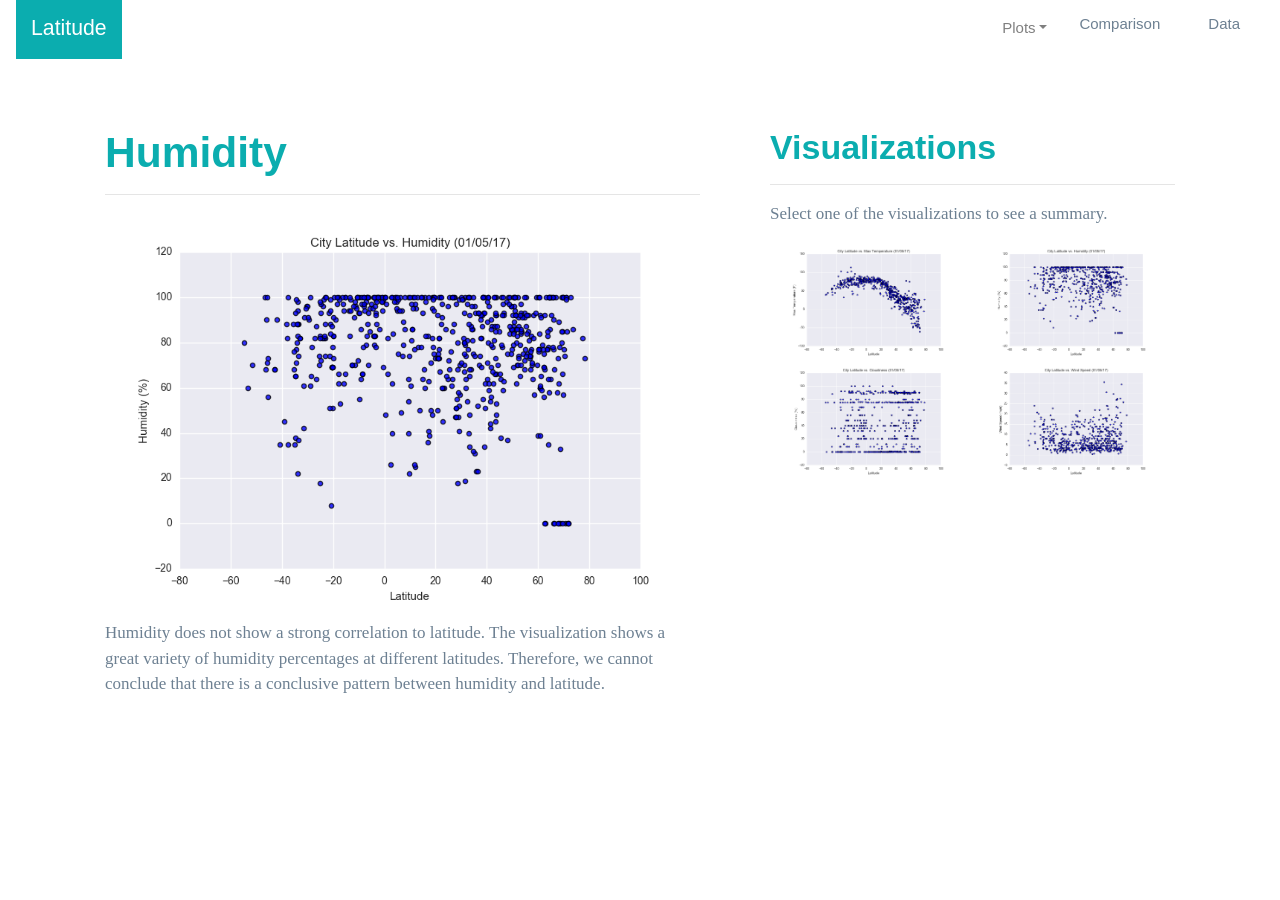
<file: 11_Web/humidity.html>
<!DOCTYPE html>
<html lang="en">

<!-- BEGINNING OF HEAD -->

<head>
  <meta charset="UTF-8">
  <meta name="viewport" content="width=device-width, initial-scale=1">
  <title>Web Visualization Dashboard</title>
 
  <!-- Boostrap CSS -->
  <link rel="stylesheet" href="https://stackpath.bootstrapcdn.com/bootstrap/4.3.1/css/bootstrap.min.css" integrity="sha384-ggOyR0iXCbMQv3Xipma34MD+dH/1fQ784/j6cY/iJTQUOhcWr7x9JvoRxT2MZw1T" crossorigin="anonymous">
 
  <!-- CSS link -->
  <link rel="stylesheet" href="style/style.css">
  <link rel="stylesheet" href="style/bootstrap.min.css">

</head>

<!-- END OF HEAD-->

<!-- BODY SECTION-->

<body>

  <!-- BEGINNING OF NAVIGATION MENU -->
  <nav class="navbar navbar-expand-lg navbar-light">
    <a class="navbar-brand" style="background-color:#0BADAF;color:#fff;padding: 15px;" href="index.html">Latitude</a>
    <button class="navbar-toggler" type="button" data-toggle="collapse" data-target="#navbarSupportedContent" aria-controls="navbarSupportedContent" aria-expanded="false" aria-label="Toggle navigation">
      <span class="navbar-toggler-icon"></span>
    </button>

    <div class="collapse navbar-collapse" id="navbarSupportedContent">
      <ul class="navbar-nav ml-auto">
       <li class="nav-item dropdown">
          <a class="nav-link dropdown-toggle" href="#" id="navbarDropdown" role="button" data-toggle="dropdown" aria-haspopup="true" aria-expanded="false">Plots</a>
          <div class="dropdown-menu" aria-labelledby="navbarDropdown">
            <a class="dropdown-item" href="maxtemperature.html">Max Temperature</a>
            <a class="dropdown-item" href="humidity.html">Humidity</a>
            <a class="dropdown-item" href="cloudiness.html">Cloudiness</a>
            <a class="dropdown-item" href="windspeed.html">Wind Speed</a>
        </li>
        <li class="nav-item">
            <a class="dropdown-item" href="comparison.html">Comparison</a>
          </li>
          <li class="nav-item">
            <a class="dropdown-item" href="data.html">Data</a>
          </li>
    </div>
  </nav>

<!-- END OF NAVIGATION MENU -->


<!-- BEGINNING OF CONTENT -->

<div class="container">
    <div class="row">
      <div class="col-lg-7">
      <!-- START OF SUMMARY BOX  -->
        <div class="box">
          <h1>Humidity</h1>
          <hr>
          <img src="assets/images/Fig2.png" class="visualization rounded float-left" alt="Humidity scatter plot image">
          <p>Humidity does not show a strong correlation to latitude. The visualization shows a great variety of humidity
            percentages at different latitudes. Therefore, we cannot conclude that there is a conclusive pattern between
            humidity and latitude.
          </p>
        </div>
      </div>

      <!-- END OF SUMMARY BOX -->

      <div class="col-lg-5">
        <!-- START OF VISUALIZATIONS BOX -->
        <div class="box">
          <h2>Visualizations</h2>
          <hr>
          <p>Select one of the visualizations to see a summary.</p>
          <!-- FIGURE IMAGES -->
          <div class="container">
            <div class="row">
              <div class="col-6">
                <a href="maxtemperature.html">
                  <img class="panel" src="assets/images/Fig1.png" alt="Max Temperature scatter plot image" />
                </a>
              </div>
              <div class="col-6">
                <a href="humidity.html">
                  <img class="panel" src="assets/images/Fig2.png" alt="Humidity scatter plot image" />
                </a>
              </div>
            </div>

            <div class="row">
              <div class="col-6">
                <a href="cloudiness.html">
                  <img class="panel" src="assets/images/Fig3.png" alt="Cloudiness scatter plot image" />
                </a>
              </div>
              <div class="col-6">
                <a href="windspeed.html">
                  <img class="panel" src="assets/images/Fig4.png" alt="Wind Speed scatter lot image" />
                </a>
              </div>


            </div>
          </div>


        </div>
      </div>
    </div>
  </div>

<!-- END OF VISUALIZATIONS BOX -->

<!-- END OF CONTENT -->

<script src="https://code.jquery.com/jquery-3.3.1.slim.min.js" integrity="sha384-q8i/X+965DzO0rT7abK41JStQIAqVgRVzpbzo5smXKp4YfRvH+8abtTE1Pi6jizo" crossorigin="anonymous"></script>
<script src="https://cdnjs.cloudflare.com/ajax/libs/popper.js/1.14.7/umd/popper.min.js" integrity="sha384-UO2eT0CpHqdSJQ6hJty5KVphtPhzWj9WO1clHTMGa3JDZwrnQq4sF86dIHNDz0W1" crossorigin="anonymous"></script>
<script src="https://stackpath.bootstrapcdn.com/bootstrap/4.3.1/js/bootstrap.min.js" integrity="sha384-JjSmVgyd0p3pXB1rRibZUAYoIIy6OrQ6VrjIEaFf/nJGzIxFDsf4x0xIM+B07jRM" crossorigin="anonymous"></script>
</body>

</html>
</file>
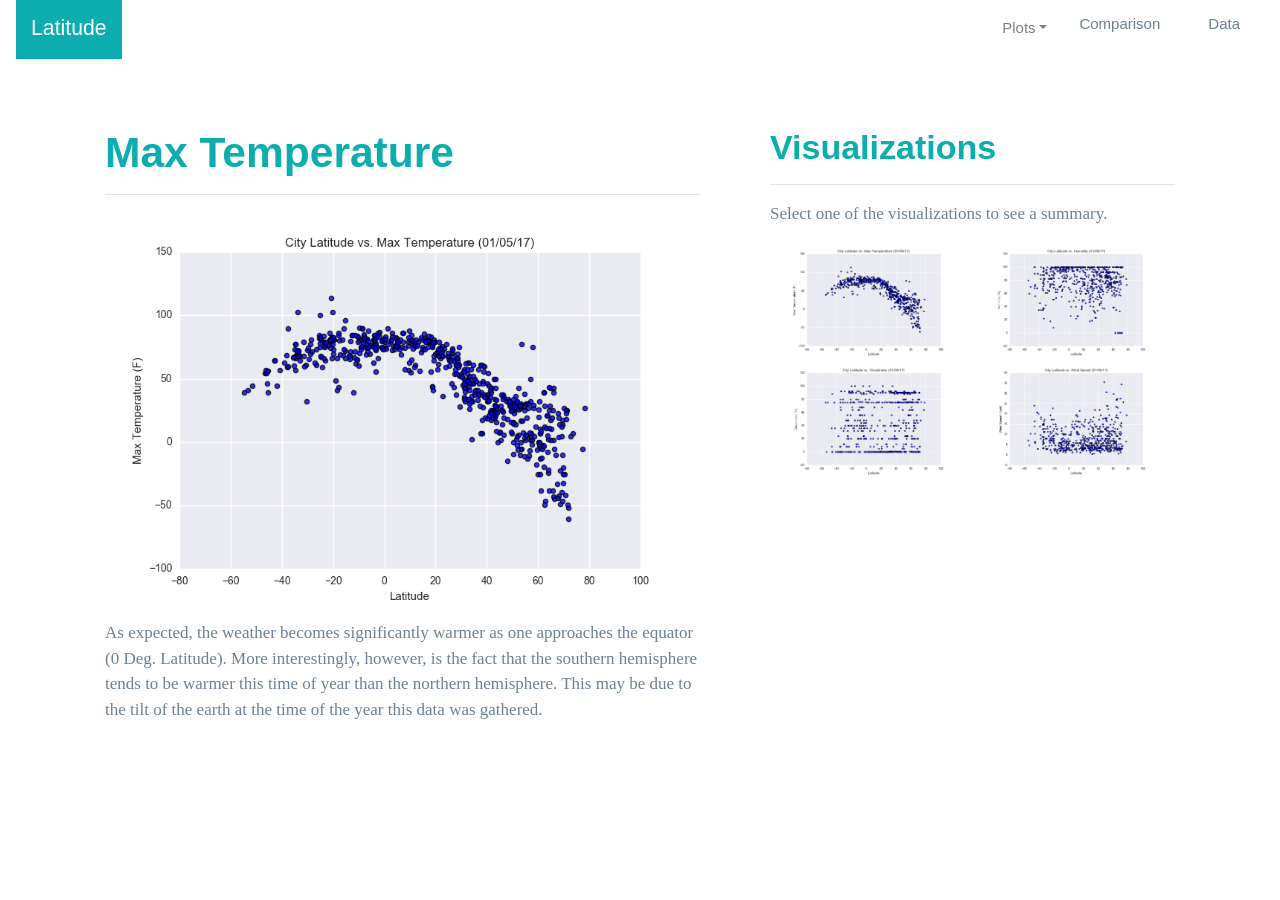
<file: 11_Web/maxtemperature.html>
<!DOCTYPE html>
<html lang="en">

<!-- BEGINNING OF HEAD -->

<head>
  <meta charset="UTF-8">
  <meta name="viewport" content="width=device-width, initial-scale=1">
  <title>Web Visualization Dashboard</title>
 
  <!-- Boostrap CSS -->
  <link rel="stylesheet" href="https://stackpath.bootstrapcdn.com/bootstrap/4.3.1/css/bootstrap.min.css" integrity="sha384-ggOyR0iXCbMQv3Xipma34MD+dH/1fQ784/j6cY/iJTQUOhcWr7x9JvoRxT2MZw1T" crossorigin="anonymous">
 
  <!-- CSS link -->
  <link rel="stylesheet" href="style/style.css">
  <link rel="stylesheet" href="style/bootstrap.min.css">

</head>

<!-- END OF HEAD-->

<!-- BODY SECTION-->

<body>

  <!-- BEGINNING OF NAVIGATION MENU -->
  <nav class="navbar navbar-expand-lg navbar-light">
    <a class="navbar-brand" style="background-color:#0BADAF;color:#fff;padding: 15px;" href="index.html">Latitude</a>
    <button class="navbar-toggler" type="button" data-toggle="collapse" data-target="#navbarSupportedContent" aria-controls="navbarSupportedContent" aria-expanded="false" aria-label="Toggle navigation">
      <span class="navbar-toggler-icon"></span>
    </button>

    <div class="collapse navbar-collapse" id="navbarSupportedContent">
      <ul class="navbar-nav ml-auto">
       <li class="nav-item dropdown">
          <a class="nav-link dropdown-toggle" href="#" id="navbarDropdown" role="button" data-toggle="dropdown" aria-haspopup="true" aria-expanded="false">Plots</a>
          <div class="dropdown-menu" aria-labelledby="navbarDropdown">
            <a class="dropdown-item" href="maxtemperature.html">Max Temperature</a>
            <a class="dropdown-item" href="humidity.html">Humidity</a>
            <a class="dropdown-item" href="cloudiness.html">Cloudiness</a>
            <a class="dropdown-item" href="windspeed.html">Wind Speed</a>
        </li>
        <li class="nav-item">
            <a class="dropdown-item" href="comparison.html">Comparison</a>
          </li>
          <li class="nav-item">
            <a class="dropdown-item" href="data.html">Data</a>
          </li>
    </div>
  </nav>

<!-- END OF NAVIGATION MENU -->


<!-- BEGINNING OF CONTENT -->

<div class="container">
    <div class="row">
      <div class="col-lg-7">
      <!-- START OF SUMMARY BOX  -->
        <div class="box">
          <h1>Max Temperature</h1>
          <hr>
          <img src="assets/images/Fig1.png" class="visualization rounded float-left" alt="Max Temperature scatter plot image">
          <p>As expected, the weather becomes significantly warmer as one approaches the equator (0 Deg. Latitude).
            More interestingly, however, is the fact that the southern hemisphere tends to be warmer this time of year
            than the northern hemisphere. This may be due to the tilt of the earth at the time of the year this data was
            gathered.
          </p>
        </div>
      </div>

      <!-- END OF SUMMARY BOX -->

      <div class="col-lg-5">
        <!-- START OF VISUALIZATIONS BOX -->
        <div class="box">
          <h2>Visualizations</h2>
          <hr>
          <p>Select one of the visualizations to see a summary.</p>
          <!-- FIGURE IMAGES -->
          <div class="container">
            <div class="row">
              <div class="col-6">
                <a href="maxtemperature.html">
                  <img class="panel" src="assets/images/Fig1.png" alt="Max Temperature scatter plot image" />
                </a>
              </div>
              <div class="col-6">
                <a href="humidity.html">
                  <img class="panel" src="assets/images/Fig2.png" alt="Humidity scatter plot image" />
                </a>
              </div>
            </div>

            <div class="row">
              <div class="col-6">
                <a href="cloudiness.html">
                  <img class="panel" src="assets/images/Fig3.png" alt="Cloudiness scatter plot image" />
                </a>
              </div>
              <div class="col-6">
                <a href="windspeed.html">
                  <img class="panel" src="assets/images/Fig4.png" alt="Wind Speed scatter plot image" />
                </a>
              </div>


            </div>
          </div>


        </div>
      </div>
    </div>
  </div>

<!-- END OF VISUALIZATIONS BOX -->

<!-- END OF CONTENT -->

<script src="https://code.jquery.com/jquery-3.3.1.slim.min.js" integrity="sha384-q8i/X+965DzO0rT7abK41JStQIAqVgRVzpbzo5smXKp4YfRvH+8abtTE1Pi6jizo" crossorigin="anonymous"></script>
<script src="https://cdnjs.cloudflare.com/ajax/libs/popper.js/1.14.7/umd/popper.min.js" integrity="sha384-UO2eT0CpHqdSJQ6hJty5KVphtPhzWj9WO1clHTMGa3JDZwrnQq4sF86dIHNDz0W1" crossorigin="anonymous"></script>
<script src="https://stackpath.bootstrapcdn.com/bootstrap/4.3.1/js/bootstrap.min.js" integrity="sha384-JjSmVgyd0p3pXB1rRibZUAYoIIy6OrQ6VrjIEaFf/nJGzIxFDsf4x0xIM+B07jRM" crossorigin="anonymous"></script>
</body>

</html>
</file>
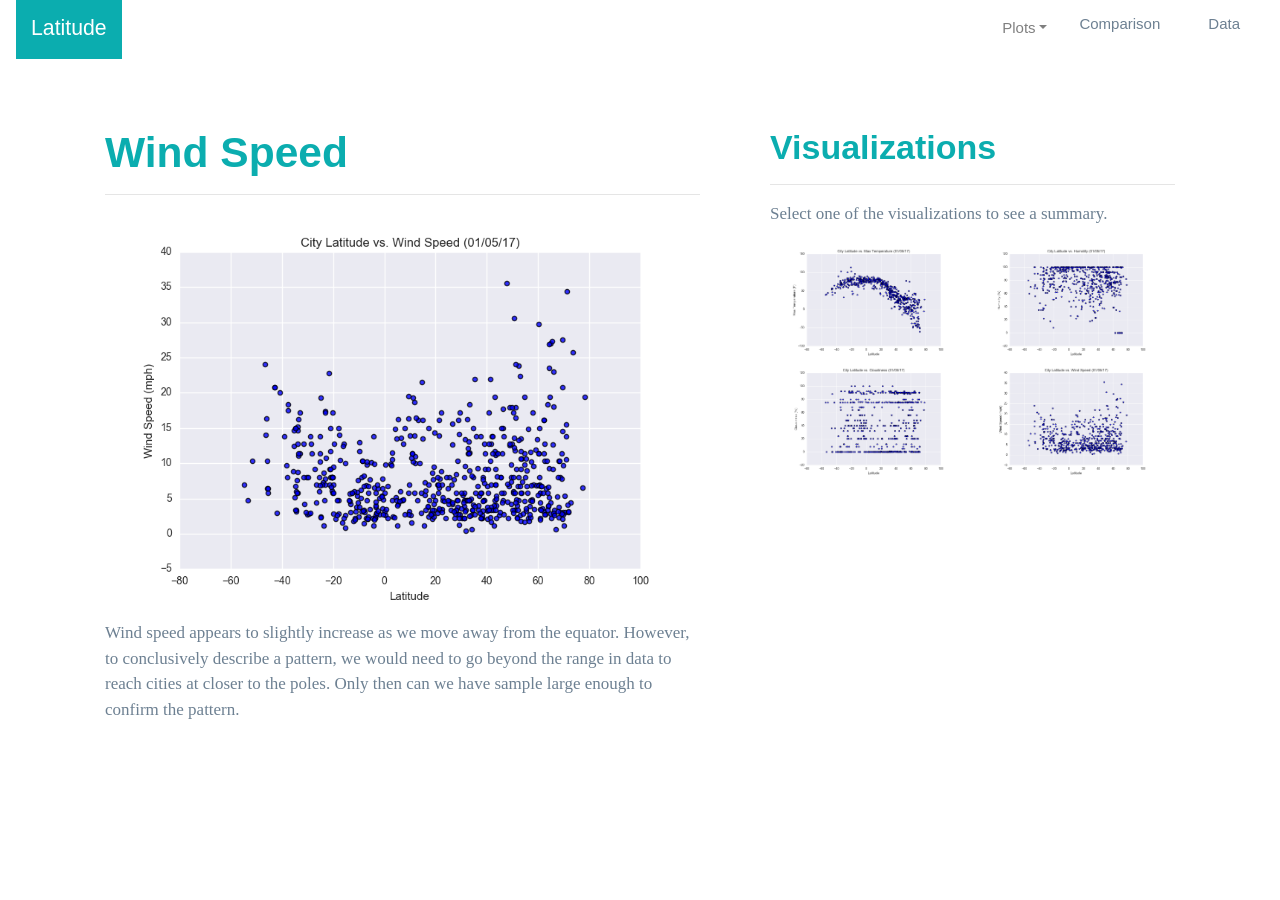
<file: 11_Web/windspeed.html>
<!DOCTYPE html>
<html lang="en">

<!-- BEGINNING OF HEAD -->

<head>
  <meta charset="UTF-8">
  <meta name="viewport" content="width=device-width, initial-scale=1">
  <title>Web Visualization Dashboard</title>
 
  <!-- Boostrap CSS -->
  <link rel="stylesheet" href="https://stackpath.bootstrapcdn.com/bootstrap/4.3.1/css/bootstrap.min.css" integrity="sha384-ggOyR0iXCbMQv3Xipma34MD+dH/1fQ784/j6cY/iJTQUOhcWr7x9JvoRxT2MZw1T" crossorigin="anonymous">
 
  <!-- CSS link -->
  <link rel="stylesheet" href="style/style.css">
  <link rel="stylesheet" href="style/bootstrap.min.css">

</head>

<!-- END OF HEAD-->

<!-- BODY SECTION-->

<body>

  <!-- BEGINNING OF NAVIGATION MENU -->
  <nav class="navbar navbar-expand-lg navbar-light">
    <a class="navbar-brand" style="background-color:#0BADAF;color:#fff;padding: 15px;" href="index.html">Latitude</a>
    <button class="navbar-toggler" type="button" data-toggle="collapse" data-target="#navbarSupportedContent" aria-controls="navbarSupportedContent" aria-expanded="false" aria-label="Toggle navigation">
      <span class="navbar-toggler-icon"></span>
    </button>

    <div class="collapse navbar-collapse" id="navbarSupportedContent">
      <ul class="navbar-nav ml-auto">
       <li class="nav-item dropdown">
          <a class="nav-link dropdown-toggle" href="#" id="navbarDropdown" role="button" data-toggle="dropdown" aria-haspopup="true" aria-expanded="false">Plots</a>
          <div class="dropdown-menu" aria-labelledby="navbarDropdown">
            <a class="dropdown-item" href="maxtemperature.html">Max Temperature</a>
            <a class="dropdown-item" href="humidity.html">Humidity</a>
            <a class="dropdown-item" href="cloudiness.html">Cloudiness</a>
            <a class="dropdown-item" href="windspeed.html">Wind Speed</a>
        </li>
        <li class="nav-item">
            <a class="dropdown-item" href="comparison.html">Comparison</a>
          </li>
          <li class="nav-item">
            <a class="dropdown-item" href="data.html">Data</a>
          </li>
    </div>
  </nav>

<!-- END OF NAVIGATION MENU -->


<!-- BEGINNING OF CONTENT -->

<div class="container">
    <div class="row">
      <div class="col-lg-7">
      <!-- START OF SUMMARY BOX  -->
        <div class="box">
          <h1>Wind Speed</h1>
          <hr>
          <img src="assets/images/Fig4.png" class="visualization rounded float-left" alt="Wind Speed scatter plot image">
          <p>Wind speed appears to slightly increase as we move away from the equator. However, to conclusively describe
            a pattern, we would need to go beyond the range in data to reach cities at closer to the poles. Only then can we have
            sample large enough to confirm the pattern.
          </p>
        </div>
      </div>

      <!-- END OF SUMMARY BOX -->

      <div class="col-lg-5">
        <!-- START OF VISUALIZATIONS BOX -->
        <div class="box">
          <h2>Visualizations</h2>
          <hr>
          <p>Select one of the visualizations to see a summary.</p>
          <!-- FIGURE IMAGES -->
          <div class="container">
            <a href="maxtemperature.html">
              <div class="row">
              <div class="col-6">
                <a href="maxtemperature.html">
                  <img class="panel" src="assets/images/Fig1.png" alt="Max Temperature scatter plot image" />
                </a>
              </div>
              <div class="col-6">
                <a href="humidity.html">
                  <img class="panel" src="assets/images/Fig2.png" alt="Humidity scatter plot image" />
                </a>
              </div>
            </div>

            <div class="row">
              <div class="col-6">
                <a href="cloudiness.html">
                  <img class="panel" src="assets/images/Fig3.png" alt="Cloudiness scatter plot image" />
                </a>
              </div>
              <div class="col-6">
                <a href="windspeed.html">
                  <img class="panel" src="assets/images/Fig4.png" alt="Wind Speed scatter lot image" />
                </a>
              </div>


            </div>
          </div>


        </div>
      </div>
    </div>
  </div>

<!-- END OF VISUALIZATIONS BOX -->

<!-- END OF CONTENT -->

<script src="https://code.jquery.com/jquery-3.3.1.slim.min.js" integrity="sha384-q8i/X+965DzO0rT7abK41JStQIAqVgRVzpbzo5smXKp4YfRvH+8abtTE1Pi6jizo" crossorigin="anonymous"></script>
<script src="https://cdnjs.cloudflare.com/ajax/libs/popper.js/1.14.7/umd/popper.min.js" integrity="sha384-UO2eT0CpHqdSJQ6hJty5KVphtPhzWj9WO1clHTMGa3JDZwrnQq4sF86dIHNDz0W1" crossorigin="anonymous"></script>
<script src="https://stackpath.bootstrapcdn.com/bootstrap/4.3.1/js/bootstrap.min.js" integrity="sha384-JjSmVgyd0p3pXB1rRibZUAYoIIy6OrQ6VrjIEaFf/nJGzIxFDsf4x0xIM+B07jRM" crossorigin="anonymous"></script>
</body>

</html>
</file>
<file: 11_Web/style/style.css>
/* BODY CONTENT */
body {
    color: #666666;
}

/* HEADERS */
h1, h2, h3 {
    color: #0BADAF;
}

/* NAVIGATION */
.navbar {
    max-height: 57px; 
}

.navigation .navbar-brand {
    color: white; 
    margin-left: 30px; 
    padding: inherit; 
    font-weight: bold; 
    background-color: #0BADA6;
    font-family: Georgia, 'Times New Roman', Times, serif;
}
.navbar{
    background-color: white; 
    font-size: 15px; 
}
.active, .dropdown-menu .dropdown-item:active a:hover{
    background-color:#E7E7E7!important; 
}
.dropdown-item {
    color: #6D8092 !important; 
}
.dropdown .dropdown-menu .dropdown-item:active, .dropdown .dropdown-menu .dropdown-item:hover{
    background-color:#E7E7E7 !important; 
}
a{
    color: #6D8092;
    font-size: 15px; 
}
.nav-link:hover {
    background-color:#E7E7E7 !important;
   }
.navbar-brand:hover{
color: rgb(175, 175, 175) !important;
}

/* IMAGES */
img {
    width:100% !important;
    height:100% !important;
}
.active, .panel:hover {
    border-color:#0BADA6;
    border-style: solid; 
    
}
.vizualization {
    width:50% !important;
    height:50% !important;
}

/* PARAGRAPH */
p {
 color: #6D8092;
 font-family: Arial, Helvetica, sans-serif;
 font-size: 17px; 
}

/* BOX */
.box {
    margin-top: 60px; 
    margin-bottom: 62px; 
    padding: 10px 20px 15px; 
    color:black;
    background-color: white; 

  }
/* TABLE */
  .table {
    font-size: 15px; 
    border-top-color: white !important; 
}

/* FOOTER */
footer {
    background-color: #666666; 
    border-top-style: solid; 
    border-top-width: 5px; 
    border-top-color: #0BADA6;
    color: white; 
    min-height: 55px; 
    font-family: Arial, Helvetica, sans-serif;
    font-size: 15px; 
    text-align: center; 
    position: fixed;
    left: 0;
    bottom: 0;
    width: 100%;
    padding-top: 15px; 
}

/* MEDIA QUERIES */
@media(max-width: 992px) {
    .navbar-expand-lg{
    background-color: #0BADA6 !important;
}
.navbar {
    max-height: none; 
    padding: inherit;
}
.navbar div {
    margin: inherit; 
    background-color: white;  
}
.navbar-brand {
    padding: 10px !important; 
}

button {
    margin-right: 30px; 
}
button:focus {
    outline: 1px dotted;
    outline: 5px auto -webkit-focusring-color;
    }
}
</file>
<file: 16_D3/StarterCode/assets/css/d3Style.css>
.aText {
  font-family: sans-serif;
  font-size: 16px;
  text-anchor: middle;
}

.active {
  font-weight: bold;
  fill: #000;
  transition: fill 0.3s ease-out;
  text-anchor: middle;
}

.inactive {
  font-weight: lighter;
  fill: #c9c9c9;
  transition: fill 0.3s ease-out;
  text-anchor: middle;
}

.inactive:hover {
  fill: #000;
  cursor: pointer;
}

/* font size dependent on radius, see app.js */
.stateText {
  font-family: sans-serif;
  fill: #fff;
  text-anchor: middle;
}

.stateCircle {
  fill: #89bdd3;
  stroke: #e3e3e3;
}

.chart {
  display: block;
  margin: 0;
}

.d3-tip {
  padding: 6px;
  font-size: 12px;
  line-height: 1;
  line-height: 1.5em;
  color: #fff;
  text-align: center;
  text-transform: capitalize;
  background: rgba(0, 0, 0, 0.8);
  border-radius: 4px;
}

/* Mobile Rules */
@media screen and (max-width: 530px) {
  .stateText {
    display: none;
  }

  .aText {
    font-size: 14px;
  }
}

@media screen and (max-width: 400px) {
  .aText {
    font-size: 13px;
  }
}
</file>
<file: 16_D3/StarterCode/assets/css/style.css>
.iframeContainer {
  padding: 20px;
  border: 1px solid #e3e3e3;
}

/* Sticky Footer rules (https://getbootstrap.com/examples/sticky-footer/) */
html {
  position: relative;
  min-height: 100%;
}

body {
  /* Padding bottom by footer height */
  padding-bottom: 80px;
}

#footer {
  position: absolute;
  bottom: 0;
  width: 100%; /* Set the fixed height of the footer here */
  height: 10px;
  padding-top: 20px;
  padding-bottom: 40px;
  text-align: center;
  background-color: #f5f5f5;
}

#footer p {
  margin: 0;
  font-size: 16px;
}
</file>
